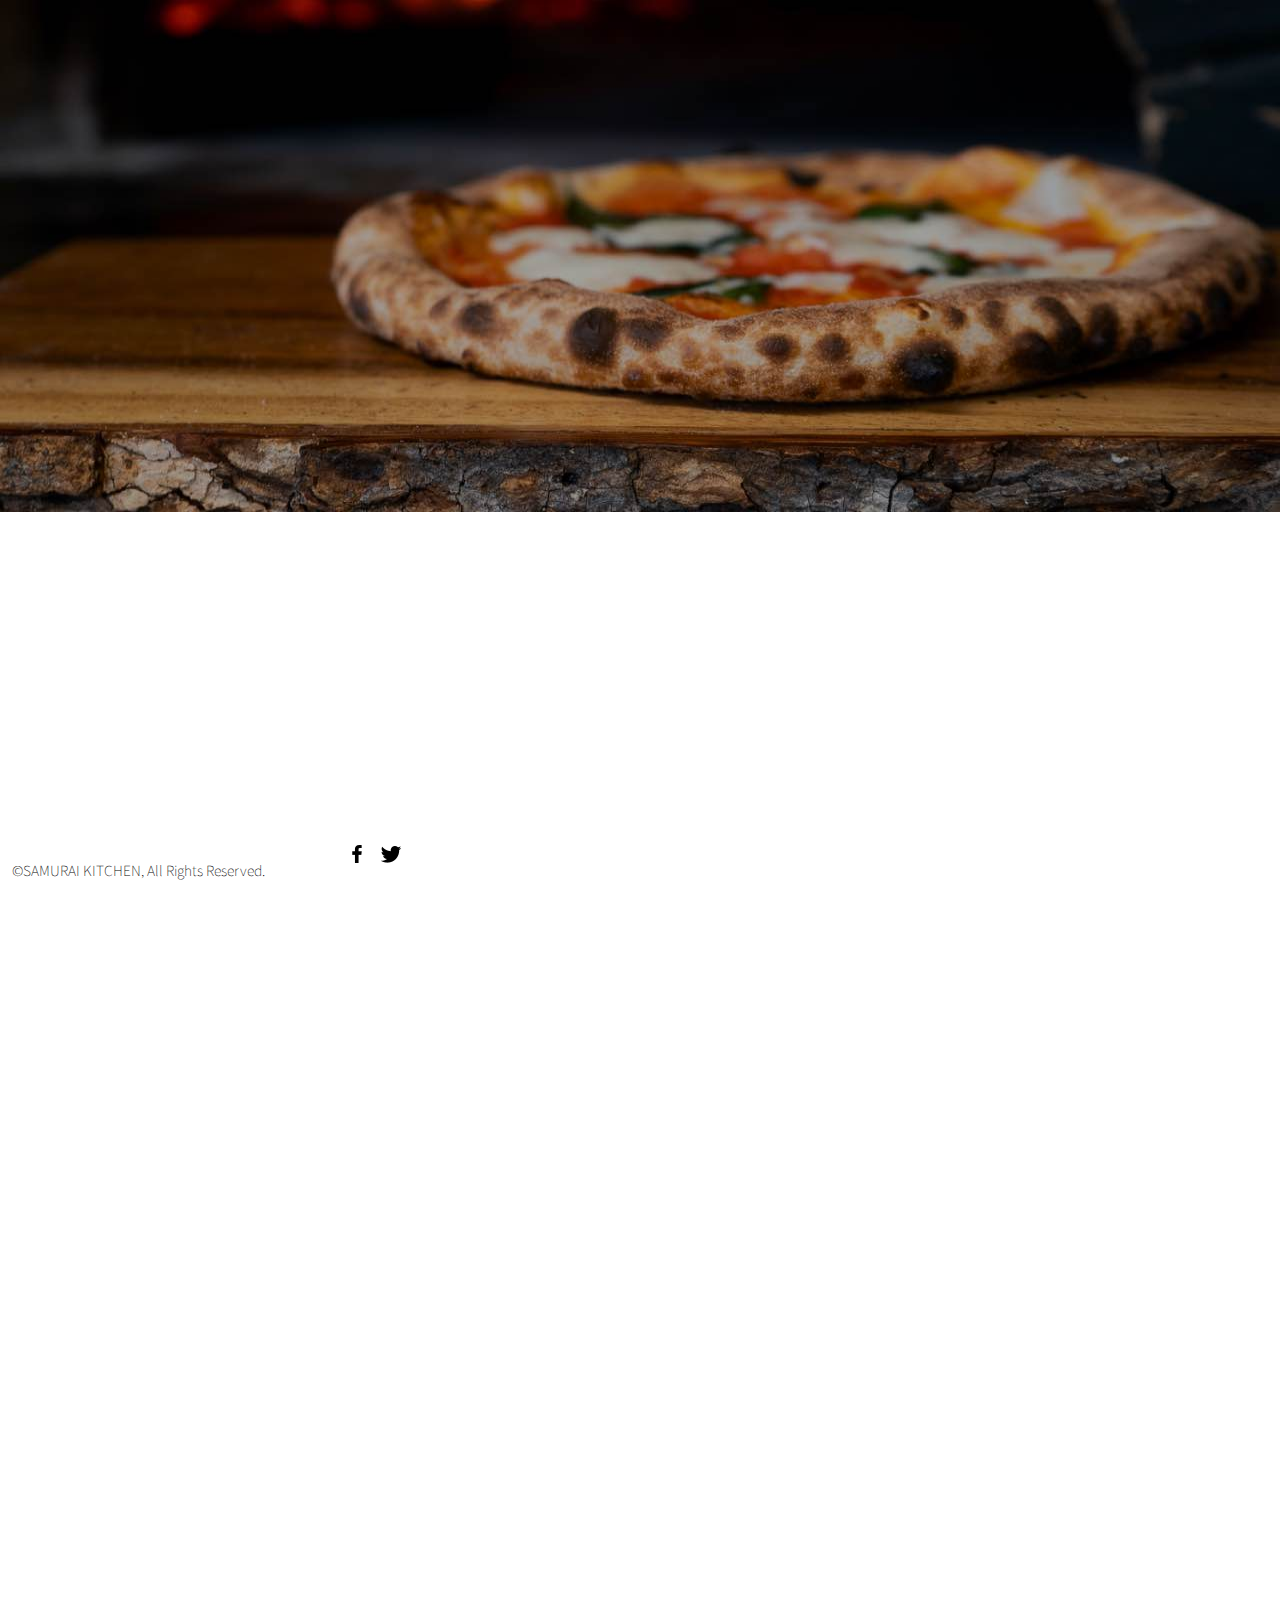
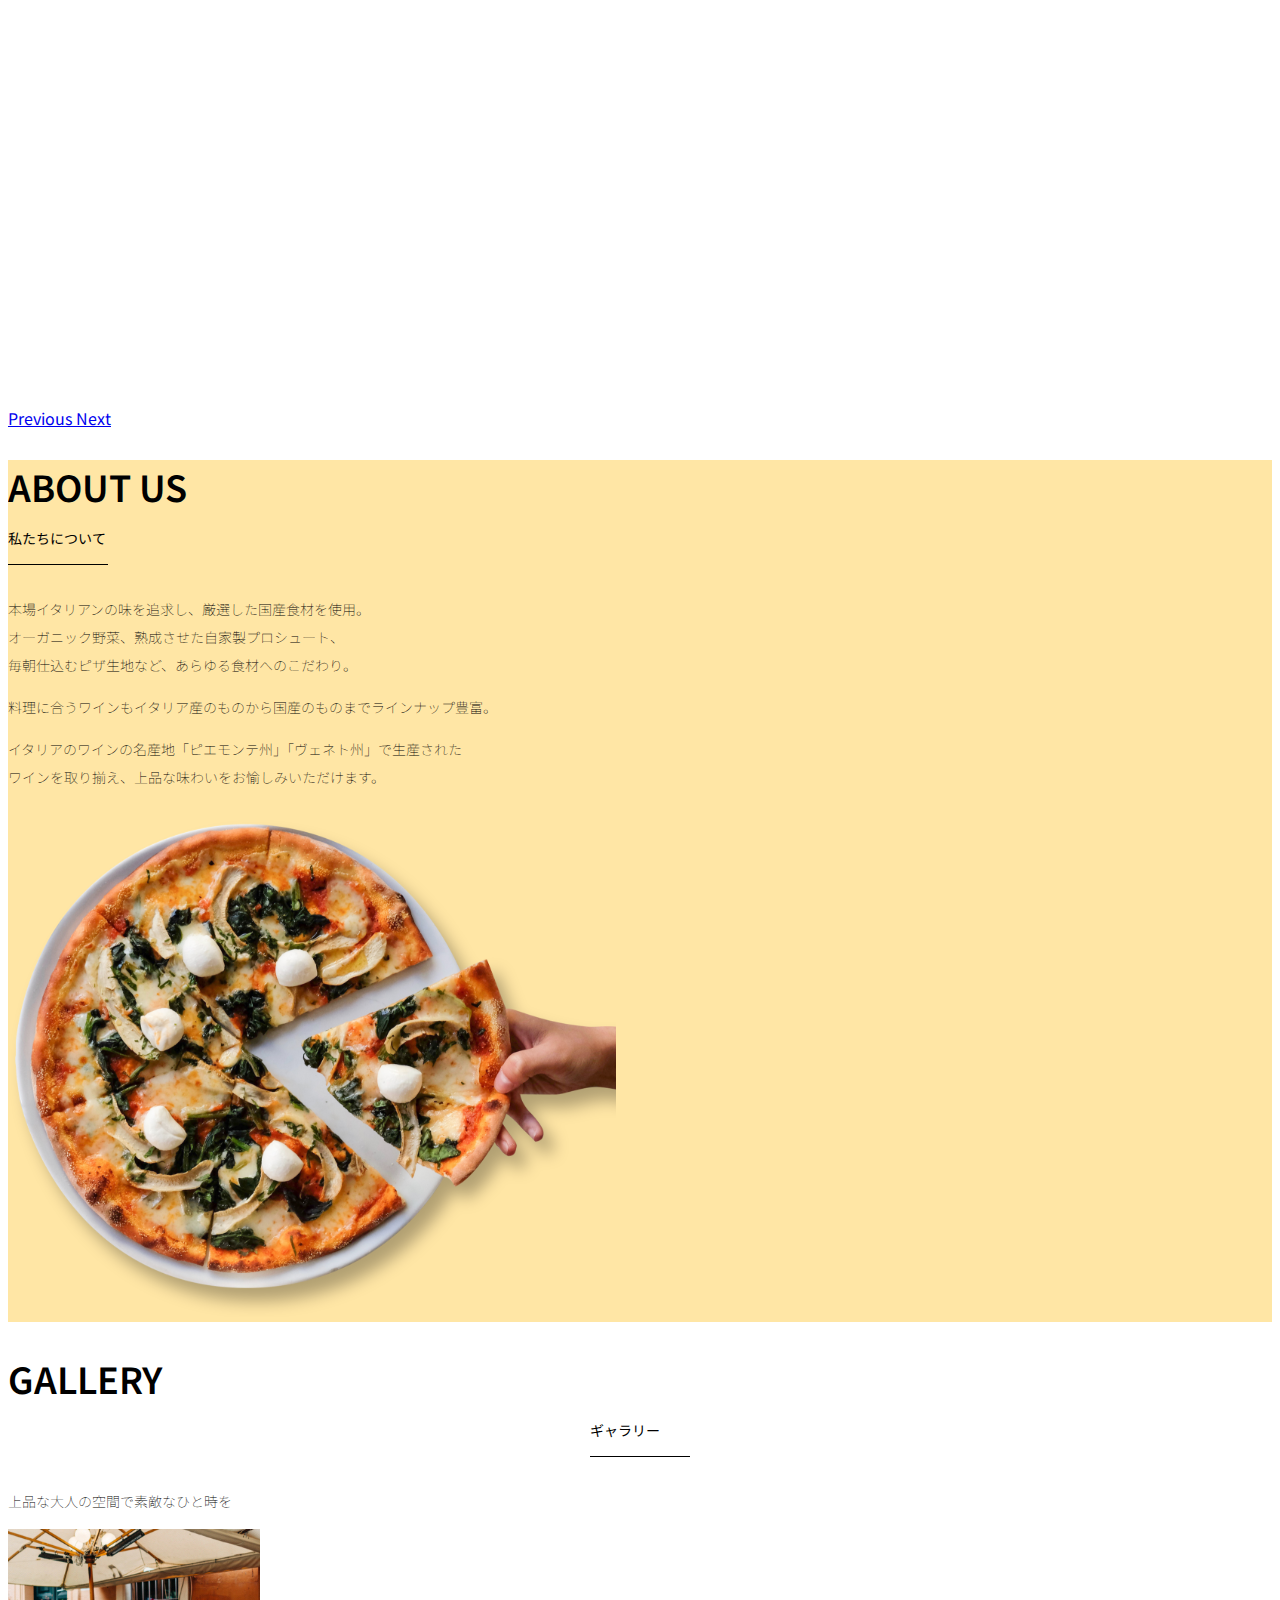
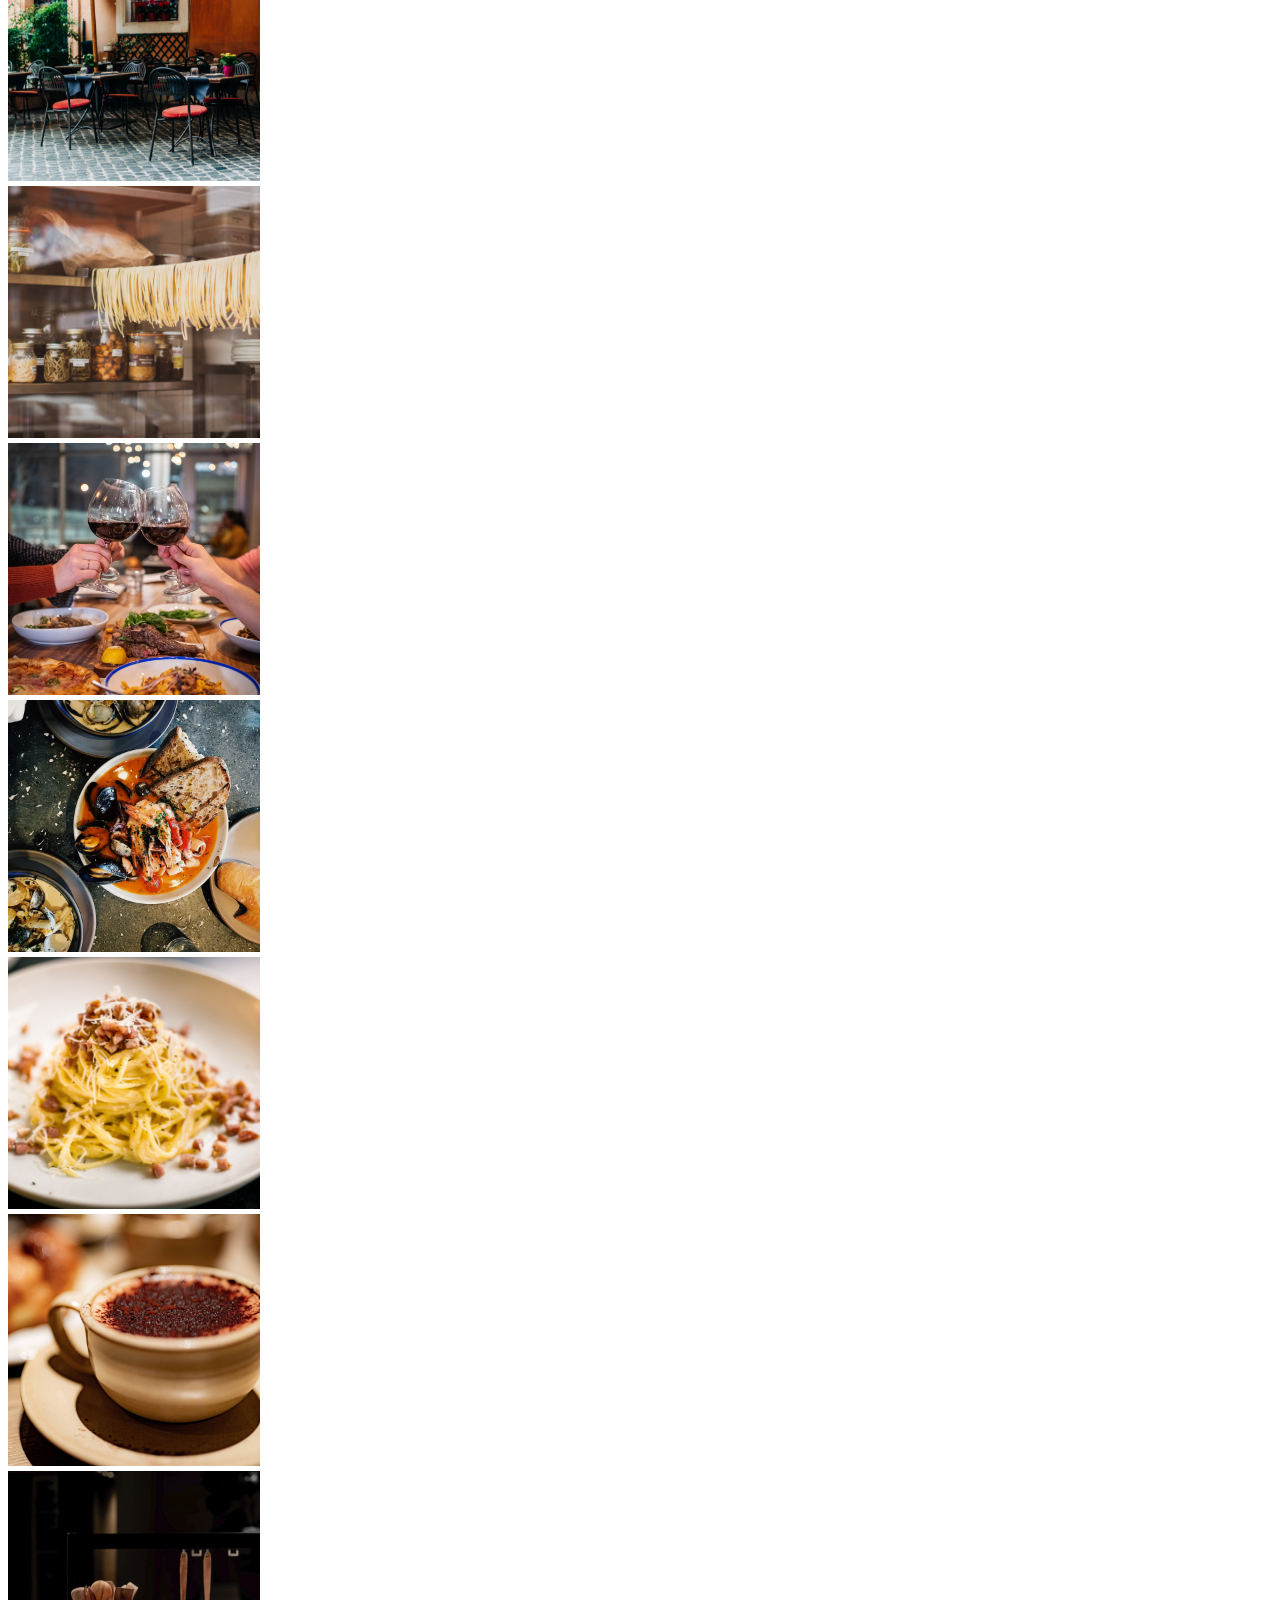
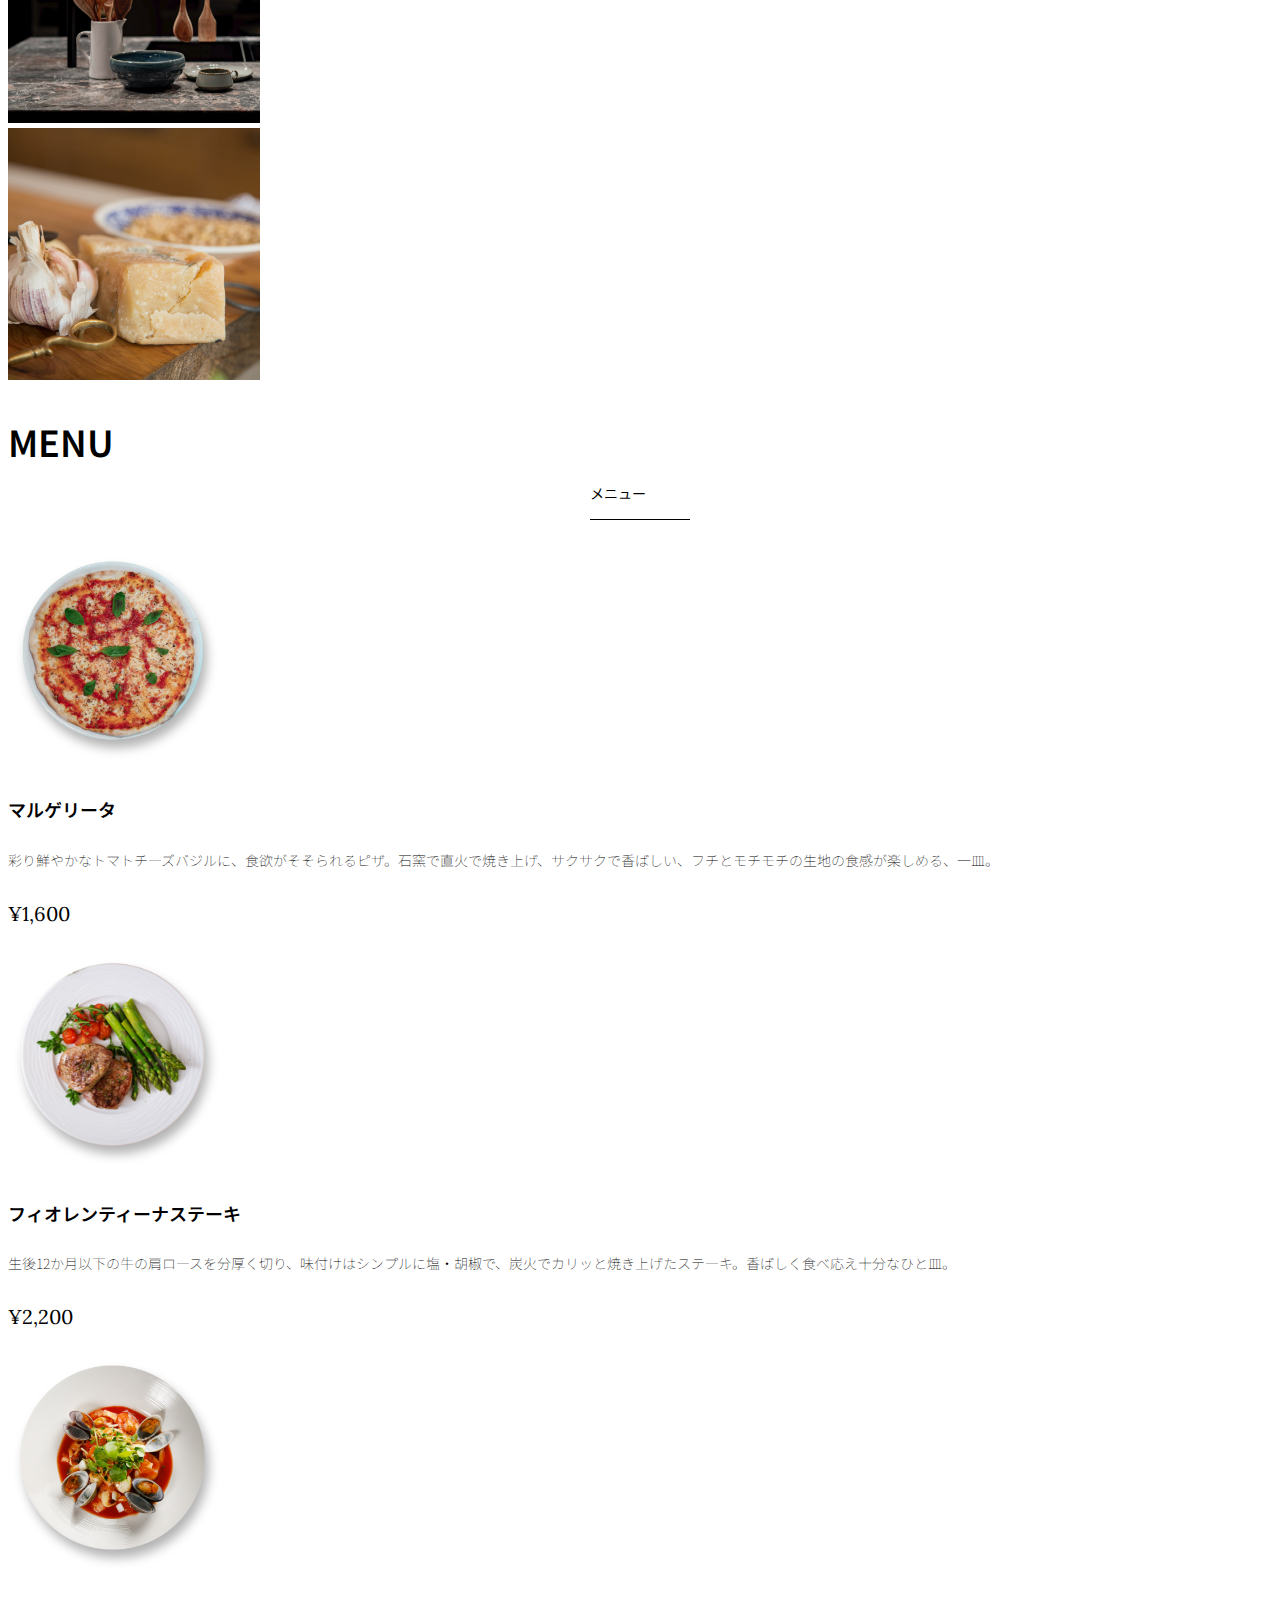
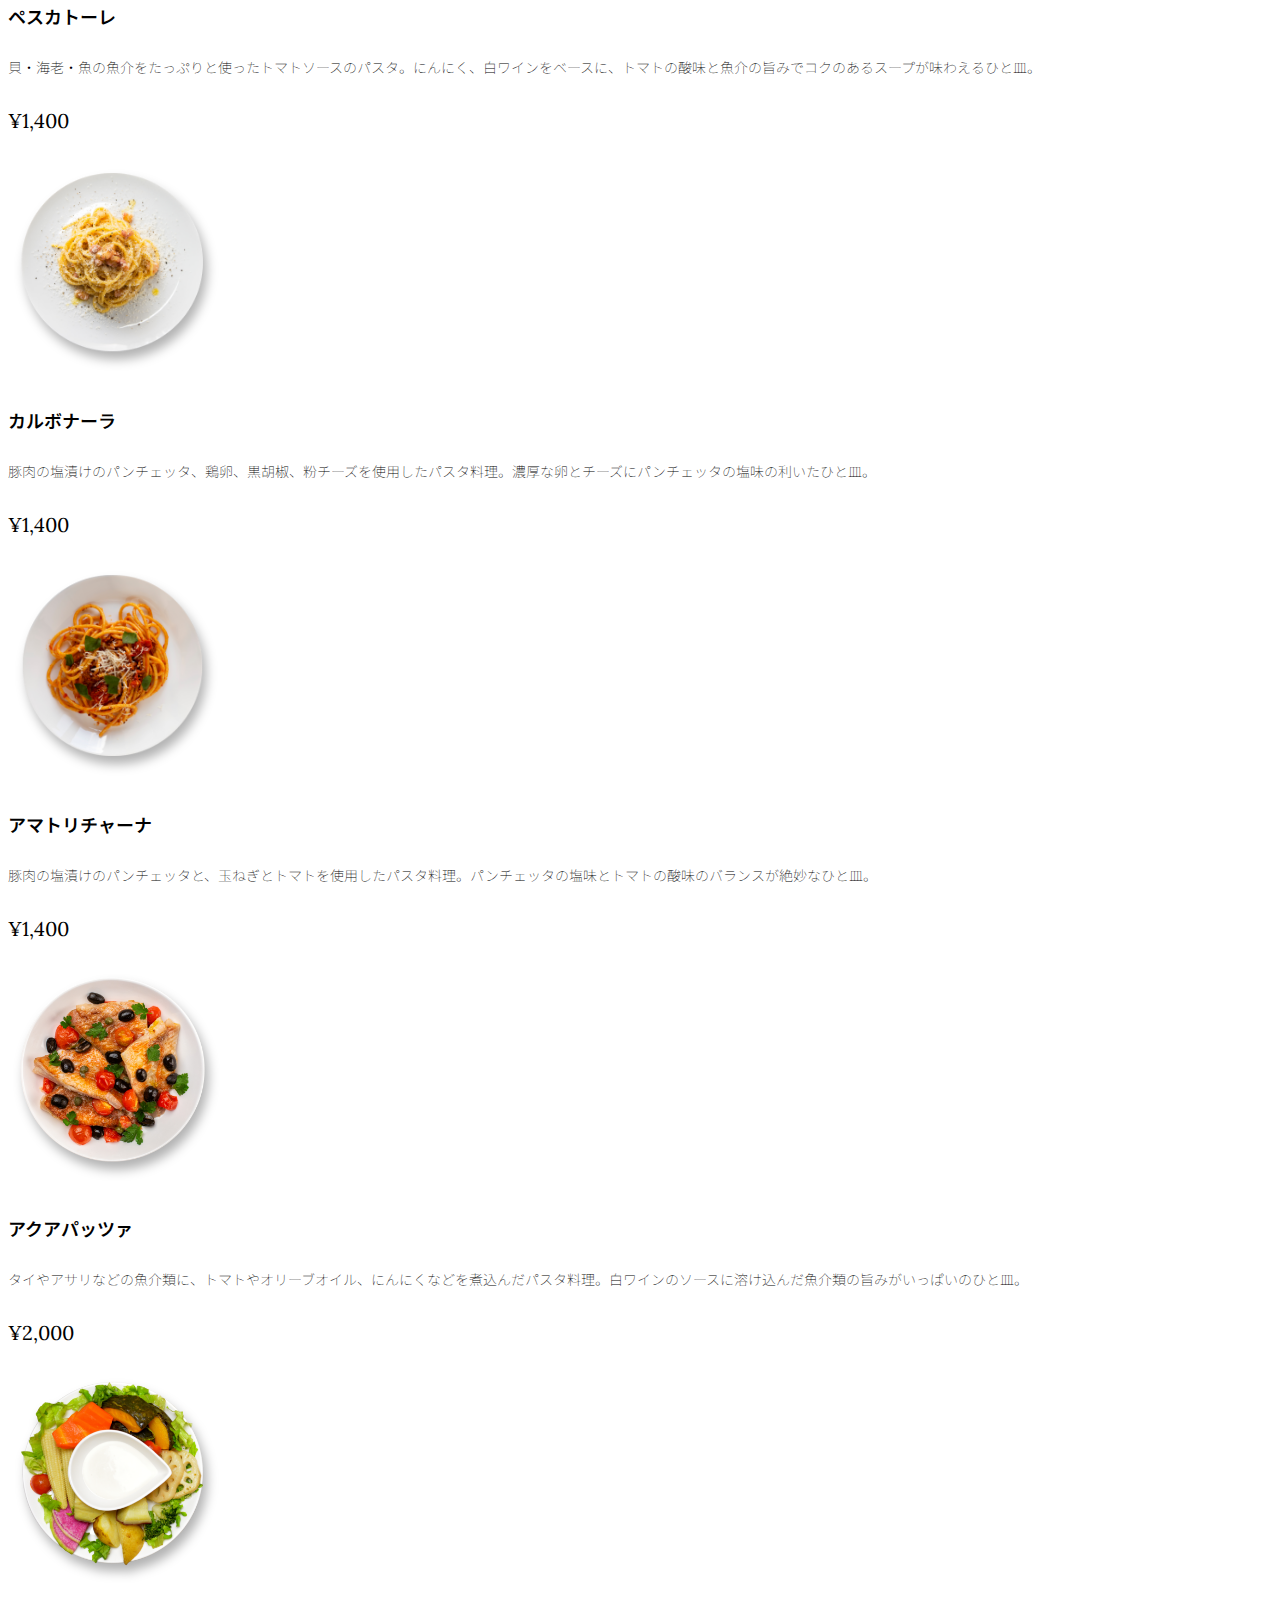
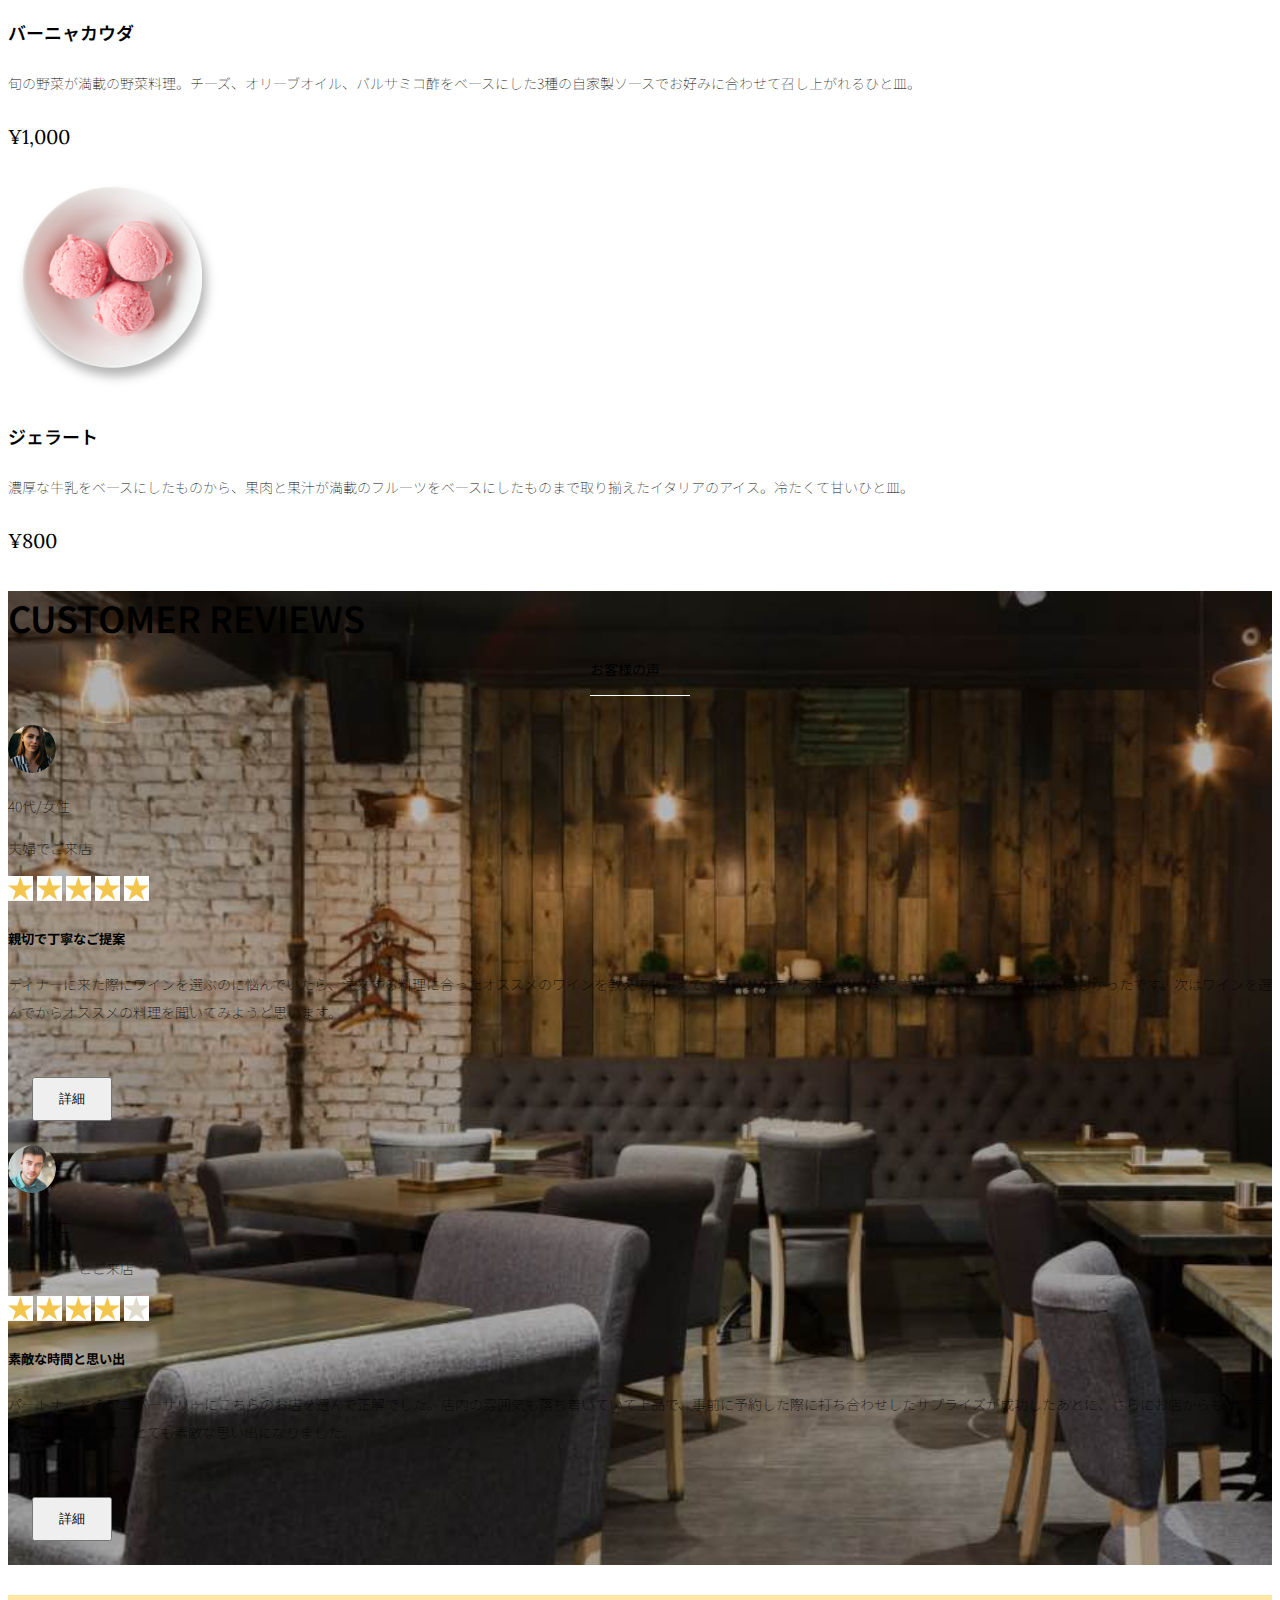
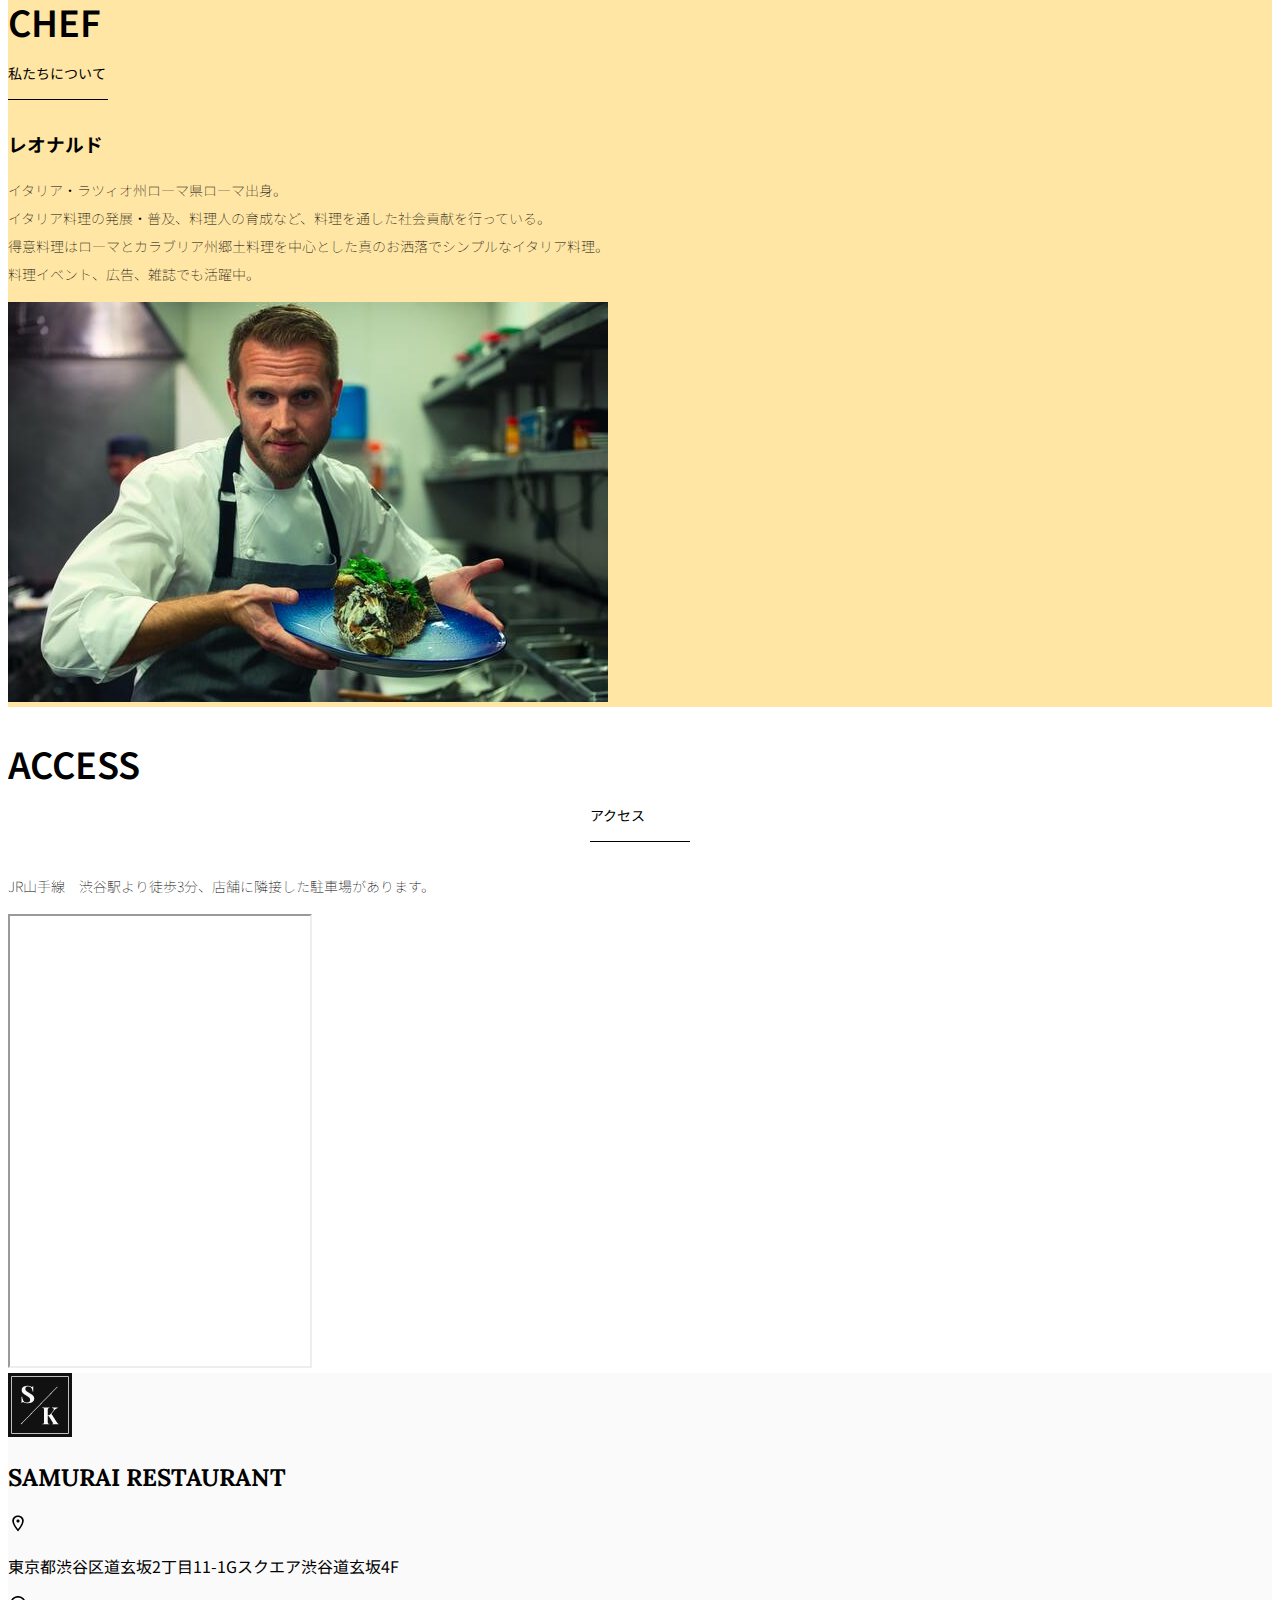
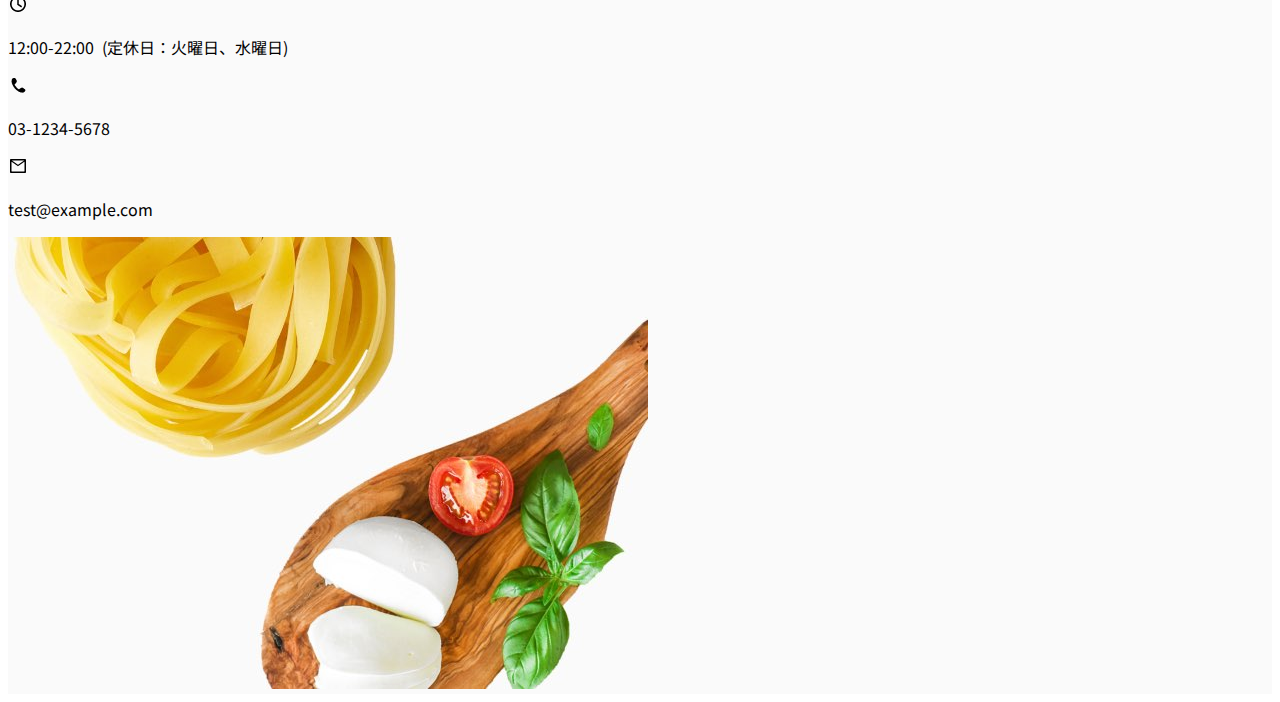
<file: kadai_015/index.html>
<!doctype html>
<html lang="ja">

<head>
  <meta charset="utf-8">
  <meta name="viewport" content="width=device-width, initial-scale=1">
  <meta name="description" content="">
  <meta name="author" content="SAMURAI ENGINEER">
  <title>SAMURAI XD_HTML教材</title>
  <!-- ************************************************ bootstrap.min.cssの読み込み -->
  <link href="https://cdn.jsdelivr.net/npm/bootstrap@5.0.0-beta1/dist/css/bootstrap.min.css" rel="stylesheet"
    integrity="sha384-giJF6kkoqNQ00vy+HMDP7azOuL0xtbfIcaT9wjKHr8RbDVddVHyTfAAsrekwKmP1" crossorigin="anonymous">
  <!-- ************************************************ bootstrap.bundle.min.jsの読み込み -->
  <script src="https://cdn.jsdelivr.net/npm/bootstrap@5.0.0-beta1/dist/js/bootstrap.bundle.min.js"
    integrity="sha384-ygbV9kiqUc6oa4msXn9868pTtWMgiQaeYH7/t7LECLbyPA2x65Kgf80OJFdroafW" crossorigin="anonymous" defer>
    </script>

  <!-- ************************************************ Google Font読み込み -->
  <link rel="preconnect" href="https://fonts.gstatic.com">
  <link href="https://fonts.googleapis.com/css2?family=Lora&display=swap" rel="stylesheet">
  <link href="https://fonts.googleapis.com/css2?family=Noto+Sans+JP:wght@300&display=swap" rel="stylesheet">

  <!-- ************************************************今回作成する styles.cssの読み込み -->
  <link href="stylesheet/style.css" rel="stylesheet">
  <!-- ************************************************  -->
</head>

<body>
  <main>
    <!-- ************************************************ ナビゲーションバー開始 -->
    <nav class="navbar navbar-expand-lg">
      <div class="container">
        <a class="navbar-brand my_navbar_brand">
          <img class="img-fluid navbar_brand_logo" src="img/site_logo.png" alt="サイトアイコン"><span>SAMURAI KITCHEN</span>
        </a>
        <div class="navbar-toggler hamburger_menu" data-bs-toggle="collapse" data-bs-target="#navbarNav"
          　aria-controls="navbarNav" aria-expanded="false" aria-label="Toggle navigation">
          <input type="checkbox" id="hamburger_btn_check">
          <label for="hamburger_btn_check" class="hamburger_btn">
            <img class="btn_open" src="img/button_open.png" alt="ナビゲーションバーのボタン">
            <img class="btn_close" src="img/button_close.png" alt="ナビゲーションバーのボタン">
          </label>
        </div>
        <div class="collapse navbar-collapse justify-content-end" id="navbarNav">
          <ul class="navbar-nav">
            <li class="nav-item px-2">
              <a class="nav-link my_nav_link my-2" aria-current="page" href="#">HOME</a>
            </li>

            <li class="nav-item px-2">
              <a class="nav-link my_nav_link my-2" href="#about">ABOUT US</a>
            </li>

            <li class="nav-item px-2">
              <a class="nav-link my_nav_link my-2" href="#gallery">GALLERY</a>
            </li>

            <li class="nav-item px-2">
              <a class="nav-link my_nav_link my-2" href="#menu">MENU</a>
            </li>

            <li class="nav-item px-2">
              <a class="nav-link my_nav_link my-2" href="#review">CUSTOMER REVIEWS</a>
            </li>

            <li class="nav-item px-2">
              <a class="nav-link my_nav_link my-2" href="#chef">CHEF</a>
            </li>

            <li class="nav-item px-2">
              <a class="nav-link my_nav_link my-2" href="#access">ACCESS</a>
            </li>

          </ul>
        </div>
      </div>
    </nav>
    <!-- ************************************************ ナビゲーションバー終了 -->

    <!-- ************************************************ カルーセル開始 -->
    <div id="myCarousel" class="carousel slide mb-5" data-bs-ride="carousel">
      <ol class="carousel-indicators">
        <li data-bs-target="#myCarousel" data-bs-slide-to="0" class="active"></li>
        <li data-bs-target="#myCarousel" data-bs-slide-to="1"></li>
        <li data-bs-target="#myCarousel" data-bs-slide-to="2"></li>
      </ol>

      <div class="carousel-inner">
        <div class="carousel-item active">
          <img src="img/slider-1.jpg" alt="SAMURAI KITCHEN-1">
          <div class="carousel-caption">
            <h1 class="my_carousel_caption">
              Welcome to<br>
              SAMURAI KITCHEN
            </h1>
          </div>
        </div>

        <div class="carousel-item">
          <img src="img/slider-2.jpg" alt="サンプル画像">
          <div class="carousel-caption">
            <h1 class="my_carousel_caption">
              The fabulous combination of&nbsp;wine&nbsp;and&nbsp;food
            </h1>
          </div>
        </div>

        <div class="carousel-item">
          <img src="img/slider-3.jpg" alt="サンプル画像">
          <div class="carousel-caption">
            <h1 class="my_carousel_caption">Get the Italian taste<br>
              at the SAMURAI&nbsp;KITCHEN
            </h1>
          </div>
        </div>

      </div>
      <a class="carousel-control-prev" href="#myCarousel" role="button" data-bs-slide="prev">
        <span class="carousel-control-prev-icon" aria-hidden="true"></span>
        <span class="visually-hidden">Previous</span>
      </a>

      <a class="carousel-control-next" href="#myCarousel" role="button" data-bs-slide="next">
        <span class="carousel-control-next-icon" aria-hidden="true"></span>
        <span class="visually-hidden">Next</span>
      </a>
    </div>
    <!-- ************************************************ カルーセル終了 -->

    <!-- ************************************************ アバウトセクション開始 -->
    <section class="about_us_bg" id="about">
      <div class="container py-5 mb-5">
        <div class="row">
          <div class="col-lg-6 text-left">
            <div class="py-5">
              <h2 class="section_title about mb-5">
                ABOUT US
              </h2>
              <p class="mb-2">
                本場イタリアンの味を追求し、厳選した国産食材を使用。<br>
                オーガニック野菜、熟成させた自家製プロシュート、<br>
                毎朝仕込むピザ生地など、あらゆる食材へのこだわり。<br>
              </p>
              <p class="mb-2">
                料理に合うワインもイタリア産のものから国産のものまでラインナップ豊富。<br>
              </p>
              <p class="mb-2">
                イタリアのワインの名産地「ピエモンテ州」「ヴェネト州」で生産された<br>
                ワインを取り揃え、上品な味わいをお愉しみいただけます。<br>
              </p>
            </div>
          </div>
          <div class="col-lg-6">
            <img src="img/img-about-us.png" class="img-fluid" alt="pizza">
          </div>
        </div>
      </div>
    </section>
    <!-- ************************************************ アバウトセクション終了 -->

    <!-- ************************************************ ギャラリーセクション開始 -->
    <section id="gallery">
      <div class="container mb-5">
        <h2 class="mb-3 section_title gallery text-center">GALLERY</h2>
        <p class="text-center mb-5">
          上品な大人の空間で素敵なひと時を
        </p>
        <div class="row">
          <div class="col-6 col-lg-3 mb-4 d-flex justify-content-center">
            <img class="img-fluid" src="img/gallery-1.jpg" alt="サンプル画像">
          </div>

          <div class="col-6 col-lg-3 mb-4 d-flex justify-content-center">
            <img class="img-fluid" src="img/gallery-2.jpg" alt="サンプル画像">
          </div>

          <div class="col-6 col-lg-3 mb-4 d-flex justify-content-center">
            <img class="img-fluid" src="img/gallery-3.jpg" alt="サンプル画像">
          </div>

          <div class="col-6 col-lg-3 mb-4 d-flex justify-content-center">
            <img class="img-fluid" src="img/gallery-4.jpg" alt="サンプル画像">
          </div>

          <div class="col-6 col-lg-3 mb-4 d-flex justify-content-center">
            <img class="img-fluid" src="img/gallery-5.jpg" alt="サンプル画像">
          </div>

          <div class="col-6 col-lg-3 mb-4 d-flex justify-content-center">
            <img class="img-fluid" src="img/gallery-6.jpg" alt="サンプル画像">
          </div>

          <div class="col-6 col-lg-3 mb-4 d-flex justify-content-center">
            <img class="img-fluid" src="img/gallery-7.jpg" alt="サンプル画像">
          </div>

          <div class="col-6 col-lg-3 mb-4 d-flex justify-content-center">
            <img class="img-fluid" src="img/gallery-8.jpg" alt="サンプル画像">
          </div>

        </div>
      </div>
    </section>
    <!-- ************************************************ ギャラリーセクション終了 -->

    <!-- ************************************************ メニューセクション -->
    <section id="menu">
      <div class="container">
        <div class="row">
          <div class="col-lg-12">
            <h2 class="section_title menu text-center mb-5">MENU</h2>
          </div>
        </div>
      </div>

      <div class="container mb-5">
        <div class="row">
          <div class="col-12 col-lg-6">
            <div class="row g-0 mb-4">
              <div class="col-12 col-lg-5 text-center">
                <img src="img/margherita.png" class="img-fluid" alt="マルゲリータ">
              </div>
              <div class="col-12 col-lg-7 p-4">
                <h4 class="mb-0 menu_title">マルゲリータ</h4>
                <p class="my-auto">彩り鮮やかなトマトチーズバジルに、食欲がそそられるピザ。石窯で直火で焼き上げ、サクサクで香ばしい、フチとモチモチの生地の食感が楽しめる、一皿。</p>
                <p class="menu_price">¥1,600</p>
              </div>
            </div>
          </div>

          <div class="col-12 col-lg-6">
            <div class="row g-0 mb-4">
              <div class="col-12 col-lg-5 text-center">
                <img src="img/steak.png" class="img-fluid" alt="フィオレンティーナステーキ">
              </div>
              <div class="col-12 col-lg-7 p-4">
                <h4 class="mb-0 menu_title">フィオレンティーナステーキ</h4>
                <p class="my-auto">生後12か月以下の牛の肩ロースを分厚く切り、味付けはシンプルに塩・胡椒で、炭火でカリッと焼き上げたステーキ。香ばしく食べ応え十分なひと皿。</p>
                <p class="menu_price">¥2,200</p>
              </div>
            </div>
          </div>

          <div class="col-12 col-lg-6">
            <div class="row g-0 mb-4">
              <div class="col-12 col-lg-5 text-center">
                <img src="img/pescatore.png" class="img-fluid" alt="ペスカトーレ">
              </div>
              <div class="col-12 col-lg-7 p-4">
                <h4 class="mb-0 menu_title">ペスカトーレ</h4>
                <p class="my-auto">貝・海老・魚の魚介をたっぷりと使ったトマトソースのパスタ。にんにく、白ワインをベースに、トマトの酸味と魚介の旨みでコクのあるスープが味わえるひと皿。</p>
                <p class="menu_price">¥1,400</p>
              </div>
            </div>
          </div>

          <div class="col-12 col-lg-6">
            <div class="row g-0 mb-4">
              <div class="col-12 col-lg-5 text-center">
                <img src="img/carbonara.png" class="img-fluid" alt="カルボナーラ">
              </div>
              <div class="col-12 col-lg-7 p-4">
                <h4 class="mb-0 menu_title">カルボナーラ</h4>
                <p class="my-auto">豚肉の塩漬けのパンチェッタ、鶏卵、黒胡椒、粉チーズを使用したパスタ料理。濃厚な卵とチーズにパンチェッタの塩味の利いたひと皿。</p>
                <p class="menu_price">¥1,400</p>
              </div>
            </div>
          </div>

          <div class="col-12 col-lg-6">
            <div class="row g-0 mb-4">
              <div class="col-12 col-lg-5 text-center">
                <img src="img/amatriciana.png" class="img-fluid" alt="アマトリチャーナ">
              </div>
              <div class="col-12 col-lg-7 p-4">
                <h4 class="mb-0 menu_title">アマトリチャーナ</h4>
                <p class="my-auto">豚肉の塩漬けのパンチェッタと、玉ねぎとトマトを使用したパスタ料理。パンチェッタの塩味とトマトの酸味のバランスが絶妙なひと皿。</p>
                <p class="menu_price">¥1,400</p>
              </div>
            </div>
          </div>

          <div class="col-12 col-lg-6">
            <div class="row g-0 mb-4">
              <div class="col-12 col-lg-5 text-center">
                <img src="img/acqua-pazza.png" class="img-fluid" alt="アクアパッツァ">
              </div>
              <div class="col-12 col-lg-7 p-4">
                <h4 class="mb-0 menu_title">アクアパッツァ</h4>
                <p class="my-auto">タイやアサリなどの魚介類に、トマトやオリーブオイル、にんにくなどを煮込んだパスタ料理。白ワインのソースに溶け込んだ魚介類の旨みがいっぱいのひと皿。</p>
                <p class="menu_price">¥2,000</p>
              </div>
            </div>
          </div>

          <div class="col-12 col-lg-6">
            <div class="row g-0 mb-4">
              <div class="col-12 col-lg-5 text-center">
                <img src="img/bagna-cauda.png" class="img-fluid" alt="バーニャカウダ">
              </div>
              <div class="col-12 col-lg-7 p-4">
                <h4 class="mb-0 menu_title">バーニャカウダ</h4>
                <p class="my-auto">旬の野菜が満載の野菜料理。チーズ、オリーブオイル、バルサミコ酢をベースにした3種の自家製ソースでお好みに合わせて召し上がれるひと皿。</p>
                <p class="menu_price">¥1,000</p>
              </div>
            </div>
          </div>

          <div class="col-12 col-lg-6">
            <div class="row g-0 mb-4">
              <div class="col-12 col-lg-5 text-center">
                <img src="img/gelato.png" class="img-fluid" alt="ジェラート">
              </div>
              <div class="col-12 col-lg-7 p-4">
                <h4 class="mb-0 menu_title">ジェラート</h4>
                <p class="my-auto">濃厚な牛乳をベースにしたものから、果肉と果汁が満載のフルーツをベースにしたものまで取り揃えたイタリアのアイス。冷たくて甘いひと皿。</p>
                <p class="menu_price">¥800</p>
              </div>
            </div>
          </div>
        </div>
      </div>
    </section>
    <!-- ************************************************ メニューセクション終了 -->

    <!-- ************************************************ レビューセクション開始 -->
    <section id="review">
      <div class="review_wrapper">
        <div class="container py-5 mb-5">
          <div class="text-center mb-5">
            <h2 class="section_title review text-center text-white">CUSTOMER REVIEWS</h2>
          </div>
          <div class="row pb-5 justify-content-center">
            <div class="col-12 col-lg-5 mt-3">
              <div class="bg-white h_420">
                <div class="p-4">
                  <div class="d-flex align-items-center">
                    <img src="img/customer-woman.png" class="reviewer_img" alt="サンプル画像">
                    <div>
                      <p class="my-0">40代/女性</p>
                      <p class="my-0">夫婦でご来店</p>
                    </div>
                  </div>
                  <div class="my-3">
                    <img src="img/star-point.png" class="star_img" alt="star">
                    <img src="img/star-point.png" class="star_img" alt="star">
                    <img src="img/star-point.png" class="star_img" alt="star">
                    <img src="img/star-point.png" class="star_img" alt="star">
                    <img src="img/star-point.png" class="star_img" alt="star">
                  </div>
                  <h5>親切で丁寧なご提案</h5>
                  <p>
                    ディナーに来た際にワインを選ぶのに悩んでいたら、注文する料理に合ったオススメのワインを教えてもらえて、ワインのテイスティングまでさせてもらえたのでとても嬉しかったです。次はワインを選んでからオススメの料理を聞いてみようと思います。
                  </p>
                  <button type="button" class="btn btn-warning shadow fix_bottom">詳細</button>
                </div>
              </div>
            </div>
            <div class="col-12 col-lg-5 mt-3">
              <div class="bg-white h_420">
                <div class="p-4">
                  <div class="d-flex align-items-center">
                    <img src="img/customer-man.png" class="reviewer_img" alt="サンプル画像">
                    <div>
                      <p class="my-0">30代/男性</p>
                      <p class="my-0">パートナーとご来店</p>
                    </div>
                  </div>
                  <div class="my-3">
                    <img src="img/star-point.png" class="star_img" alt="star">
                    <img src="img/star-point.png" class="star_img" alt="star">
                    <img src="img/star-point.png" class="star_img" alt="star">
                    <img src="img/star-point.png" class="star_img" alt="star">
                    <img src="img/star-no-point.png" class="star_img" alt="no-star">
                  </div>
                  <h5>素敵な時間と思い出</h5>
                  <p>
                    パートナーとのアニバーサリーにこちらのお店を選んで正解でした。店内の雰囲気も落ち着いていて上品で、事前に予約した際に打ち合わせしたサプライズが成功したあとに、さらにお店からもサプライズをいただけて、とても素敵な思い出になりました。
                  </p>
                  <button type="button" class="btn btn-warning shadow fix_bottom">詳細</button>
                </div>
              </div>
            </div>
          </div>
        </div>
      </div>
    </section>
    <!-- ************************************************ レビューセクション終了 -->

    <!-- ************************************************ シェフセクション開始 -->
    <section class="about_us_bg" id="chef">
      <div class="container py-5 mb-5">
        <div class="row">
          <div class="col-lg-6 text-left">
            <div class="py-5">
              <h2 class="section_title about mb-5">
                CHEF
              </h2>
              <h3 class="mb-5">
                レオナルド
              </h3>
              <p class="mb-2">
                イタリア・ラツィオ州ローマ県ローマ出身。<br>
                イタリア料理の発展・普及、料理人の育成など、料理を通した社会貢献を行っている。<br>
                得意料理はローマとカラブリア州郷土料理を中心とした真のお洒落でシンプルなイタリア料理。<br>
                料理イベント、広告、雑誌でも活躍中。<br>
              </p>
            </div>
          </div>
          <div class="col-lg-6">
            <img src="img/chef.jpg" class="img-fluid" alt="chef">
          </div>
        </div>
      </div>
    </section>
    <!-- ************************************************ シェフセクション終了 -->

    <!-- ************************************************ アクセスセクション開始 -->
    <section id="access">
      <div class="container">

        <div class="row">
          <div class="col-lg-12 text-center mb-5">
            <h2 class="section_title text-center access mb-5">ACCESS</h2>
            <p>JR山手線　渋谷駅より徒歩3分、店舗に隣接した駐車場があります。</p>
          </div>
        </div>
      </div>

      <div class="container mb-5 px-2">
        <iframe
          src="https://www.google.com/maps/embed?pb=!1m18!1m12!1m3!1d12967.114087343349!2d139.687349334065!3d35.657827993593834!2m3!1f0!2f0!3f0!3m2!1i1024!2i768!4f1.1!3m3!1m2!1s0x6018f5209bb80c49%3A0x7abbc1a9d7d575eb!2z5qCq5byP5Lya56S-5L6N!5e0!3m2!1sja!2sjp!4v1623882550231!5m2!1sja!2sjp"
          class="w-100" style="height: 50vh;" loading="lazy"></iframe>
      </div>
    </section>
    <!-- ************************************************ アクセスセクション終了 -->


    <!-- ************************************************ フッター開始 -->
    <footer id="footer">
      <div class="container">
        <div class="row">
          <div class="col-12 col-lg-6 position-relative">
            <div class="row pt-5">
              <div class="col-lg-2 text-center my-3">
                <img class="img-fluid footer_brand_logo" src="img/site_logo.png" alt="サンプル画像">
              </div>
              <div class="col-lg-10 align-self-center my-3">
                <h2 class="m-0 footer_text">SAMURAI RESTAURANT</h2>
              </div>
            </div>

            <div class="restaurant_info py-3">
              <div class="d-flex mb-3">
                <img src="img/icon-Marker.png" alt="marker">
                <p class="p-0 m-0">東京都渋谷区道玄坂2丁目11-1Gスクエア渋谷道玄坂4F</p>
              </div>
              <div class="d-flex mb-3">
                <img src="img/icon-Clock.png" alt="clock">
                <p class="p-0 m-0">12:00-22:00&nbsp;&nbsp;(定休日：火曜日、水曜日)</p>
              </div>
              <div class="d-flex mb-3">
                <img src="img/icon-Phone.png" alt="phone">
                <p class="p-0 m-0">03-1234-5678</p>
              </div>
              <div class="d-flex mb-3">
                <img src="img/icon-Mail.png" alt="mail">
                <p class="p-0 m-0">test@example.com</p>
              </div>
            </div>

            <div class="copy_right align-items-center">
              <p>
                ©SAMURAI KITCHEN, All Rights Reserved.
              </p>
              <img src="img/icon-facebook.png" class="sns_img" alt="facebook">
              <img src="img/icon-twitter.png" class="sns_img" alt="twitter">
            </div>
          </div>

          <!-- 右側背景画像 -->
          <div class="col-12 col-lg-6 d-none d-lg-block">
            <img src="img/background-footer.jpg" alt="背景画像">
          </div>
        </div>
      </div>
    </footer>
    <!-- ************************************************ フッター終了 -->

  </main>
</body>

</html>
</file>
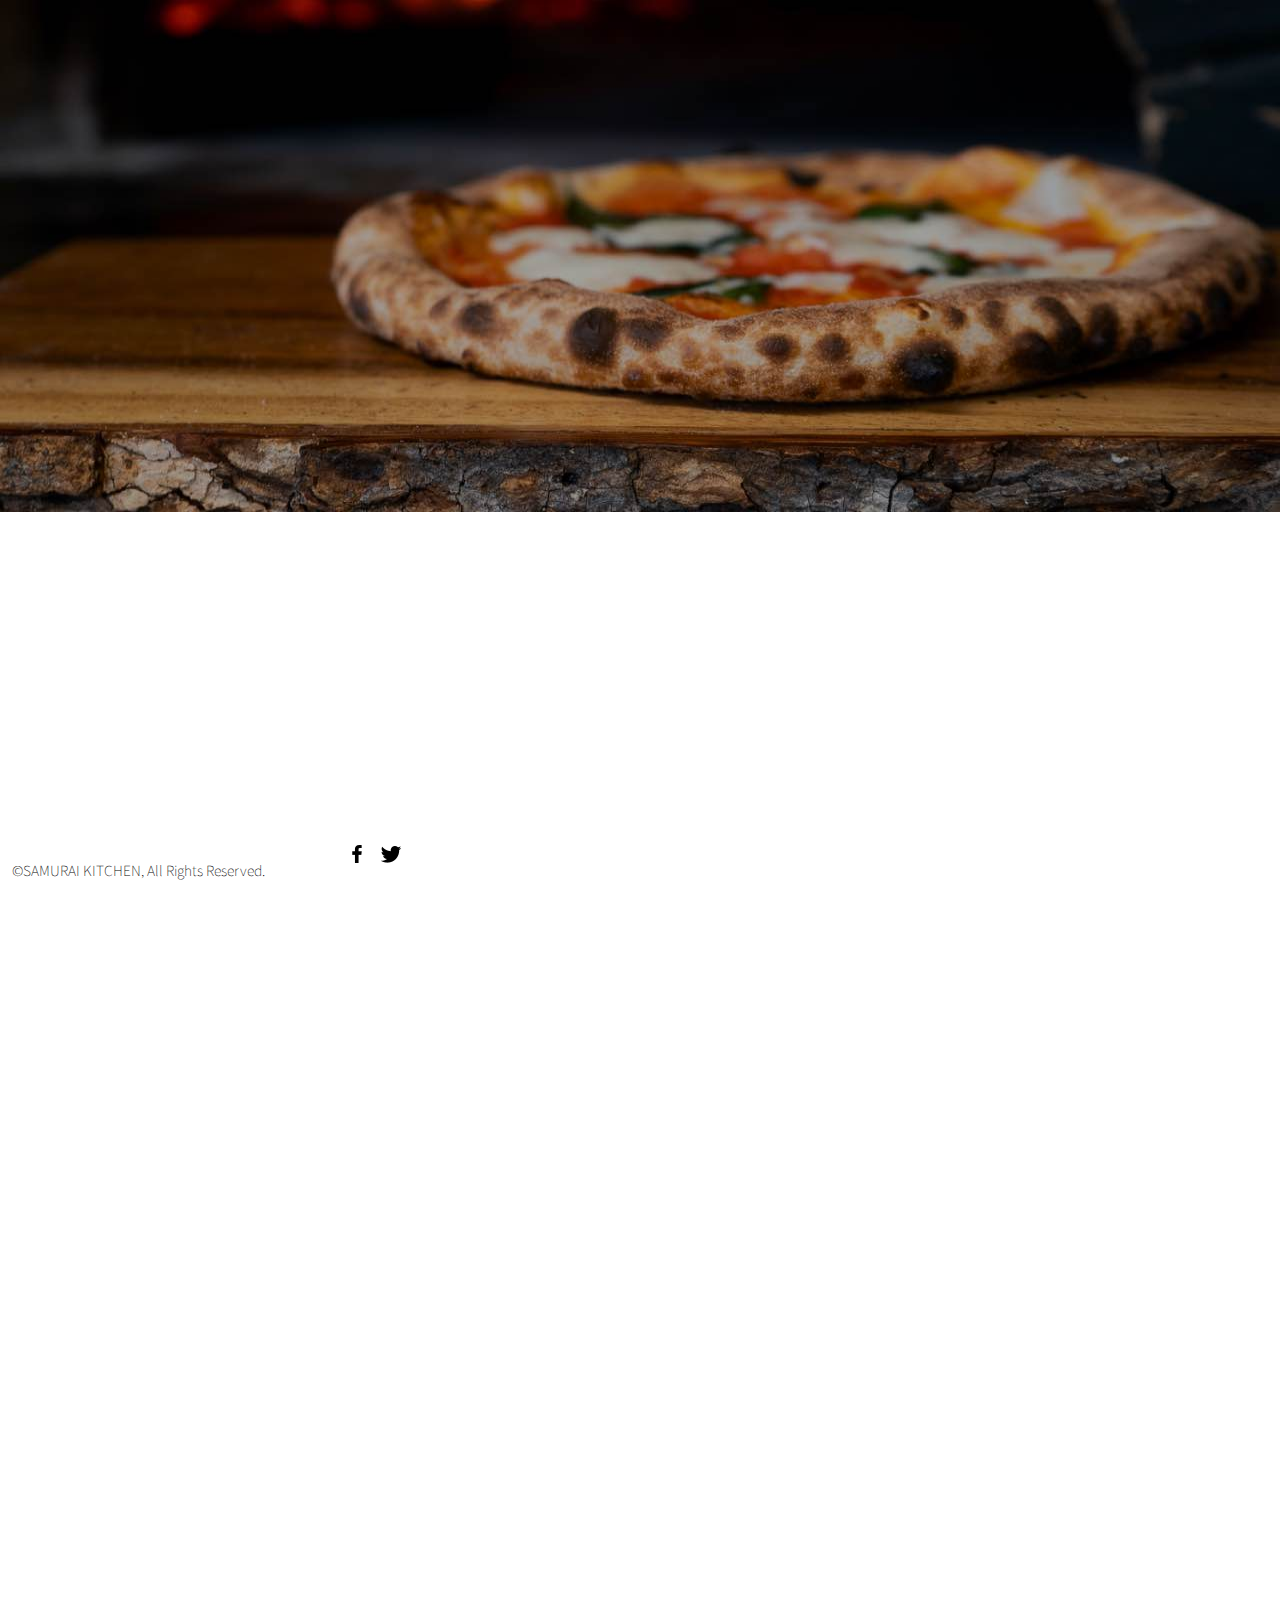
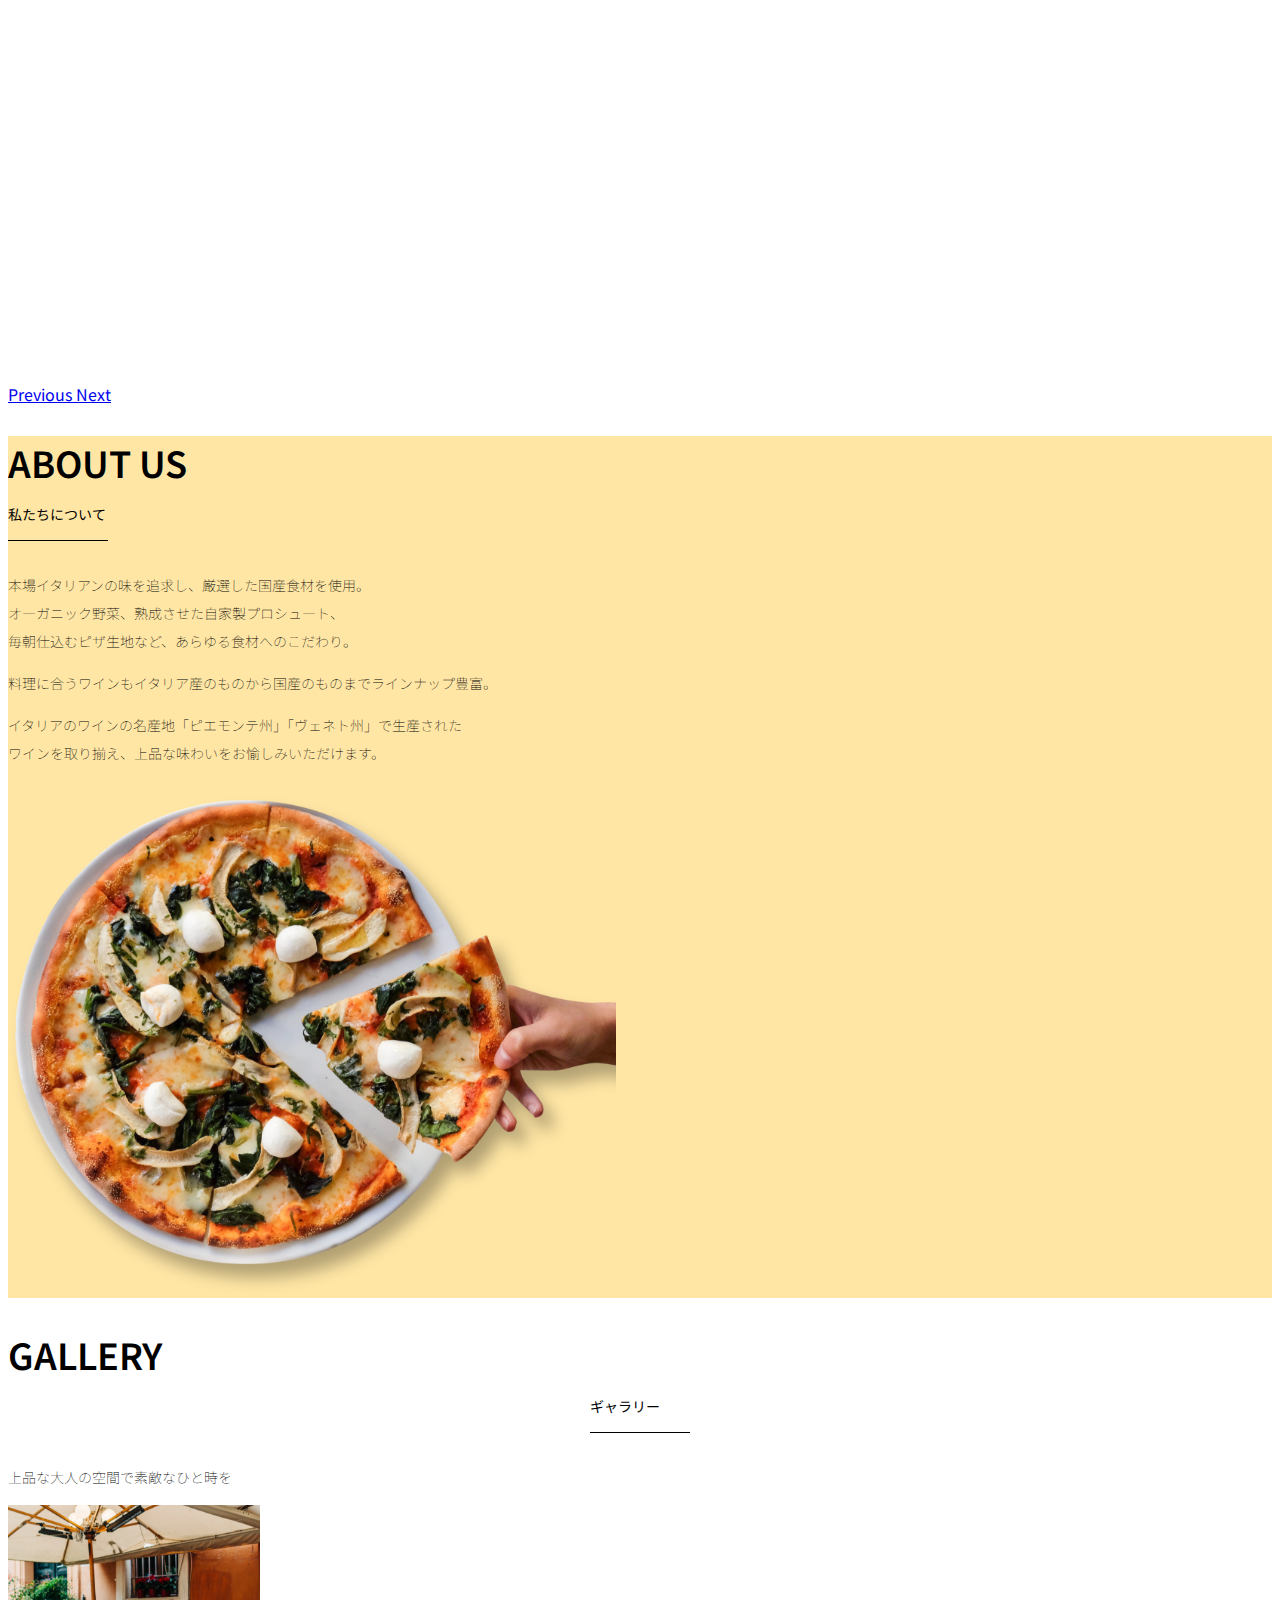
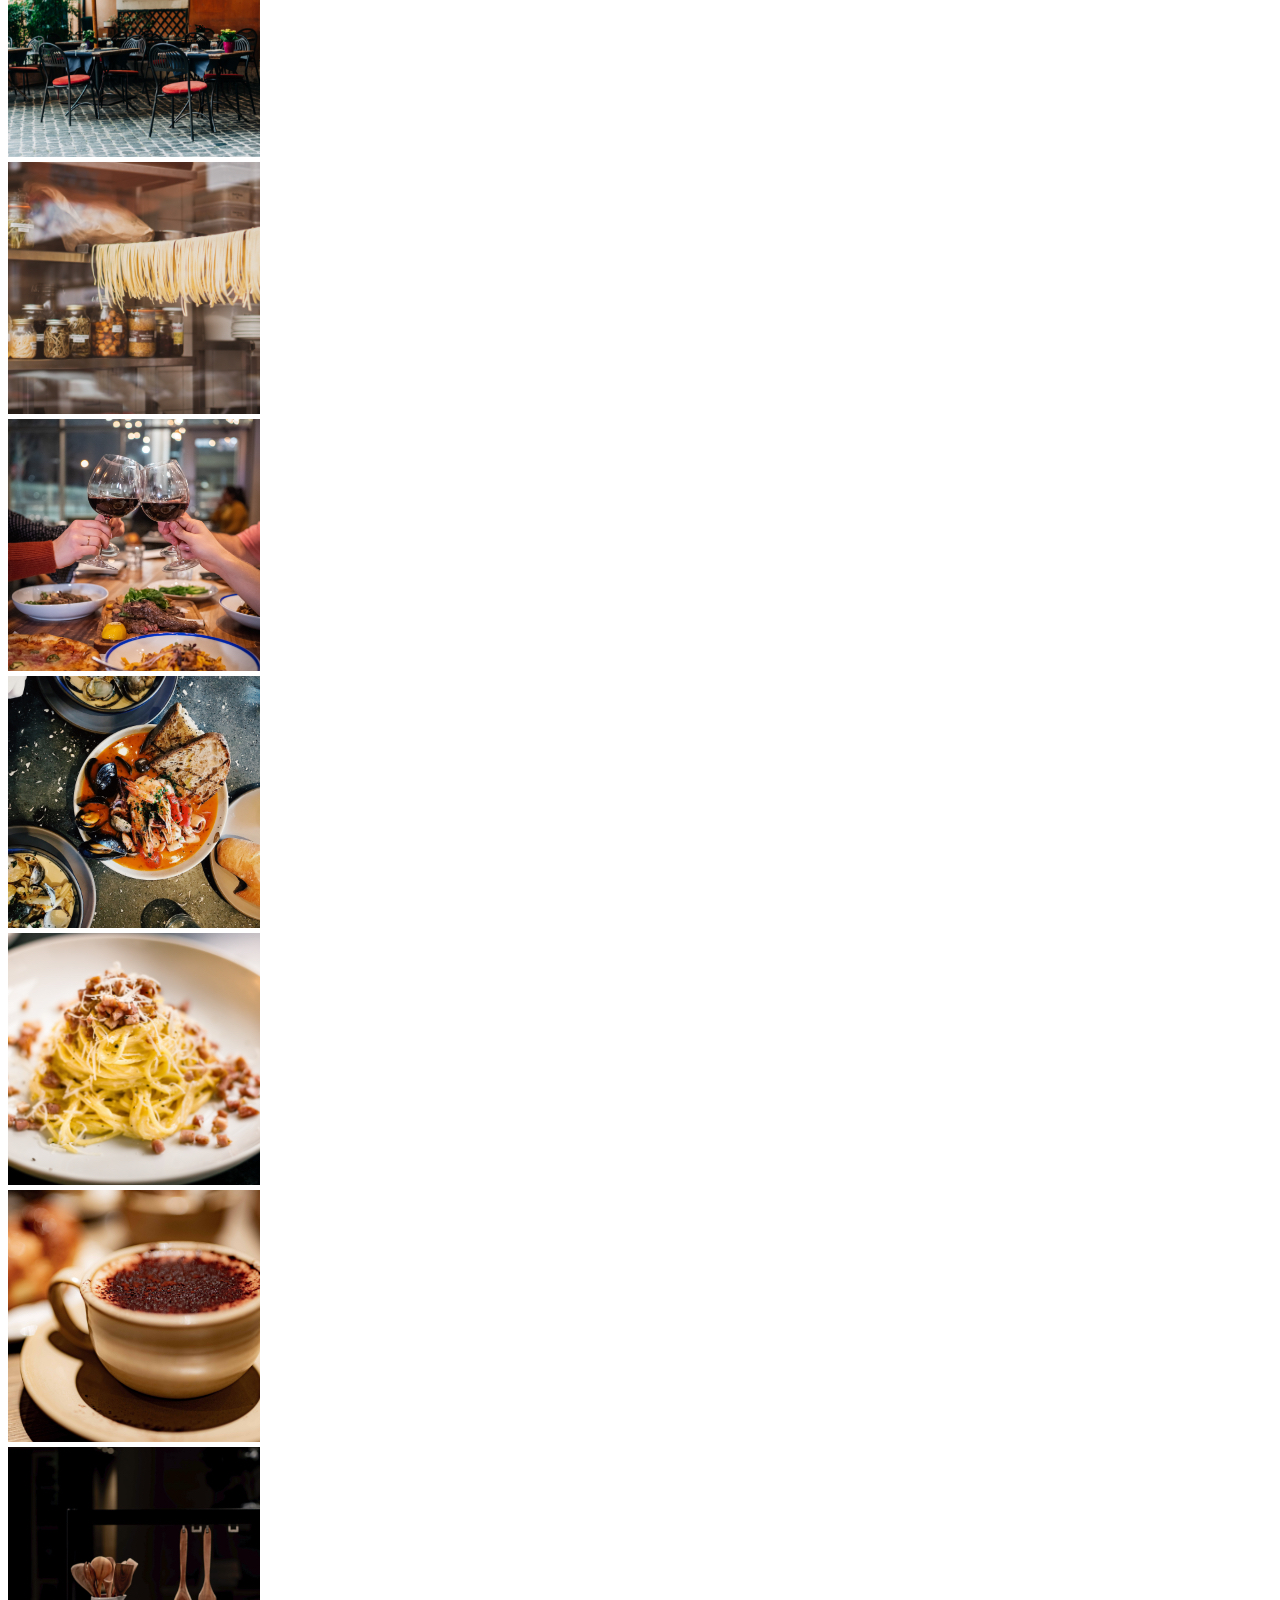
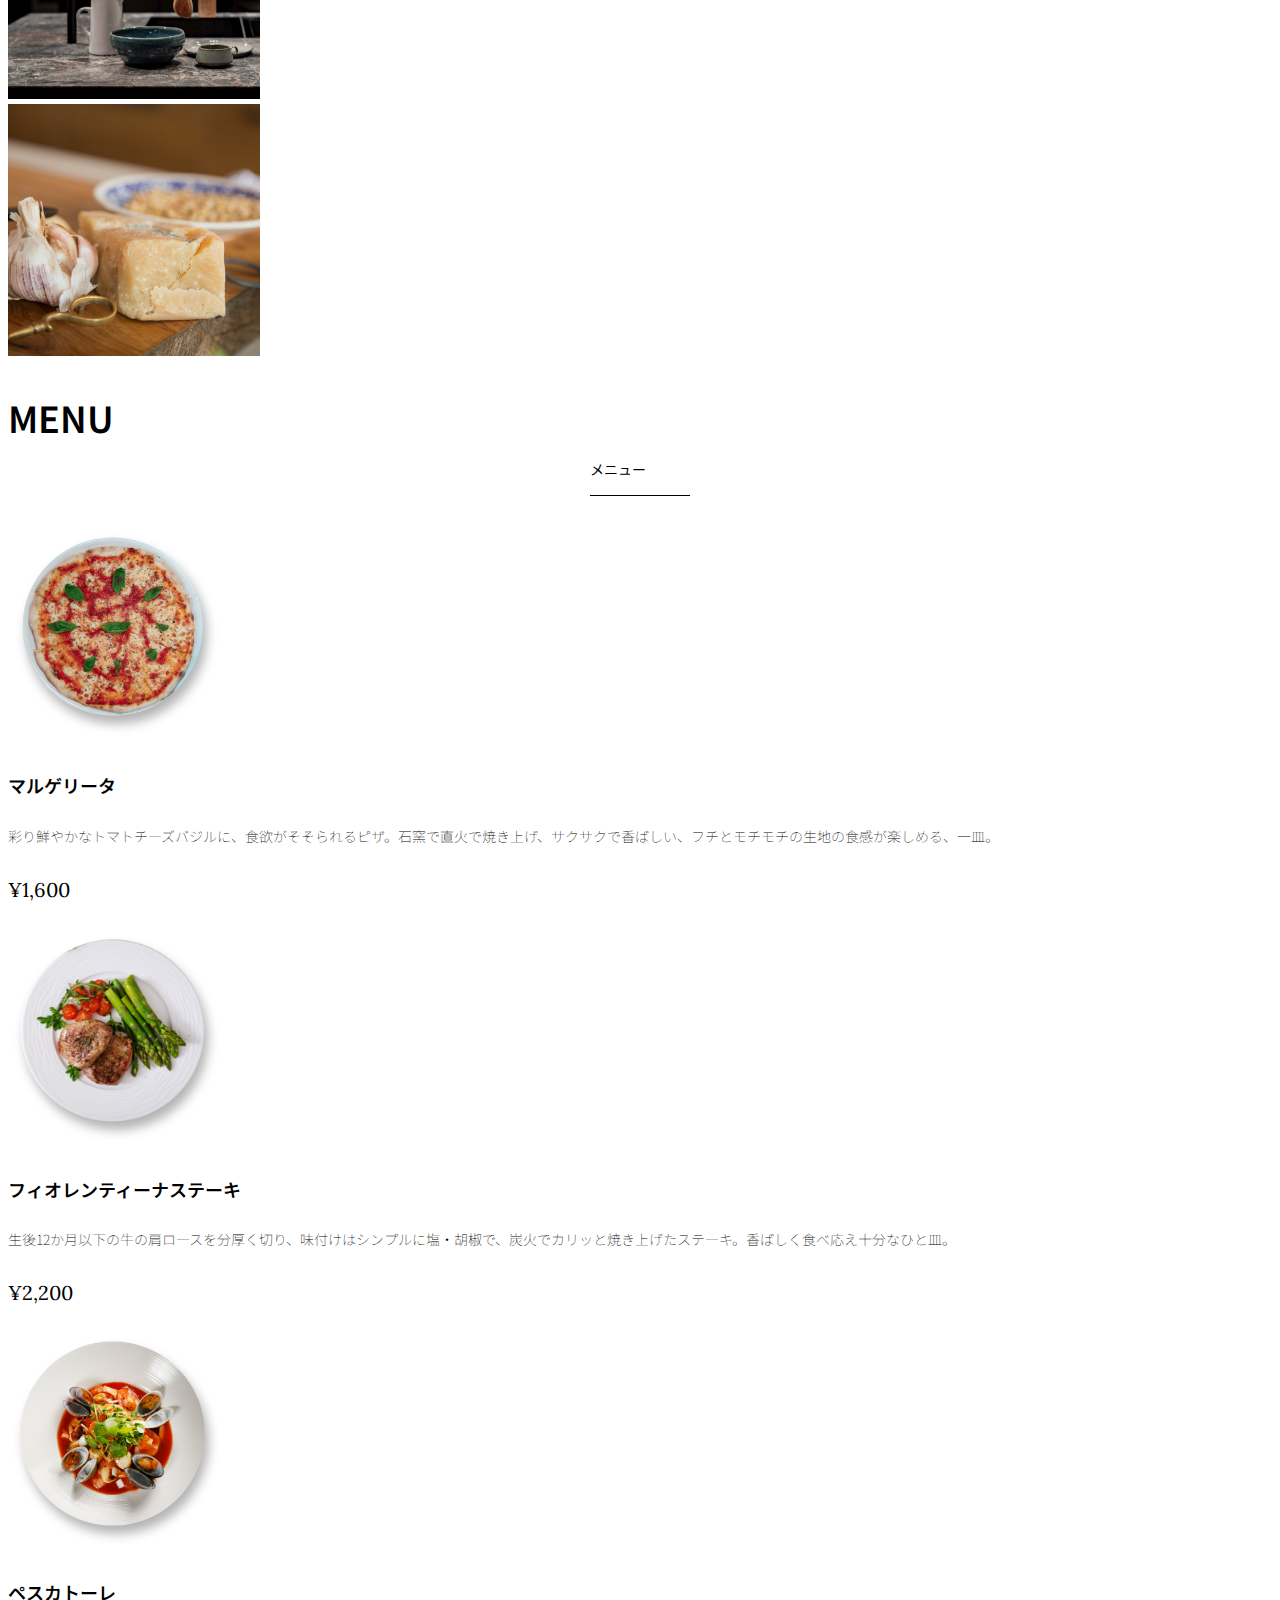
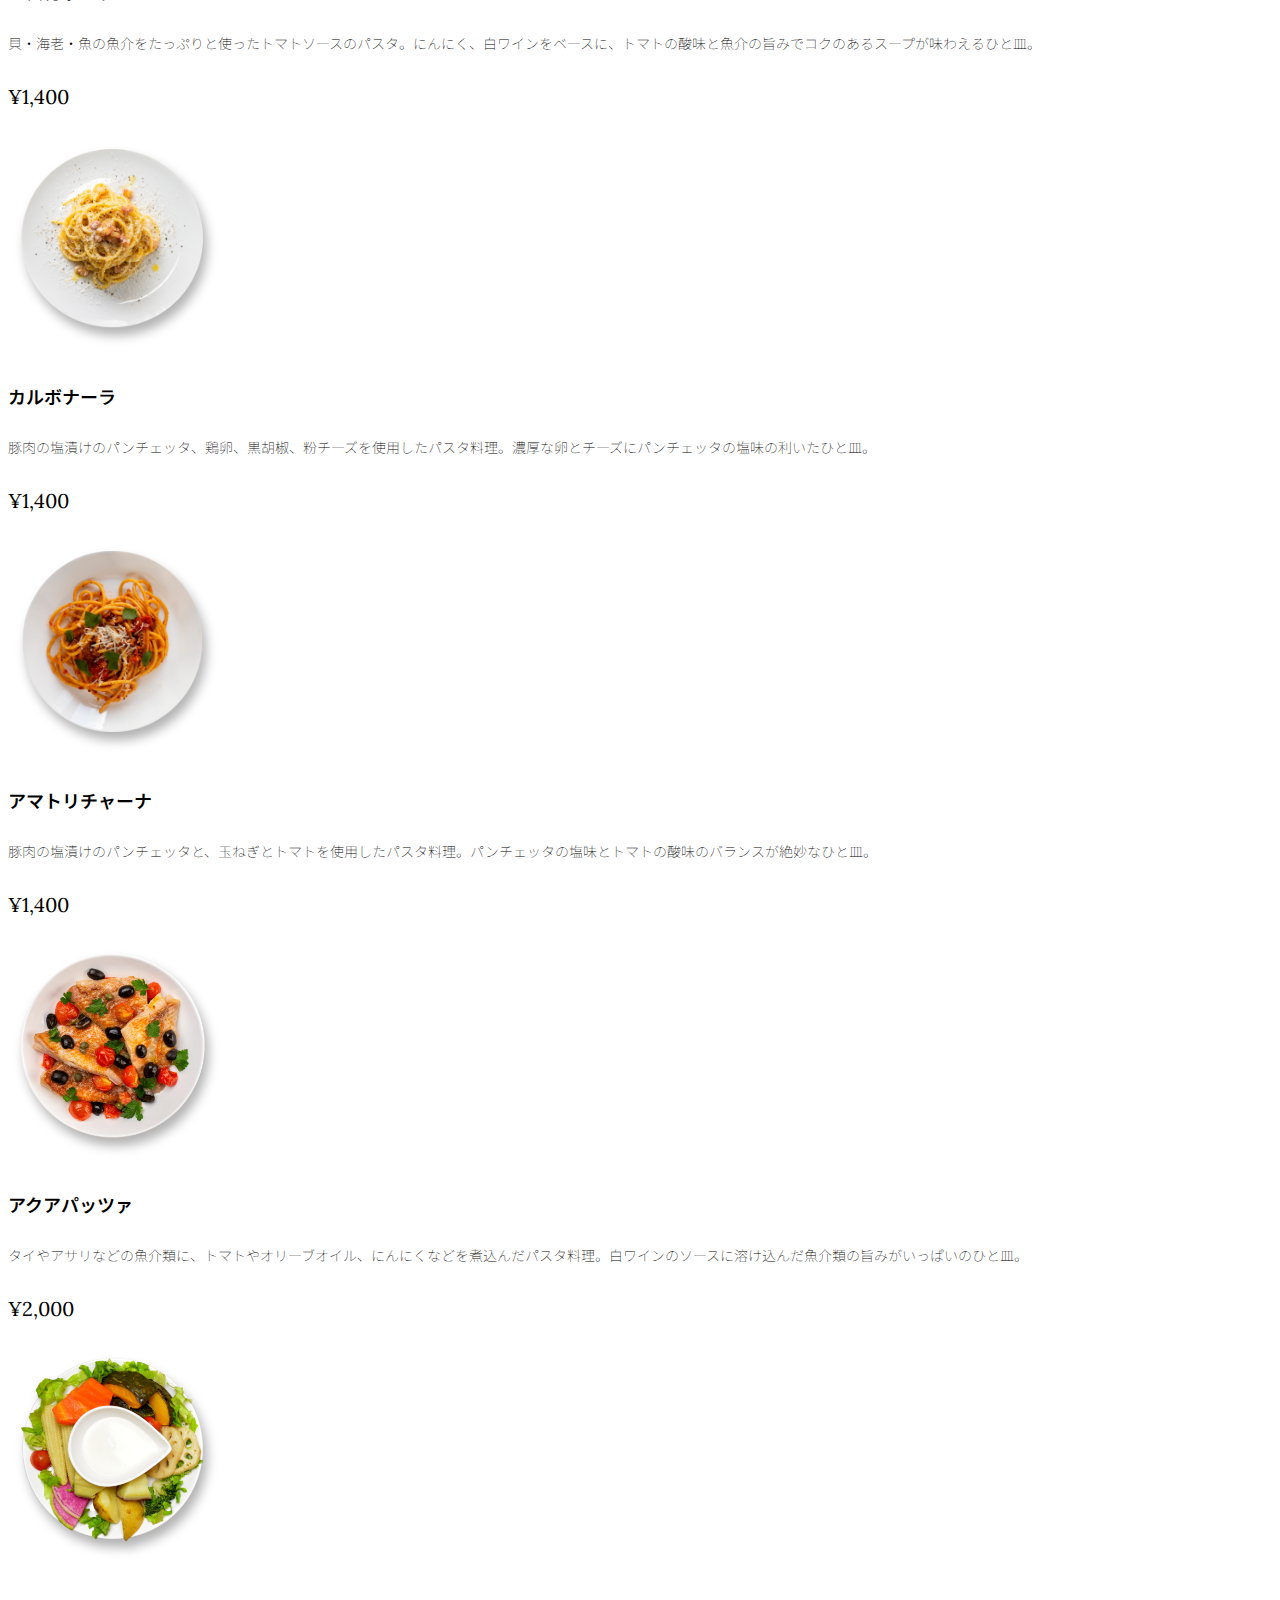
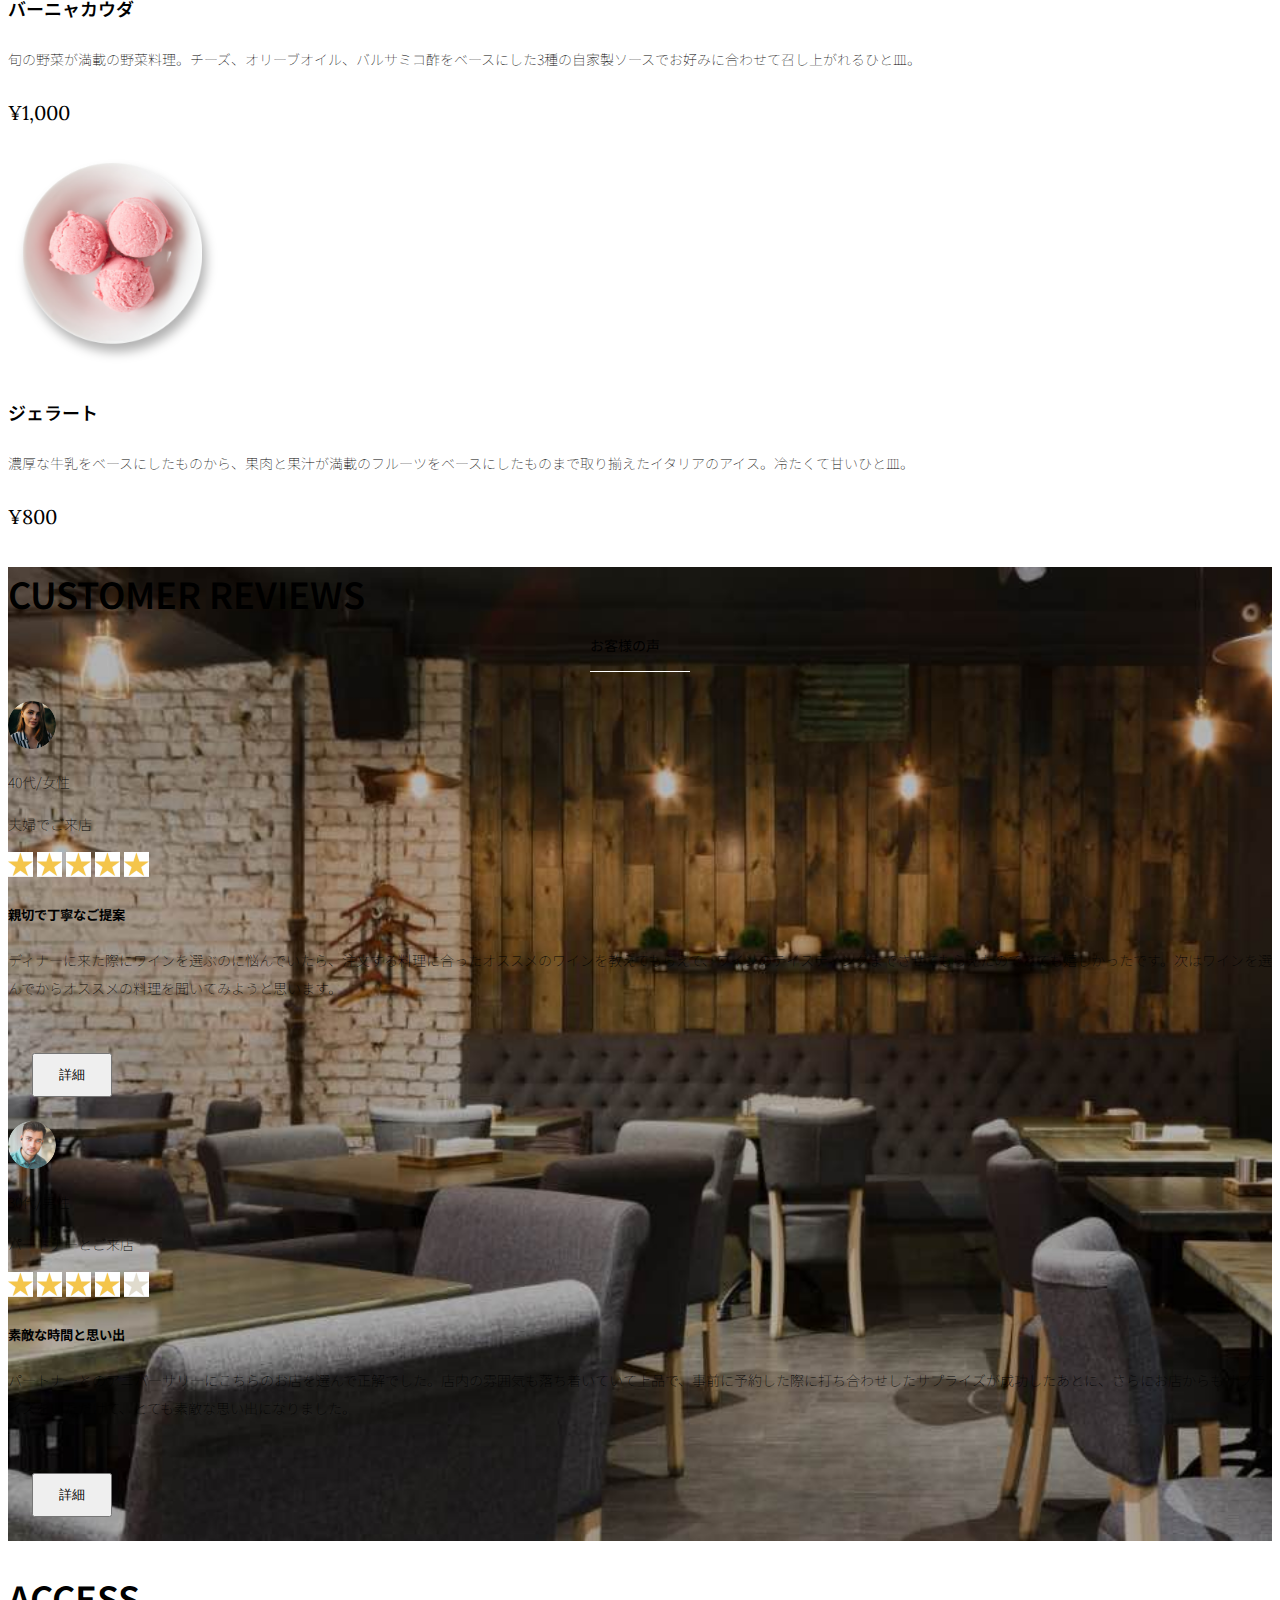
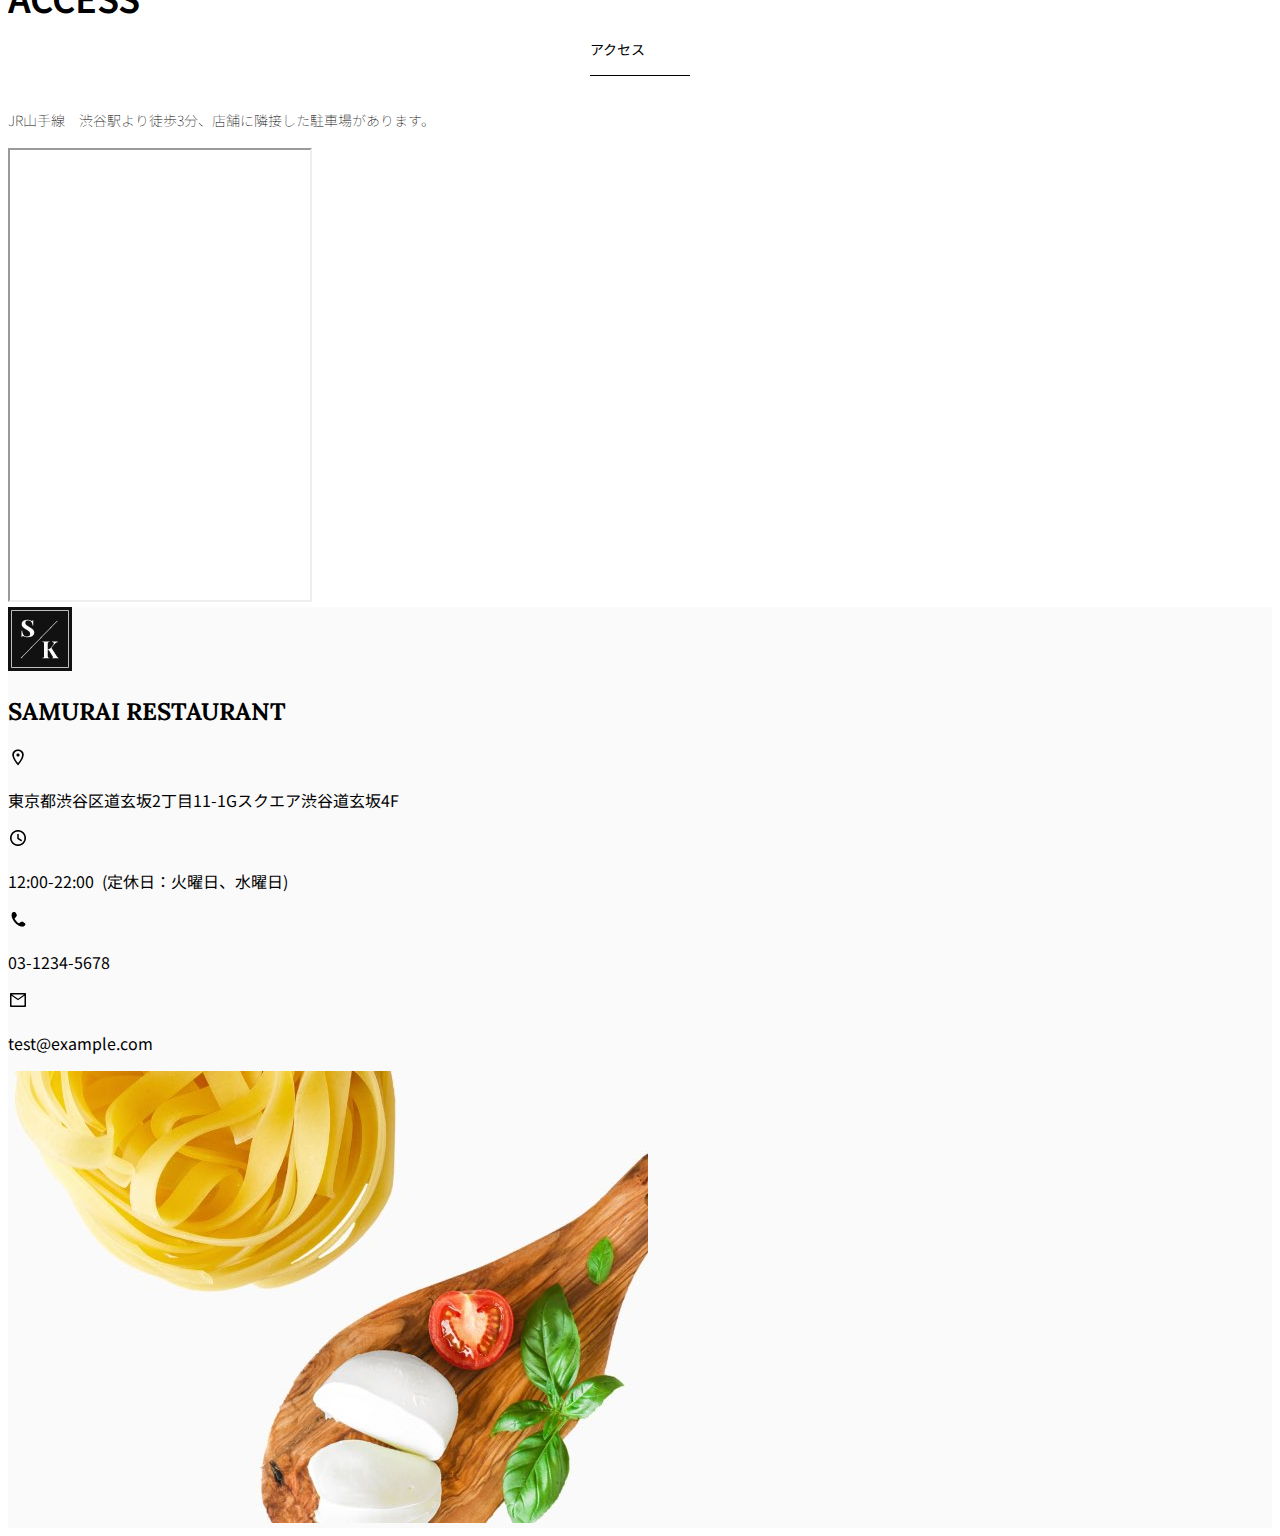
<file: kadai_tutorial_output/code_for_design_comp/index.html>
<!doctype html>
<html lang="ja">

<head>
  <meta charset="utf-8">
  <!-- マルチデバイス対応 -->
  <meta name="viewport" content="width=device-width, initial-scale=1">
  <meta name="description" content="">
  <meta name="author" content="SAMURAI ENGINEER">
  <title>SAMURAI XD_HTML教材</title>

  <!-- 先にBootstrapのCSSを読み込む -->
  <!-- ************************************************ bootstrap.min.cssの読み込み -->
  <link href="https://cdn.jsdelivr.net/npm/bootstrap@5.0.0-beta1/dist/css/bootstrap.min.css" rel="stylesheet"
    integrity="sha384-giJF6kkoqNQ00vy+HMDP7azOuL0xtbfIcaT9wjKHr8RbDVddVHyTfAAsrekwKmP1" crossorigin="anonymous">

  <!-- ************************************************ bootstrap.bundle.min.jsの読み込み -->
  <!-- BootstrapのJavaScriptライブラリの読み込み -->
  <script src="https://cdn.jsdelivr.net/npm/bootstrap@5.0.0-beta1/dist/js/bootstrap.bundle.min.js"
    integrity="sha384-ygbV9kiqUc6oa4msXn9868pTtWMgiQaeYH7/t7LECLbyPA2x65Kgf80OJFdroafW" crossorigin="anonymous" defer>
    </script>

  <!-- ************************************************ Google Font読み込み -->
  <link rel="preconnect" href="https://fonts.gstatic.com">
  <link href="https://fonts.googleapis.com/css2?family=Lora&display=swap" rel="stylesheet">
  <link href="https://fonts.googleapis.com/css2?family=Noto+Sans+JP:wght@300&display=swap" rel="stylesheet">
  <!-- ************************************************ Font Awesome -->
  <link rel="stylesheet" href="https://use.fontawesome.com/releases/v5.1.0/css/all.css"
    integrity="sha384-lKuwvrZot6UHsBSfcMvOkWwlCMgc0TaWr+30HWe3a4ltaBwTZhyTEggF5tJv8tbt" crossorigin="anonymous">

  <!-- Bootstrapの読み込みのlinkタグよりも後ろに、style.cssを読み込むlinkタグを記述する -->
  <!-- ************************************************今回作成する styles.cssの読み込み -->
  <link href="stylesheet/style.css" rel="stylesheet">
  <!-- ************************************************  -->
</head>

<body>
  <main>
    <!-- ************************************************ ナビゲーションバー開始 -->
    <!-- navbarでナビゲーションバー作成。navbar-expand-lgで画面幅が広いときハンバーガーボタンを非表示。 -->
    <nav class="navbar navbar-expand-lg">

      <!-- navbarのコンテナ -->
      <div class="container">

        <!-- navbar-brandはロゴ部分。独自クラスのmy_navbar_brandで細かな調整。 -->
        <a class="navbar-brand my_navbar_brand">

          <!-- ロゴのアイコンを配置。navbar_brand_logoは独自クラス。 -->
          <img class="img-fluid navbar_brand_logo" src="img/site_logo.png" alt="サイトアイコン"><span>SAMURAI KITCHEN</span>
        </a>

        <!-- navbar-togglerはハンバーガーボタンを表示・非表示にするクラス。 -->
        <div class="navbar-toggler hamburger_menu" data-bs-toggle="collapse" data-bs-target="#navbarNav"
          aria-controls="navbarNav" aria-expanded="false" aria-label="Toggle navigation">
          <input type="checkbox" id="hamburger_btn_check">
          <label for="hamburger_btn_check" class="hamburger_btn">
            <img class="btn_open" src="img/button_open.png" alt="ナビゲーションバーのボタン">
            <img class="btn_close" src="img/button_close.png" alt="ナビゲーションバーのボタン">
          </label>
        </div>

        <!-- これ以降がナビゲーションメニュー部分。説明は後述。 -->
        <div class="collapse navbar-collapse justify-content-end" id="navbarNav">
          <ul class="navbar-nav">

            <li class="nav-item px-2">
              <a class="nav-link my_nav_link my-2" aria-current="page" href="#">HOME</a>
            </li>

            <li class="nav-item px-2">
              <a class="nav-link my_nav_link my-2" href="#about">ABOUT US</a>
            </li>

            <li class="nav-item px-2">
              <a class="nav-link my_nav_link my-2" href="#gallery">GALLERY</a>
            </li>

            <li class="nav-item px-2">
              <a class="nav-link my_nav_link my-2" href="#menu">MENU</a>
            </li>

            <li class="nav-item px-2">
              <a class="nav-link my_nav_link my-2" href="#review">CUSTOMER REVIEWS</a>
            </li>

            <li class="nav-item px-2">
              <a class="nav-link my_nav_link my-2" href="#access">ACCESS</a>
            </li>

          </ul>
        </div>
      </div>
    </nav>
    <!-- ************************************************ ナビゲーションバー終了 -->

    <!-- ************************************************ カルーセル開始 -->
    <!-- カルーセル部分 -->
    <!-- idのmyCarouselはインジケーター部分のdata-bs-targetと紐付く必要がある。mb-5で下方向に余白追加。 -->
    <div id="myCarousel" class="carousel slide mb-5" data-bs-ride="carousel">

      <!-- インジケーター部分 -->
      <ol class="carousel-indicators">
        <!-- この箇所と前述のidは紐付いている。data-bs-slide-toの番号がカルーセルの順番。 -->
        <li data-bs-target="#myCarousel" data-bs-slide-to="0" class="active"></li>
        <li data-bs-target="#myCarousel" data-bs-slide-to="1"></li>
        <li data-bs-target="#myCarousel" data-bs-slide-to="2"></li>
      </ol>

      <!-- carousel-inner：カルーセルのキャプションと背景画像の部分。現在は1枚目だけ表示。 -->
      <div class="carousel-inner">
        <div class="carousel-item active">
          <img src="img/slider-1.jpg" alt="SAMURAI KITCHEN-1">
          <div class="carousel-caption">
            <!-- 独自クラスで位置とフォントを変更 -->
            <h1 class="my_carousel_caption">
              Welcome to<br>
              SAMURAI KITCHEN
            </h1>
          </div>
        </div>
        <!-- カルーセル2枚目 -->
        <div class="carousel-item">
          <img src="img/slider-2.jpg" alt="サンプル画像">
          <div class="carousel-caption">
            <h1 class="my_carousel_caption">
              The fabulous combination of&nbsp;wine&nbsp;and&nbsp;food
            </h1>
          </div>
        </div>
        <!-- カルーセル３枚目 -->
        <div class="carousel-item">
          <img src="img/slider-3.jpg" alt="サンプル画像">
          <div class="carousel-caption">
            <h1 class="my_carousel_caption">Get the Italian taste<br>
              at the SAMURAI&nbsp;KITCHEN
            </h1>
          </div>
        </div>
      </div>

      <!-- コントロールボタン 左側 -->
      <a class="carousel-control-prev" href="#myCarousel" role="button" data-bs-slide="prev">
        <span class="carousel-control-prev-icon" aria-hidden="true"></span>
        <span class="visually-hidden">Previous</span>
      </a>

      <!-- コントロールボタン 右側 -->
      <a class="carousel-control-next" href="#myCarousel" role="button" data-bs-slide="next">
        <span class="carousel-control-next-icon" aria-hidden="true"></span>
        <span class="visually-hidden">Next</span>
      </a>
    </div>


    <!-- ************************************************ カルーセル終了 -->

    <!-- ************************************************ アバウトセクション開始 -->
    <section class="about_us_bg" id="about">

      <!--コンテンツの中央揃え。上下方向にパディング（サイズ5）。下方向にマージン（サイズ5）。 -->
      <div class="container py-5 mb-5">

        <!-- rowクラス（行） -->
        <div class="row">

          <!-- 左側カラム（6/12分割） -->
          <div class="col-lg-6 text-left">

            <!-- 上下方向にパディング（サイズ5） -->
            <div class="py-5">

              <!-- 下方向にマージン（サイズ5） -->
              <h2 class="section_title about mb-5">
                ABOUT US
              </h2>
              <!-- 下方向にマージン（サイズ2） -->
              <p class="mb-2">
                本場イタリアンの味を追求し、厳選した国産食材を使用。<br>
                オーガニック野菜、熟成させた自家製プロシュート、<br>
                毎朝仕込むピザ生地など、あらゆる食材へのこだわり。<br>
              </p>

              <!-- 下方向にマージン（サイズ2） -->
              <p class="mb-2">
                料理に合うワインもイタリア産のものから国産のものまでラインナップ豊富。<br>
              </p>

              <!-- 下方向にマージン（サイズ2） -->
              <p class="mb-2">
                イタリアのワインの名産地「ピエモンテ州」「ヴェネト州」で生産された<br>
                ワインを取り揃え、上品な味わいをお愉しみいただけます。<br>
              </p>
            </div>
          </div>

          <!-- 右側カラム（6/12分割） -->
          <div class="col-lg-6">

            <!-- 画像を配置 -->
            <img src="img/img-about-us.png" class="img-fluid" alt="pizza">
          </div>
        </div>
      </div>

    </section>
    <!-- ************************************************ アバウトセクション終了 -->

    <!-- ************************************************ ギャラリーセクション開始 -->
    <section id="gallery">

      <div class="container mb-5">
        <h2 class="mb-3 section_title gallery text-center">GALLERY</h2>
        <p class="text-center mb-5">
          上品な大人の空間で素敵なひと時を
        </p>

        <div class="row">
          <div class="col-6 col-lg-3 mb-4 d-flex justify-content-center">
            <img class="img-fluid" src="img/gallery-1.jpg" alt="サンプル画像">
          </div>

          <div class="col-6 col-lg-3 mb-4 d-flex justify-content-center">
            <img class="img-fluid" src="img/gallery-2.jpg" alt="サンプル画像">
          </div>

          <div class="col-6 col-lg-3 mb-4 d-flex justify-content-center">
            <img class="img-fluid" src="img/gallery-3.jpg" alt="サンプル画像">
          </div>

          <div class="col-6 col-lg-3 mb-4 d-flex justify-content-center">
            <img class="img-fluid" src="img/gallery-4.jpg" alt="サンプル画像">
          </div>

          <div class="col-6 col-lg-3 mb-4 d-flex justify-content-center">
            <img class="img-fluid" src="img/gallery-5.jpg" alt="サンプル画像">
          </div>

          <div class="col-6 col-lg-3 mb-4 d-flex justify-content-center">
            <img class="img-fluid" src="img/gallery-6.jpg" alt="サンプル画像">
          </div>

          <div class="col-6 col-lg-3 mb-4 d-flex justify-content-center">
            <img class="img-fluid" src="img/gallery-7.jpg" alt="サンプル画像">
          </div>

          <div class="col-6 col-lg-3 mb-4 d-flex justify-content-center">
            <img class="img-fluid" src="img/gallery-8.jpg" alt="サンプル画像">
          </div>

        </div>
      </div>

    </section>
    <!-- ************************************************ ギャラリーセクション終了 -->

    <!-- ************************************************ メニューセクション -->
    <section id="menu">

      <!-- タイトル文字部分のコンテナ -->
      <div class="container">
        <div class="row ">
          <div class="col-lg-12">

            <!-- タイトル文字 -->
            <!-- タイトル中央揃え、マージンを下方向へ5　-->
            <h2 class="section_title menu text-center mb-5">MENU</h2>
          </div>
        </div>
      </div>

      <!-- メニュー部分のコンテナ -->
      <!-- 下方向にマージン5 -->
      <div class="container mb-5">
        <div class="row">

          <!-- 左側メニュー -->
          <div class="col-12 col-lg-6">

            <!-- さらに子要素を5:7で分割 -->
            <!-- カラム間のパディングをなくす。下方向にマージン4 -->
            <div class="row g-0 mb-4">

              <!-- 画像中央揃え -->
              <div class="col-12 col-lg-5 text-center">

                <!-- 左側メニュー画像部分 -->
                <!-- 画像がカラムをはみ出ないようにする -->
                <img src="img/margherita.png" class="img-fluid" alt="マルゲリータ">
              </div>

              <!-- 右側テキスト部分 -->
              <!-- 全体的にパディング4 -->
              <div class="col-12 col-lg-7 p-4">

                <!-- 下方向のマージン0 文字を小さくするmenu_title独自クラスを追加 -->
                <h4 class="mb-0 menu_title">マルゲリータ</h4>

                <!-- 縦方向の中央揃え -->
                <p class="my-auto">彩り鮮やかなトマトチーズバジルに、食欲がそそられるピザ。石窯で直火で焼き上げ、サクサクで香ばしい、フチとモチモチの生地の食感が楽しめる、一皿。</p>

                <!-- フォントを変更する独自クラスを追加 -->
                <p class="menu_price">¥1,600</p>
              </div>
            </div>
          </div>

          <!-- 以降、メニューの数だけ同じコード繰り返し記載 -->

          <!-- 右側部分メニュー。上記と同じ内容なのでコメント省略 -->
          <div class="col-12 col-lg-6">
            <div class="row g-0 mb-4">
              <div class="col-12 col-lg-5 text-center">
                <img src="img/steak.png" class="img-fluid" alt="フィオレンティーナステーキ">
              </div>
              <div class="col-12 col-lg-7 p-4">
                <h4 class="mb-0 menu_title">フィオレンティーナステーキ</h4>
                <p class="my-auto">生後12か月以下の牛の肩ロースを分厚く切り、味付けはシンプルに塩・胡椒で、炭火でカリッと焼き上げたステーキ。香ばしく食べ応え十分なひと皿。</p>
                <p class="menu_price">¥2,200</p>
              </div>
            </div>
          </div>
          <!-- 以降、メニューの数だけ同じコード繰り返し記載 -->
          <div class="col-12 col-lg-6">
            <div class="row g-0 mb-4">
              <div class="col-12 col-lg-5 text-center">
                <img src="img/pescatore.png" class="img-fluid" alt="ペスカトーレ">
              </div>
              <div class="col-12 col-lg-7 p-4">
                <h4 class="mb-0 menu_title">ペスカトーレ</h4>
                <p class="my-auto">貝・海老・魚の魚介をたっぷりと使ったトマトソースのパスタ。にんにく、白ワインをベースに、トマトの酸味と魚介の旨みでコクのあるスープが味わえるひと皿。</p>
                <p class="menu_price">¥1,400</p>
              </div>
            </div>
          </div>

          <div class="col-12 col-lg-6">
            <div class="row g-0 mb-4">
              <div class="col-12 col-lg-5 text-center">
                <img src="img/carbonara.png" class="img-fluid" alt="カルボナーラ">
              </div>
              <div class="col-12 col-lg-7 p-4">
                <h4 class="mb-0 menu_title">カルボナーラ</h4>
                <p class="my-auto">豚肉の塩漬けのパンチェッタ、鶏卵、黒胡椒、粉チーズを使用したパスタ料理。濃厚な卵とチーズにパンチェッタの塩味の利いたひと皿。</p>
                <p class="menu_price">¥1,400</p>
              </div>
            </div>
          </div>

          <div class="col-12 col-lg-6">
            <div class="row g-0 mb-4">
              <div class="col-12 col-lg-5 text-center">
                <img src="img/amatriciana.png" class="img-fluid" alt="アマトリチャーナ">
              </div>
              <div class="col-12 col-lg-7 p-4">
                <h4 class="mb-0 menu_title">アマトリチャーナ</h4>
                <p class="my-auto">豚肉の塩漬けのパンチェッタと、玉ねぎとトマトを使用したパスタ料理。パンチェッタの塩味とトマトの酸味のバランスが絶妙なひと皿。</p>
                <p class="menu_price">¥1,400</p>
              </div>
            </div>
          </div>

          <div class="col-12 col-lg-6">
            <div class="row g-0 mb-4">
              <div class="col-12 col-lg-5 text-center">
                <img src="img/acqua-pazza.png" class="img-fluid" alt="アクアパッツァ">
              </div>
              <div class="col-12 col-lg-7 p-4">
                <h4 class="mb-0 menu_title">アクアパッツァ</h4>
                <p class="my-auto">タイやアサリなどの魚介類に、トマトやオリーブオイル、にんにくなどを煮込んだパスタ料理。白ワインのソースに溶け込んだ魚介類の旨みがいっぱいのひと皿。</p>
                <p class="menu_price">¥2,000</p>
              </div>
            </div>
          </div>

          <div class="col-12 col-lg-6">
            <div class="row g-0 mb-4">
              <div class="col-12 col-lg-5 text-center">
                <img src="img/bagna-cauda.png" class="img-fluid" alt="バーニャカウダ">
              </div>
              <div class="col-12 col-lg-7 p-4">
                <h4 class="mb-0 menu_title">バーニャカウダ</h4>
                <p class="my-auto">旬の野菜が満載の野菜料理。チーズ、オリーブオイル、バルサミコ酢をベースにした3種の自家製ソースでお好みに合わせて召し上がれるひと皿。</p>
                <p class="menu_price">¥1,000</p>
              </div>
            </div>
          </div>

          <div class="col-12 col-lg-6">
            <div class="row g-0 mb-4">
              <div class="col-12 col-lg-5 text-center">
                <img src="img/gelato.png" class="img-fluid" alt="ジェラート">
              </div>
              <div class="col-12 col-lg-7 p-4">
                <h4 class="mb-0 menu_title">ジェラート</h4>
                <p class="my-auto">濃厚な牛乳をベースにしたものから、果肉と果汁が満載のフルーツをベースにしたものまで取り揃えたイタリアのアイス。冷たくて甘いひと皿。</p>
                <p class="menu_price">¥800</p>
              </div>
            </div>
          </div>
        </div>
      </div>
    </section>
    <!-- ************************************************ メニューセクション終了 -->

    <!-- ************************************************ レビューセクション開始 -->
    <section id="review">
      <!-- review_wrapper で背景画像を設定します -->
      <div class="review_wrapper">

        <!-- container部分 -->
        <div class="container py-5 mb-5">

          <!-- 中央揃えでタイトルを表示 -->
          <div class="text-center mb-5">
            <h2 class="section_title review text-center text-white">CUSTOMER REVIEWS</h2>
          </div>

          <!-- row部分：左右のカラムを中央揃え -->
          <div class="row pb-5 justify-content-center">

            <!-- 左側カラム -->
            <div class="col-12 col-lg-5 mt-3">

              <!-- 背景を白色に設定 -->
              <!-- h_420 クラスで白枠の高さを修正します -->
              <div class="bg-white h_420">

                <!-- 内側にパディング4 -->
                <div class="p-4">

                  <!-- 顔写真と年齢などのテキストはd-flexで横並びにする　中央揃え -->
                  <div class="d-flex align-items-center">
                    <!-- お客様の画像を配置 -->
                    <!-- reviewer_img クラスで画像サイズを変更します -->
                    <img src="img/customer-woman.png" class="reviewer_img" alt="サンプル画像">
                    <div>
                      <!-- お客様情報のテキスト -->
                      <p class="my-0">40代/女性</p>
                      <p class="my-0">夫婦でご来店</p>
                    </div>
                  </div>

                  <div class="my-3">
                    <!-- 星の画像を表示 -->
                    <!-- star_img クラスで画像サイズを変更 -->
                    <img src="img/star-point.png" class="star_img" alt="star">
                    <img src="img/star-point.png" class="star_img" alt="star">
                    <img src="img/star-point.png" class="star_img" alt="star">
                    <img src="img/star-point.png" class="star_img" alt="star">
                    <img src="img/star-point.png" class="star_img" alt="star">
                  </div>

                  <!-- レビュータイトル -->
                  <h5>親切で丁寧なご提案</h5>
                  <!-- レビュー内容 -->
                  <p>
                    ディナーに来た際にワインを選ぶのに悩んでいたら、注文する料理に合ったオススメのワインを教えてもらえて、ワインのテイスティングまでさせてもらえたのでとても嬉しかったです。次はワインを選んでからオススメの料理を聞いてみようと思います。
                  </p>

                  <!-- 黄色のボタンを配置 -->
                  <button type="button" class="btn btn-warning shadow fix_bottom">詳細</button>
                </div>
              </div>
            </div>

            <!-- 右側カラム：左側カラムと内容が同じなので説明は省略 -->
            <div class="col-12 col-lg-5 mt-3">
              <div class="bg-white h_420">
                <div class="p-4">
                  <div class="d-flex align-items-center">
                    <img src="img/customer-man.png" class="reviewer_img" alt="サンプル画像">
                    <div>
                      <p class="my-0">30代/男性</p>
                      <p class="my-0">パートナーとご来店</p>
                    </div>
                  </div>
                  <div class="my-3">
                    <img src="img/star-point.png" class="star_img" alt="star">
                    <img src="img/star-point.png" class="star_img" alt="star">
                    <img src="img/star-point.png" class="star_img" alt="star">
                    <img src="img/star-point.png" class="star_img" alt="star">
                    <img src="img/star-no-point.png" class="star_img" alt="no-star">
                  </div>
                  <h5>素敵な時間と思い出</h5>
                  <p>
                    パートナーとのアニバーサリーにこちらのお店を選んで正解でした。店内の雰囲気も落ち着いていて上品で、事前に予約した際に打ち合わせしたサプライズが成功したあとに、さらにお店からもサプライズをいただけて、とても素敵な思い出になりました。
                  </p>
                  <button type="button" class="btn btn-warning shadow fix_bottom">詳細</button>
                </div>
              </div>
            </div>
          </div>
        </div>
      </div>
    </section>
    <!-- ************************************************ レビューセクション終了 -->

    <!-- ************************************************ アクセスセクション開始 -->
    <section id="access">

      <div class="container">

        <div class="row">
          <div class="col-lg-12 text-center mb-5">
            <h2 class="section_title text-center access mb-5">ACCESS</h2>
            <p>JR山手線　渋谷駅より徒歩3分、店舗に隣接した駐車場があります。</p>
          </div>
        </div>
      </div>

      <div class="container mb-5 px-2">
        <!-- この部分にマップを配置 -->
        <!-- 横幅100% 高さ50vh -->
        <iframe
          src="https://www.google.com/maps/embed?pb=!1m18!1m12!1m3!1d3241.28049738277!2d139.74691337525005!3d35.67009473058661!2m3!1f0!2f0!3f0!3m2!1i1024!2i768!4f13.1!3m3!1m2!1s0x60188b602972bb83%3A0xa6b553df33a5bd04!2zU0FNVVJBSSBFTkdJTkVFUiDkvo3jgqjjg7Pjgrjjg4vjgqI!5e0!3m2!1sja!2sjp!4v1763819011918!5m2!1sja!2sjp"
          class="w-100" style="height: 50vh;" loading="lazy"></iframe>
      </div>

    </section>
    <!-- ************************************************ アクセスセクション終了 -->


    <!-- ************************************************ フッター開始 -->
    <footer id="footer">
      <div class="container">
        <div class="row">

          <!-- 2カラムに分けたレイアウトの左側カラム -->
          <!-- 親要素にposition-relativeを設定 -->
          <div class="col-12 col-lg-6 position-relative">

            <!-- 左側カラムのレイアウトをさらに分けるためにrowを使用 -->
            <div class="row pt-5">

              <!-- 画面をさらに2:10に分割 -->
              <!-- ここは2:10の2の部分 -->
              <div class="col-lg-2 text-center my-3">

                <!-- サイトロゴ -->
                <img class="img-fluid footer_brand_logo" src="img/site_logo.png" alt="サンプル画像">
              </div>

              <!-- ここは2:10の10の部分 -->
              <div class="col-lg-10 align-self-center my-3">
                <!-- タイトル文字 -->
                <h2 class="m-0 footer_text">SAMURAI RESTAURANT</h2>
              </div>
            </div>

            <!-- 営業時間などのテキストを追加 -->
            <!-- 独自クラスrestaurant_infoを追加 -->
            <div class="restaurant_info py-3">
              <div class="d-flex mb-3">
                <img src="img/icon-Marker.png" alt="marker">
                <p class="p-0 m-0">東京都渋谷区道玄坂2丁目11-1Gスクエア渋谷道玄坂4F</p>
              </div>
              <div class="d-flex mb-3">
                <img src="img/icon-Clock.png" alt="clock">
                <p class="p-0 m-0">12:00-22:00&nbsp;&nbsp;(定休日：火曜日、水曜日)</p>
              </div>
              <div class="d-flex mb-3">
                <img src="img/icon-Phone.png" alt="phone">
                <p class="p-0 m-0">03-1234-5678</p>
              </div>
              <div class="d-flex mb-3">
                <img src="img/icon-Mail.png" alt="mail">
                <p class="p-0 m-0">test@example.com</p>
              </div>
            </div>

            <!-- コピーライトを追加 -->
            <!-- copy_rightクラスでabsoluteを設定。align-items-centerで上下中央揃え。 -->
            <div class="copy_right align-items-center">
              <p>
                ©SAMURAI KITCHEN, All Rights Reserved.
              </p>

              <!-- SNSアイコンを表示 -->
              <!-- SNSアイコンに独自クラスsns_imgを追加 -->
              <img src="img/icon-facebook.png" class="sns_img" alt="facebook">
              <!-- SNSアイコンに独自クラスsns_imgを追加 -->
              <img src="img/icon-twitter.png" class="sns_img" alt="twitter">
            </div>
          </div>

          <!-- 2カラムに分けたレイアウトの右側カラム -->
          <div class="col-12 col-lg-6 d-none d-lg-block">
            <!-- 背景画像を表示 -->
            <img src="img/background-footer.jpg" alt="背景画像">
          </div>
        </div>
      </div>
    </footer>
    <!-- ************************************************ フッター終了 -->
  </main>
</body>

</html>
</file>
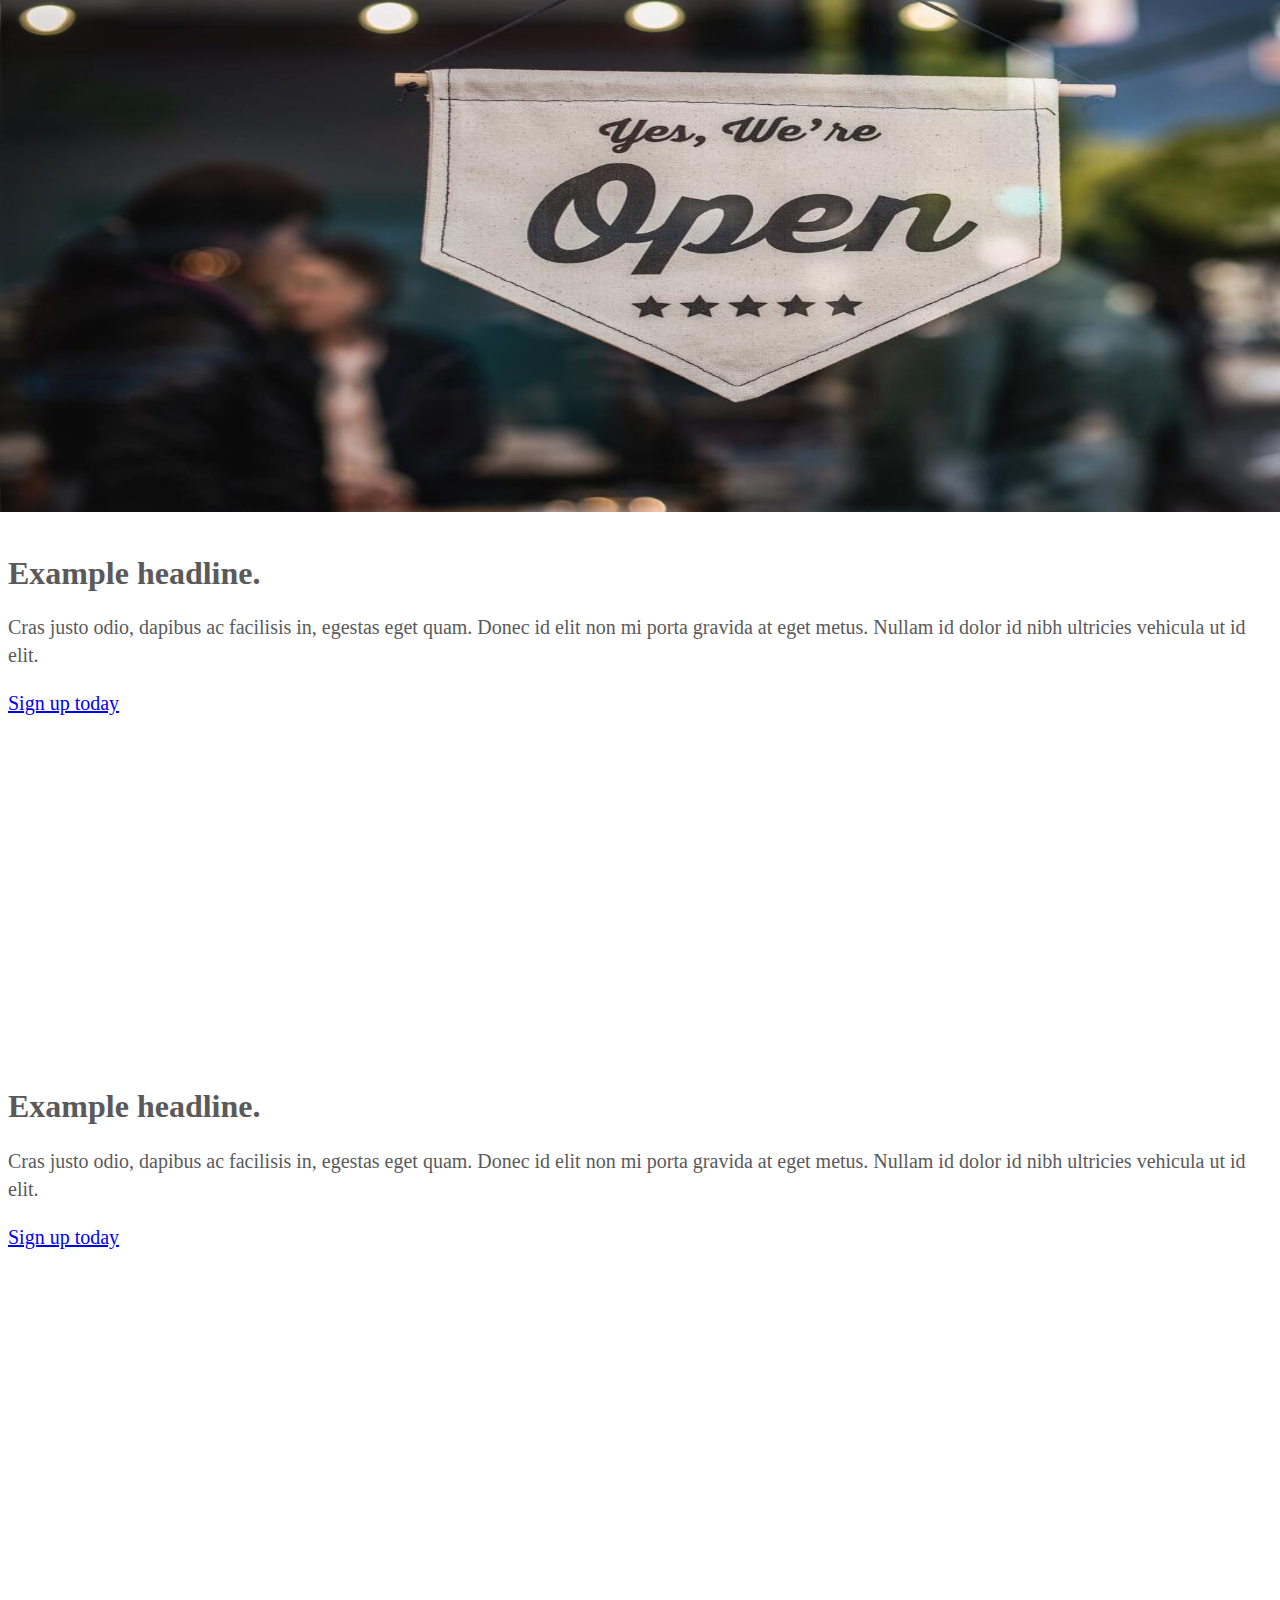
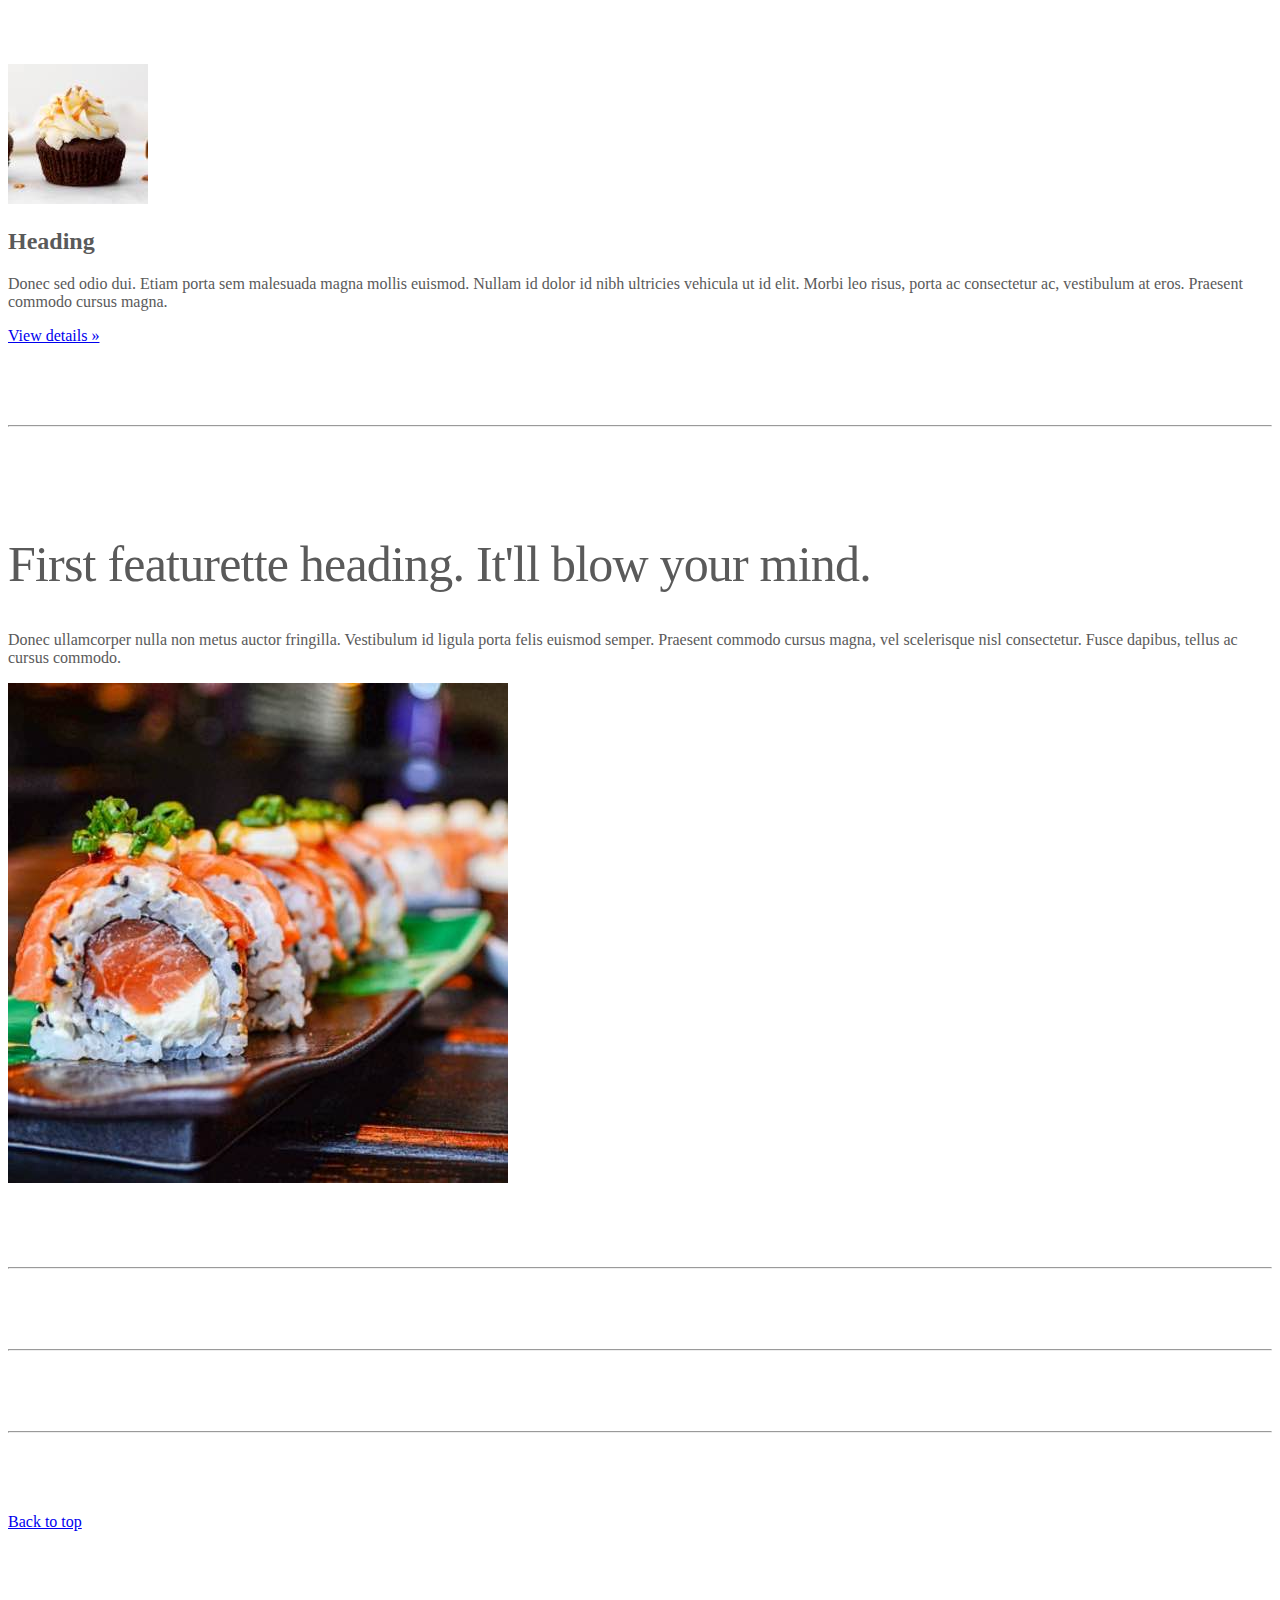
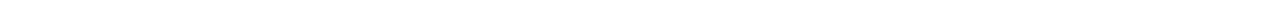
<file: kadai_003/index_for_student.html>
<!doctype html>
<html lang="en">
  <head>
    <meta charset="utf-8">
    <meta name="viewport" content="width=device-width, initial-scale=1">
    <meta name="description" content="">
    <meta name="author" content="Mark Otto, Jacob Thornton, and Bootstrap contributors">
    <meta name="generator" content="Hugo 0.79.0">
    <title>Carousel Template · Bootstrap v5.0</title>
    <link rel="canonical" href="https://getbootstrap.com/docs/5.0/examples/carousel/">
    <!-- ************************************************ bootstrap.min.cssの読み込み -->
    <link href="https://cdn.jsdelivr.net/npm/bootstrap@5.0.0-beta1/dist/css/bootstrap.min.css" rel="stylesheet" integrity="sha384-giJF6kkoqNQ00vy+HMDP7azOuL0xtbfIcaT9wjKHr8RbDVddVHyTfAAsrekwKmP1" crossorigin="anonymous">
    <!-- ************************************************ carousel.cssの読み込み -->
    <link href="carousel.css" rel="stylesheet">
    <!-- ************************************************ bootstrap.bundle.min.jsの読み込み -->
    <script src="https://cdn.jsdelivr.net/npm/bootstrap@5.0.0-beta1/dist/js/bootstrap.bundle.min.js" integrity="sha384-ygbV9kiqUc6oa4msXn9868pTtWMgiQaeYH7/t7LECLbyPA2x65Kgf80OJFdroafW" crossorigin="anonymous" defer></script>
  </head>
  <body>
    <main>
      <!-- ************************************************ カルーセル開始 -->
      <div id="carouselExampleSlidesOnly" class="carousel slide" data-bs-ride="carousel">
        <div class="carousel-inner">
          <div class="carousel-item active">
            <img src="img/top_1.jpg" alt="サンプル画像1">
            <div class="container">
              <div class="carousel-caption">
                <h1>Example headline.</h1>
                <p>Cras justo odio, dapibus ac facilisis in, egestas eget quam. Donec id elit non mi porta gravida at eget
                  metus. Nullam id dolor id nibh ultricies vehicula ut id elit.</p>
                <p><a class="btn btn-lg btn-primary" href="#" role="button">Sign up today</a></p>
              </div>
            </div>
          </div>
          <div class="carousel-item">
            <img src="img/top_2.jpg" alt="サンプル画像2">
            <div class="container">
              <div class="carousel-caption">
                <h1>Example headline.</h1>
                <p>Cras justo odio, dapibus ac facilisis in, egestas eget quam. Donec id elit non mi porta gravida at eget
                  metus. Nullam id dolor id nibh ultricies vehicula ut id elit.</p>
                <p><a class="btn btn-lg btn-primary" href="#" role="button">Sign up today</a></p>
              </div>
            </div>
          </div>
          <div class="carousel-item">
            <img src="img/top_3.jpg" alt="サンプル画像3">
            <div class="container">
              <div class="carousel-caption">
                <h1>Example headline.</h1>
                <p>Cras justo odio, dapibus ac facilisis in, egestas eget quam. Donec id elit non mi porta gravida at eget
                  metus. Nullam id dolor id nibh ultricies vehicula ut id elit.</p>
                <p><a class="btn btn-lg btn-primary" href="#" role="button">Sign up today</a></p>
              </div>
            </div>
          </div>
        </div>
      </div>
      <!-- ************************************************ カルーセル終了 -->
      <!-- <div class="container marketing"> -->
      <div class="">
        <!-- <div class="row"> -->
        <div class="">
          <!-- <div class="col-lg-4"> -->
          <div class="">
            <img src="img/cake.jpg" class="rounded-circle" alt="サンプル画像2">
            <h2>Heading</h2>
            <p>Donec sed odio dui. Etiam porta sem malesuada magna mollis euismod. Nullam id dolor id nibh ultricies
              vehicula ut id elit. Morbi leo risus, porta ac consectetur ac, vestibulum at eros. Praesent commodo cursus
              magna.</p>
            <!-- <p><a class="btn btn-secondary" href="#" role="button">View details &raquo;</a></p> -->
            <p><a class="" href="#" role="button">View details &raquo;</a></p>
          </div>
        </div>
        <hr class="featurette-divider">
        <!-- <div class="row"> -->
        <div class="">
          <!-- <div class="col-md-7"> -->
          <div class="">
            <!-- <h2 class="featurette-heading">First featurette heading. <span class="text-muted">It'll blow your mind.</span> -->
            <h2 class="featurette-heading">First featurette heading. <span class="">It'll blow your mind.</span></h2>
            <!-- <p class="lead">Donec ullamcorper nulla non metus auctor fringilla. Vestibulum id ligula porta felis
              euismod
              semper. Praesent commodo cursus magna, vel scelerisque nisl consectetur. Fusce dapibus, tellus ac cursus
              commodo.</p> -->
            <p class="">
              Donec ullamcorper nulla non metus auctor fringilla. Vestibulum id ligula porta felis
              euismod
              semper. Praesent commodo cursus magna, vel scelerisque nisl consectetur. Fusce dapibus, tellus ac cursus
              commodo.
            </p>
          </div>
          <!-- <div class="col-md-5"> -->
          <div class="">
            <!-- <img src="img/sushi.jpg" class="img-fluid" alt=""> -->
            <img src="img/sushi.jpg" class="" alt="サンプル画像3">
          </div>
        </div>
        <hr class="featurette-divider">
        <!-- ここにもう一つ左右を反転させたものを作ります。 -->
        <hr class="featurette-divider">
        <!-- ここにもう一つ左右を反転させたものを作ります。 -->
        <hr class="featurette-divider">
        <footer class="container">
          <!-- <p class="float-end"><a href="#">Back to top</a></p> -->
          <p class=""><a href="#">Back to top</a></p>
        </footer>
      </div>
    </main>
  </body>

</html>
</file>
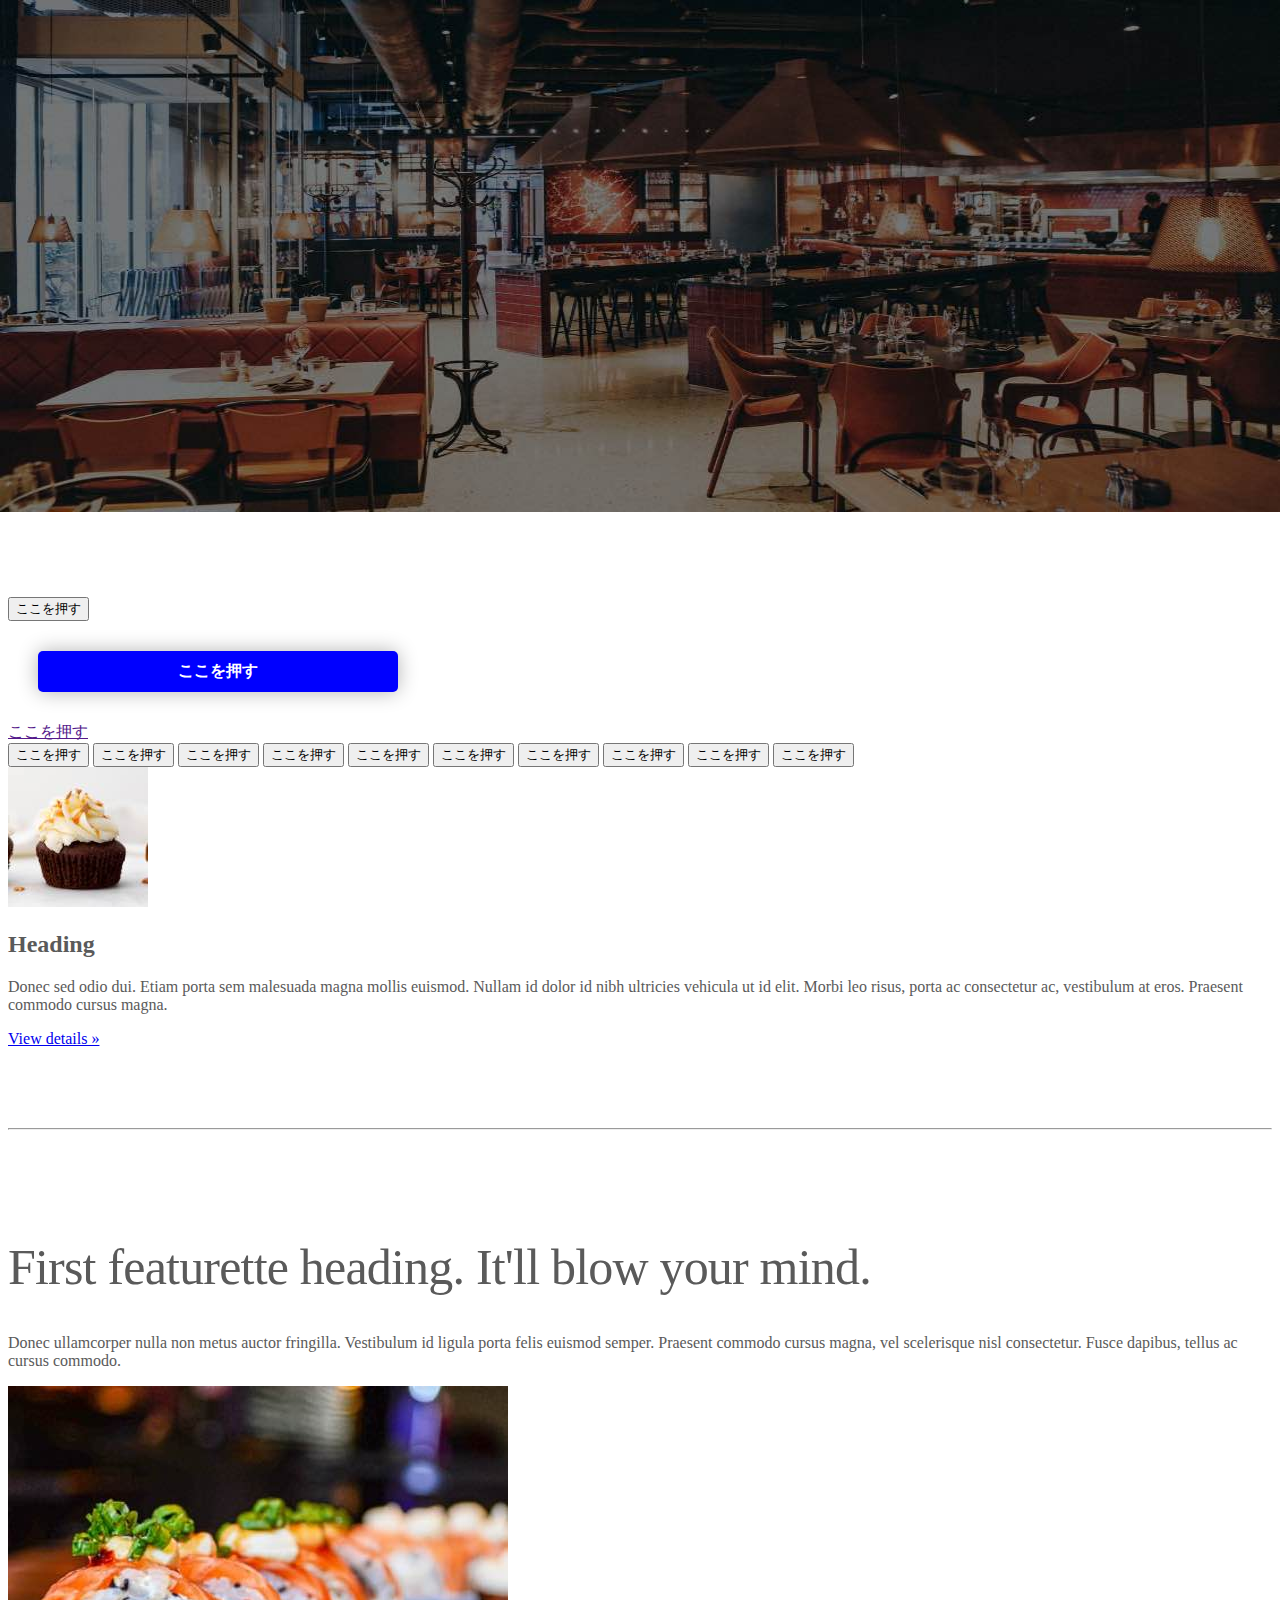
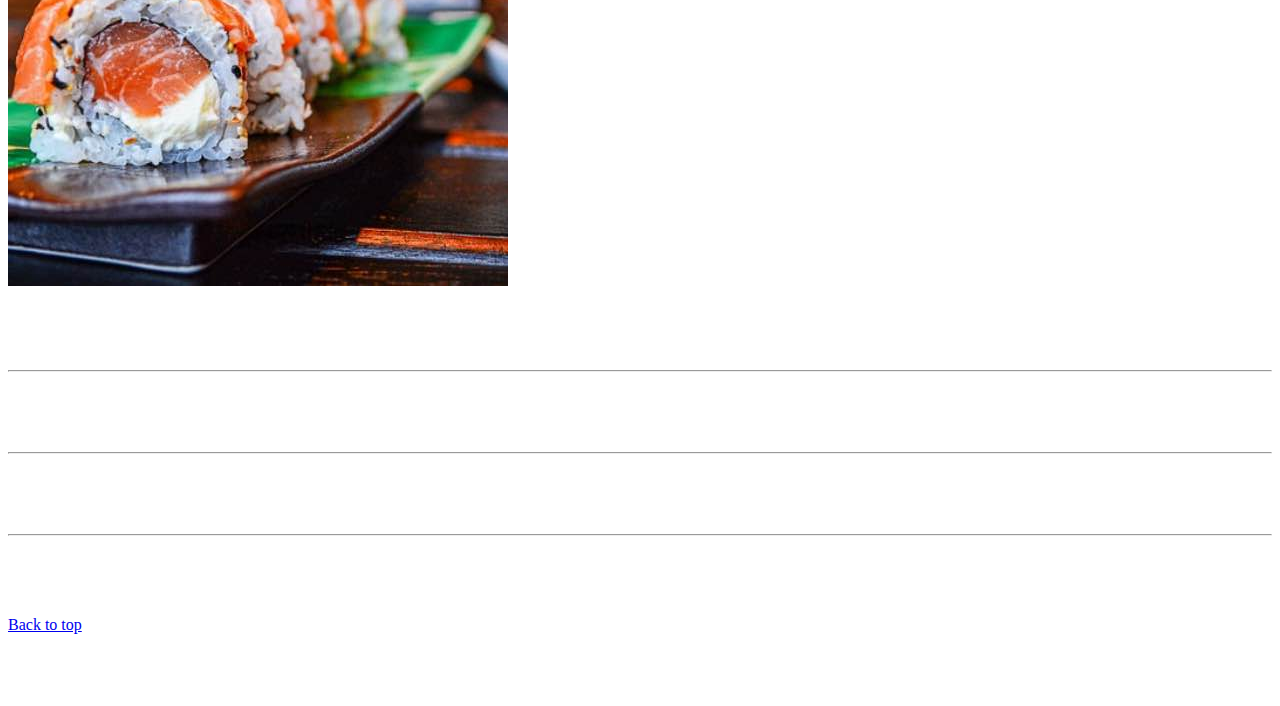
<file: kadai_004/index_for_student.html>
<!doctype html>
<html lang="en">
  <head>
    <meta charset="utf-8">
    <meta name="viewport" content="width=device-width, initial-scale=1">
    <meta name="description" content="">
    <meta name="author" content="Mark Otto, Jacob Thornton, and Bootstrap contributors">
    <meta name="generator" content="Hugo 0.79.0">
    <title>Carousel Template · Bootstrap v5.0</title>
    <link rel="canonical" href="https://getbootstrap.com/docs/5.0/examples/carousel/">
    <!-- ************************************************ bootstrap.min.cssの読み込み -->
    <link href="https://cdn.jsdelivr.net/npm/bootstrap@5.0.0-beta1/dist/css/bootstrap.min.css" rel="stylesheet" integrity="sha384-giJF6kkoqNQ00vy+HMDP7azOuL0xtbfIcaT9wjKHr8RbDVddVHyTfAAsrekwKmP1" crossorigin="anonymous">
    <!-- ************************************************ carousel.cssの読み込み -->
    <link href="carousel.css" rel="stylesheet">
    <!-- ************************************************ bootstrap.bundle.min.jsの読み込み -->
    <script src="https://cdn.jsdelivr.net/npm/bootstrap@5.0.0-beta1/dist/js/bootstrap.bundle.min.js" integrity="sha384-ygbV9kiqUc6oa4msXn9868pTtWMgiQaeYH7/t7LECLbyPA2x65Kgf80OJFdroafW" crossorigin="anonymous" defer></script>
  </head>
  <body>
    <main>
      <!-- ************************************************ カルーセル開始 -->
      <div id="myCarousel" class="carousel slide" data-bs-ride="carousel">
        <div class="carousel-inner">
          <div class="carousel-item active">
            <img src="img/top_1.jpg" alt="サンプル画像1">
            <div class="container">
              <div class="carousel-caption">
                <h1>Example headline.</h1>
                <p>Cras justo odio, dapibus ac facilisis in, egestas eget quam. Donec id elit non mi porta gravida at eget
                  metus. Nullam id dolor id nibh ultricies vehicula ut id elit.</p>
                <p><a class="btn btn-lg btn-primary" href="#" role="button">Sign up today</a></p>
              </div>
            </div>
          </div>
        </div>
      </div>
      <!-- ************************************************ カルーセル終了 -->
    <div class="container">

      <style>
        
       /* ここにCSSを記載します。 */
        .button-test {
          /* パディング(余白)上下方向10px 左右方向30px */
          padding: 10px 30px;
          /* ボタンの幅 300px */
          width: 300px;
          /* 背景色 青 */
          background-color: blue;
          /* フォント色 白 */
          color: white;
         /* テキスト中央揃え */
          text-align: center;
         /* フォントを太く */
          font-weight: bold;
         /* ボタンの角を丸める */
          border-radius: 5px;
         /* 上下左右方向の余白外側30px */
          margin: 30px;
         /* ボタンの影 */
          box-shadow: 0 0 20px 0 rgba(0, 0, 0, 30%);
        }
      </style>

      <!-- buttonテスト -->
      <button class="btn-primary btn-lg shadow">ここを押す</button>
       <div class="button-test">ここを押す</div>

      <a href="" class="btn btn-info btn-sm shadow">ここを押す</a>

      <!-- ここから追加部分 -->     
      <br>
      <button type="button" class="btn btn-primary">ここを押す</button>
      <button type="button" class="btn btn-secondary btn-lg">ここを押す</button>
      <button type="button" class="btn btn-success btn-sm">ここを押す</button>
      <button type="button" class="btn btn-danger">ここを押す</button>
      <button type="button" class="btn btn-warning">ここを押す</button>
      <button type="button" class="btn btn-info">ここを押す</button>
      <button type="button" class="btn btn-light">ここを押す</button>
      <button type="button" class="btn btn-dark">ここを押す</button>
      <button type="button" class="btn btn-link">ここを押す</button>
      <button type="button" class="btn btn-outline-dark">ここを押す</button>

      <!-- ここまで -->

    </div>

      <!-- <div class="container marketing"> -->
      <div class="">
        <!-- <div class="row"> -->
        <div class="">
          <!-- <div class="col-lg-4"> -->
          <div class="">
            <img src="img/cake.jpg" class="rounded-circle" alt="サンプル画像2">
            <h2>Heading</h2>
            <p>Donec sed odio dui. Etiam porta sem malesuada magna mollis euismod. Nullam id dolor id nibh ultricies
              vehicula ut id elit. Morbi leo risus, porta ac consectetur ac, vestibulum at eros. Praesent commodo cursus
              magna.</p>
            <!-- <p><a class="btn btn-secondary" href="#" role="button">View details &raquo;</a></p> -->
            <p><a class="" href="#" role="button">View details &raquo;</a></p>
          </div>
        </div>
        <hr class="featurette-divider">
        <!-- <div class="row"> -->
        <div class="">
          <!-- <div class="col-md-7"> -->
          <div class="">
            <!-- <h2 class="featurette-heading">First featurette heading. <span class="text-muted">It'll blow your mind.</span> -->
            <h2 class="featurette-heading">First featurette heading. <span class="">It'll blow your mind.</span></h2>
            <!-- <p class="lead">Donec ullamcorper nulla non metus auctor fringilla. Vestibulum id ligula porta felis
              euismod
              semper. Praesent commodo cursus magna, vel scelerisque nisl consectetur. Fusce dapibus, tellus ac cursus
              commodo.</p> -->
            <p class="">
              Donec ullamcorper nulla non metus auctor fringilla. Vestibulum id ligula porta felis
              euismod
              semper. Praesent commodo cursus magna, vel scelerisque nisl consectetur. Fusce dapibus, tellus ac cursus
              commodo.
            </p>
          </div>
          <!-- <div class="col-md-5"> -->
          <div class="">
            <!-- <img src="img/sushi.jpg" class="img-fluid" alt=""> -->
            <img src="img/sushi.jpg" class="" alt="サンプル画像3">
          </div>
        </div>
        <hr class="featurette-divider">
        <!-- ここにもう一つ左右を反転させたものを作ります。 -->
        <hr class="featurette-divider">
        <!-- ここにもう一つ左右を反転させたものを作ります。 -->
        <hr class="featurette-divider">
        <footer class="container">
          <!-- <p class="float-end"><a href="#">Back to top</a></p> -->
          <p class=""><a href="#">Back to top</a></p>
        </footer>
      </div>
    </main>
  </body>

</html>
</file>
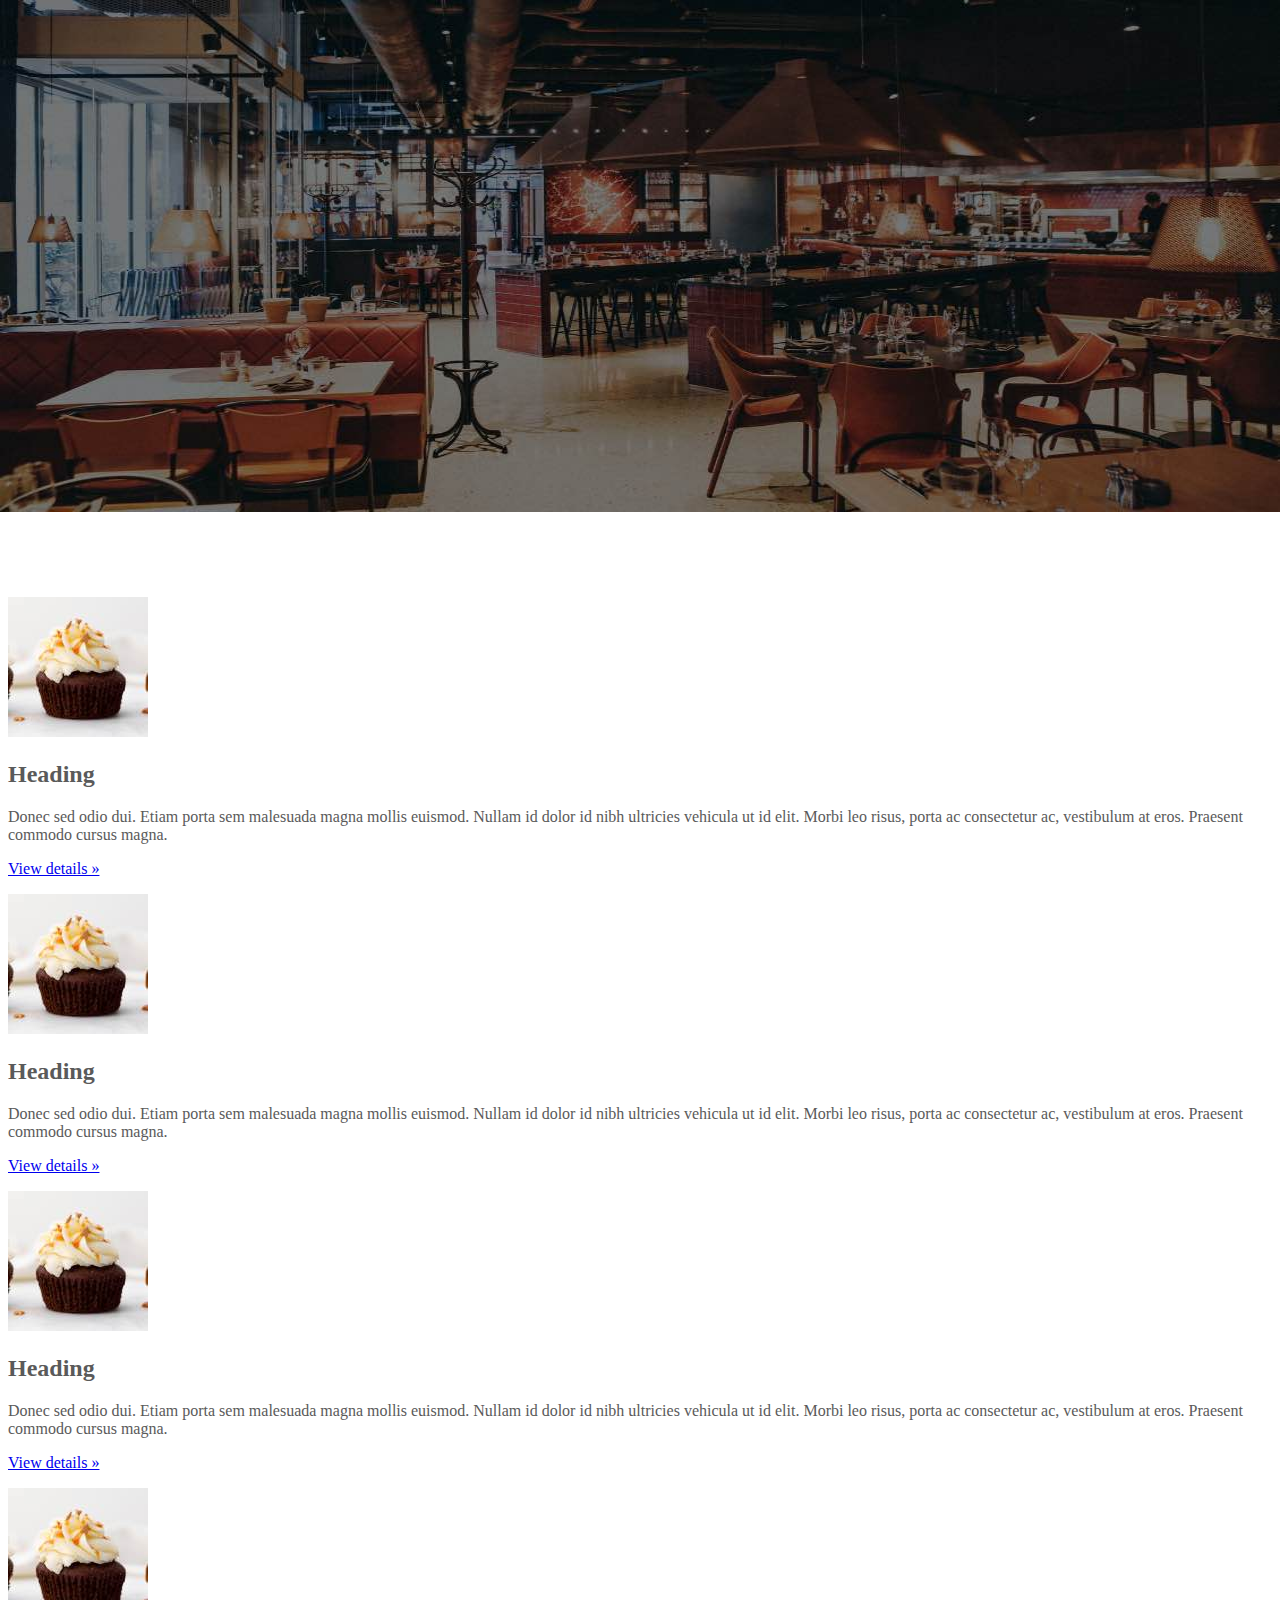
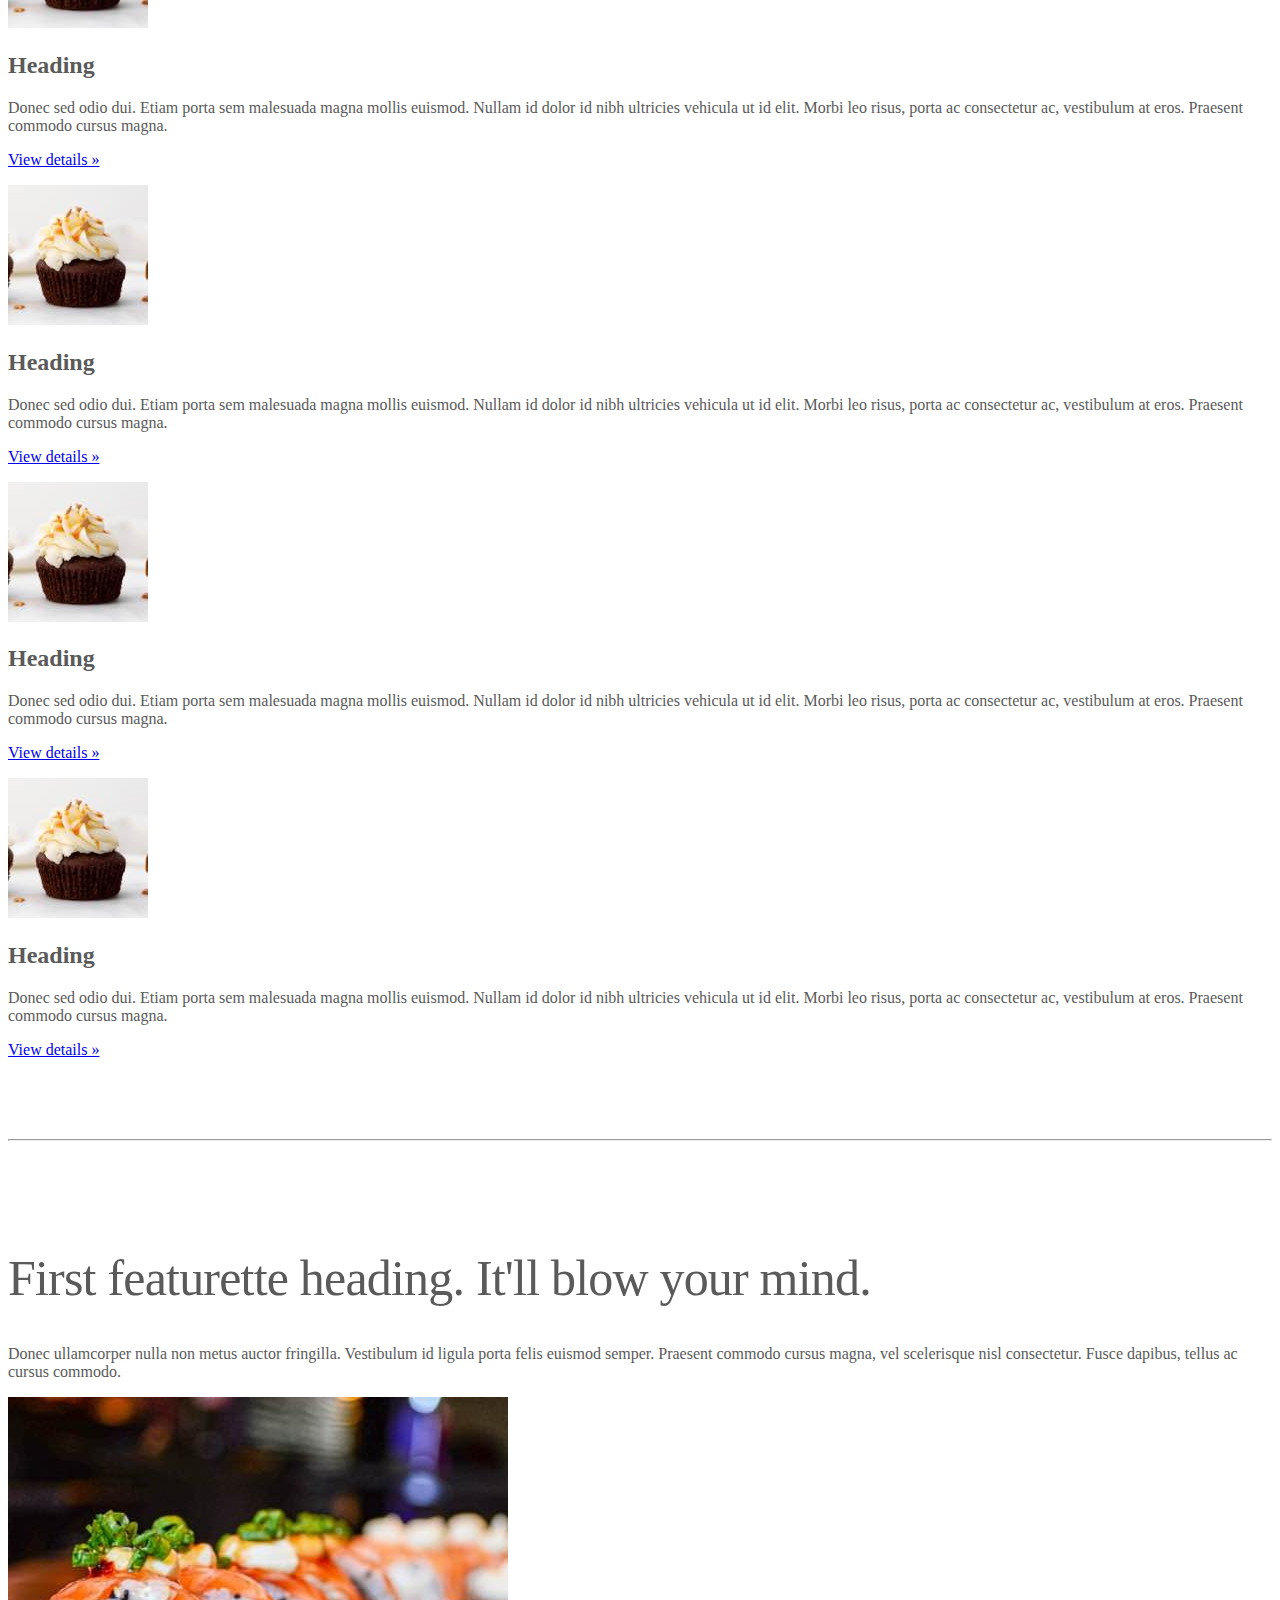
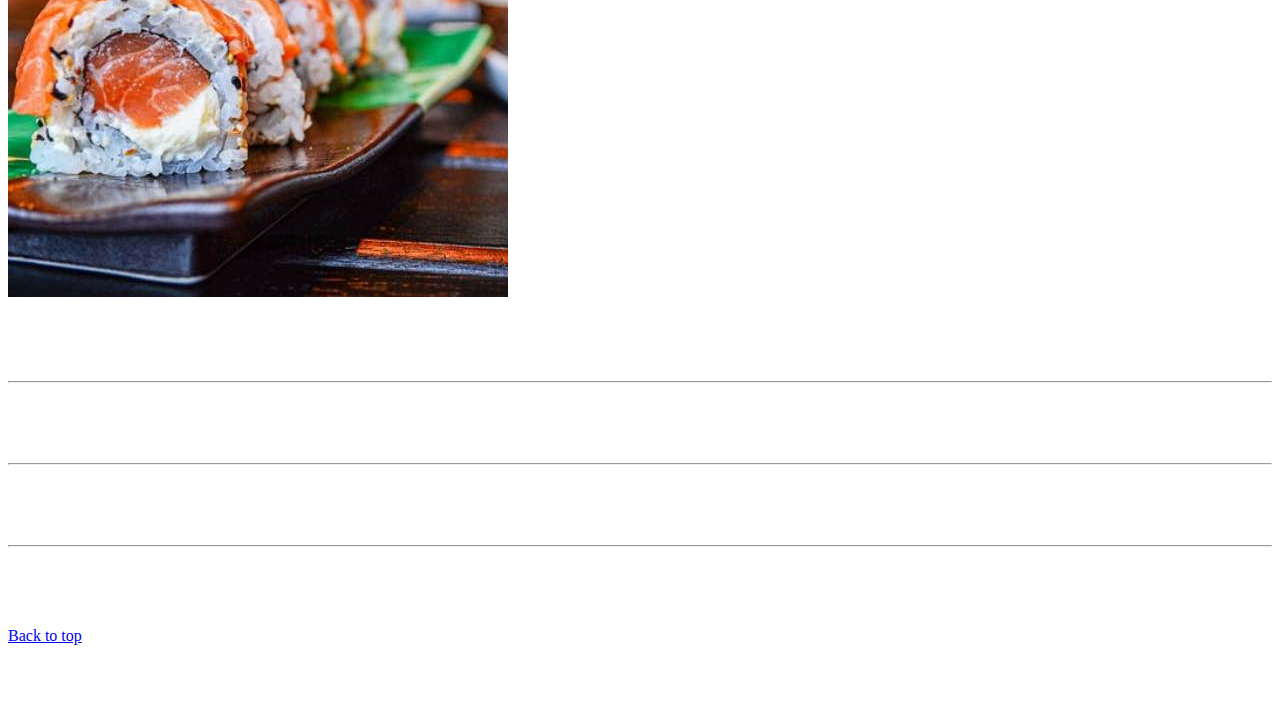
<file: kadai_005/index_for_student.html>
<!doctype html>
<html lang="en">
  <head>
    <meta charset="utf-8">
    <meta name="viewport" content="width=device-width, initial-scale=1">
    <meta name="description" content="">
    <meta name="author" content="Mark Otto, Jacob Thornton, and Bootstrap contributors">
    <meta name="generator" content="Hugo 0.79.0">
    <title>Carousel Template · Bootstrap v5.0</title>
    <link rel="canonical" href="https://getbootstrap.com/docs/5.0/examples/carousel/">
    <!-- ************************************************ bootstrap.min.cssの読み込み -->
    <link href="https://cdn.jsdelivr.net/npm/bootstrap@5.0.0-beta1/dist/css/bootstrap.min.css" rel="stylesheet" integrity="sha384-giJF6kkoqNQ00vy+HMDP7azOuL0xtbfIcaT9wjKHr8RbDVddVHyTfAAsrekwKmP1" crossorigin="anonymous">
    <!-- ************************************************ carousel.cssの読み込み -->
    <link href="carousel.css" rel="stylesheet">
    <!-- ************************************************ bootstrap.bundle.min.jsの読み込み -->
    <script src="https://cdn.jsdelivr.net/npm/bootstrap@5.0.0-beta1/dist/js/bootstrap.bundle.min.js" integrity="sha384-ygbV9kiqUc6oa4msXn9868pTtWMgiQaeYH7/t7LECLbyPA2x65Kgf80OJFdroafW" crossorigin="anonymous" defer></script>
  </head>
  <body>
    <main>
      <!-- ************************************************ カルーセル開始 -->
      <div id="myCarousel" class="carousel slide" data-bs-ride="carousel">
        <div class="carousel-inner">
          <div class="carousel-item active">
            <img src="img/top_1.jpg" alt="サンプル画像1">
            <div class="container">
              <div class="carousel-caption">
                <h1>Example headline.</h1>
                <p>Cras justo odio, dapibus ac facilisis in, egestas eget quam. Donec id elit non mi porta gravida at eget
                  metus. Nullam id dolor id nibh ultricies vehicula ut id elit.</p>
                <p><a class="btn btn-lg btn-primary" href="#" role="button">Sign up today</a></p>
              </div>
            </div>
          </div>
        </div>
      </div>
      <!-- ************************************************ カルーセル終了 -->



    <div class="container">
      <div class="row">
      <div class="col-md-2 col-6 text-center">

        <!-- start col-lg-4 -->
        <img src="img/cake.jpg" class="rounded-circle" alt="サンプル画像2">

        <h2>Heading</h2>
        <p>
          Donec sed odio dui. Etiam porta sem malesuada magna mollis 
          euismod. Nullam id dolor id nibh ultricies vehicula ut id elit. 
          Morbi leo risus, porta ac consectetur ac, vestibulum at eros. 
          Praesent commodo cursus magna.
        </p>
        <p><a class="btn btn-secondary" href="#" role="button">View details &raquo;</a></p>
      </div>

      <div class="col-md-2 col-6 text-center">
          <!-- start col-lg-4 -->
          <img src="img/cake.jpg" class="rounded-circle" alt="サンプル画像2">
          <h2>Heading</h2>
          <p>
            Donec sed odio dui. Etiam porta sem malesuada magna mollis
            euismod. Nullam id dolor id nibh ultricies vehicula ut id elit.
            Morbi leo risus, porta ac consectetur ac, vestibulum at eros.
            Praesent commodo cursus magna.
          </p>
          <p><a class="btn btn-secondary" href="#" role="button">View details &raquo;</a></p>
      </div>

        <div class="col-md-2 col-6 text-center">
          <!-- start col-lg-4 -->
          <img src="img/cake.jpg" class="rounded-circle" alt="サンプル画像2">
          <h2>Heading</h2>
          <p>
            Donec sed odio dui. Etiam porta sem malesuada magna mollis
            euismod. Nullam id dolor id nibh ultricies vehicula ut id elit.
            Morbi leo risus, porta ac consectetur ac, vestibulum at eros.
            Praesent commodo cursus magna.
          </p>
          <p><a class="btn btn-secondary" href="#" role="button">View details &raquo;</a></p>
        </div>

        <div class="col-md-2 col-6 text-center">
          <!-- start col-lg-4 -->
          <img src="img/cake.jpg" class="rounded-circle" alt="サンプル画像2">
          <h2>Heading</h2>
          <p>
            Donec sed odio dui. Etiam porta sem malesuada magna mollis
            euismod. Nullam id dolor id nibh ultricies vehicula ut id elit.
            Morbi leo risus, porta ac consectetur ac, vestibulum at eros.
            Praesent commodo cursus magna.
          </p>
          <p><a class="btn btn-secondary" href="#" role="button">View details &raquo;</a></p>
        </div>

        <div class="col-md-2 col-6 text-center">
          <!-- start col-lg-4 -->
          <img src="img/cake.jpg" class="rounded-circle" alt="サンプル画像2">
          <h2>Heading</h2>
          <p>
            Donec sed odio dui. Etiam porta sem malesuada magna mollis
            euismod. Nullam id dolor id nibh ultricies vehicula ut id elit.
            Morbi leo risus, porta ac consectetur ac, vestibulum at eros.
            Praesent commodo cursus magna.
          </p>
          <p><a class="btn btn-secondary" href="#" role="button">View details &raquo;</a></p>
        </div>

        <div class="col-md-2 col-6 text-center">
          <!-- start col-lg-4 -->
          <img src="img/cake.jpg" class="rounded-circle" alt="サンプル画像2">
          <h2>Heading</h2>
          <p>
            Donec sed odio dui. Etiam porta sem malesuada magna mollis
            euismod. Nullam id dolor id nibh ultricies vehicula ut id elit.
            Morbi leo risus, porta ac consectetur ac, vestibulum at eros.
            Praesent commodo cursus magna.
          </p>
          <p><a class="btn btn-secondary" href="#" role="button">View details &raquo;</a></p>
        </div>

      </div>
    </div>



      <!-- <div class="container marketing"> -->
      <div class="">
        <!-- <div class="row"> -->
        <div class="">
          <!-- <div class="col-lg-4"> -->
          <div class="">
            <img src="img/cake.jpg" class="rounded-circle" alt="サンプル画像2">
            <h2>Heading</h2>
            <p>Donec sed odio dui. Etiam porta sem malesuada magna mollis euismod. Nullam id dolor id nibh ultricies
              vehicula ut id elit. Morbi leo risus, porta ac consectetur ac, vestibulum at eros. Praesent commodo cursus
              magna.</p>
            <!-- <p><a class="btn btn-secondary" href="#" role="button">View details &raquo;</a></p> -->
            <p><a class="" href="#" role="button">View details &raquo;</a></p>
          </div>
        </div>
        <hr class="featurette-divider">
        <!-- <div class="row"> -->
        <div class="">
          <!-- <div class="col-md-7"> -->
          <div class="">
            <!-- <h2 class="featurette-heading">First featurette heading. <span class="text-muted">It'll blow your mind.</span> -->
            <h2 class="featurette-heading">First featurette heading. <span class="">It'll blow your mind.</span></h2>
            <!-- <p class="lead">Donec ullamcorper nulla non metus auctor fringilla. Vestibulum id ligula porta felis
              euismod
              semper. Praesent commodo cursus magna, vel scelerisque nisl consectetur. Fusce dapibus, tellus ac cursus
              commodo.</p> -->
            <p class="">
              Donec ullamcorper nulla non metus auctor fringilla. Vestibulum id ligula porta felis
              euismod
              semper. Praesent commodo cursus magna, vel scelerisque nisl consectetur. Fusce dapibus, tellus ac cursus
              commodo.
            </p>
          </div>
          <!-- <div class="col-md-5"> -->
          <div class="">
            <!-- <img src="img/sushi.jpg" class="img-fluid" alt=""> -->
            <img src="img/sushi.jpg" class="" alt="サンプル画像3">
          </div>
        </div>
        <hr class="featurette-divider">
        <!-- ここにもう一つ左右を反転させたものを作ります。 -->
        <hr class="featurette-divider">
        <!-- ここにもう一つ左右を反転させたものを作ります。 -->
        <hr class="featurette-divider">
        <footer class="container">
          <!-- <p class="float-end"><a href="#">Back to top</a></p> -->
          <p class=""><a href="#">Back to top</a></p>
        </footer>
      </div>
    </main>
  </body>

</html>
</file>
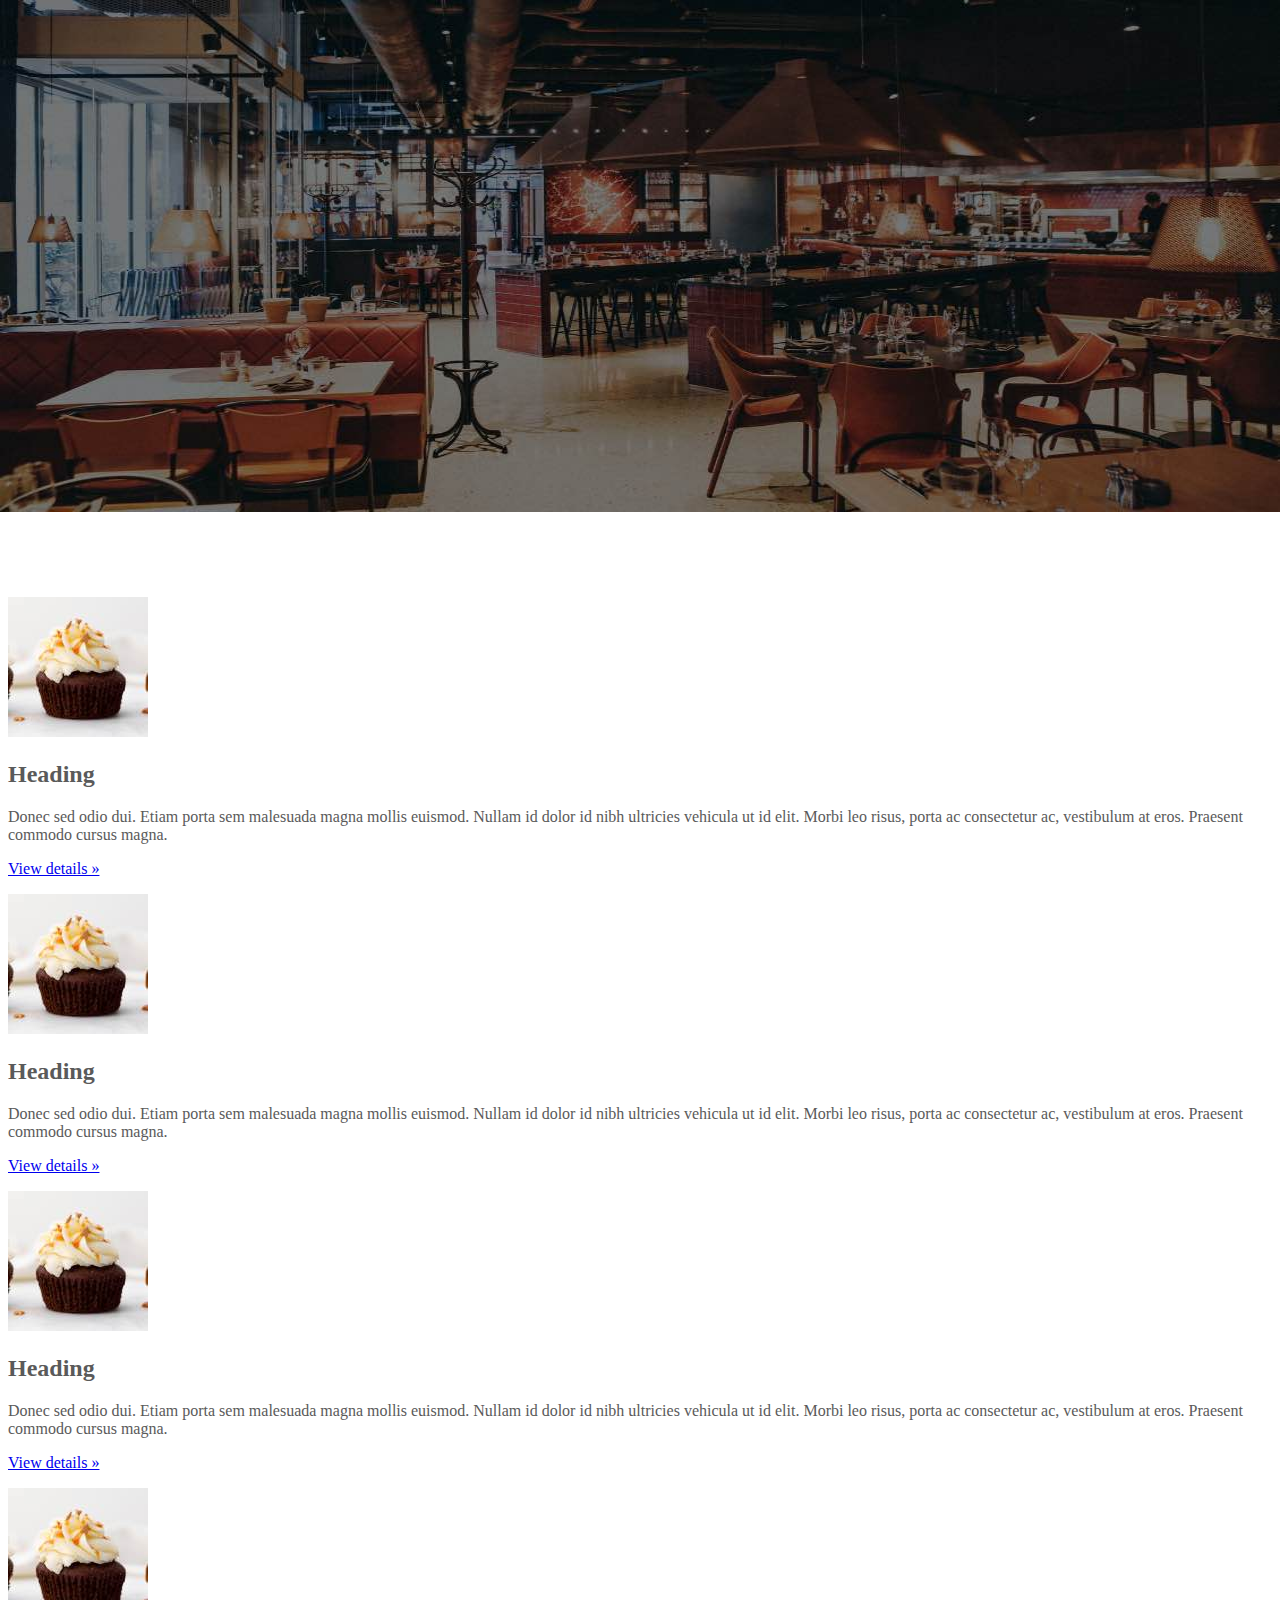
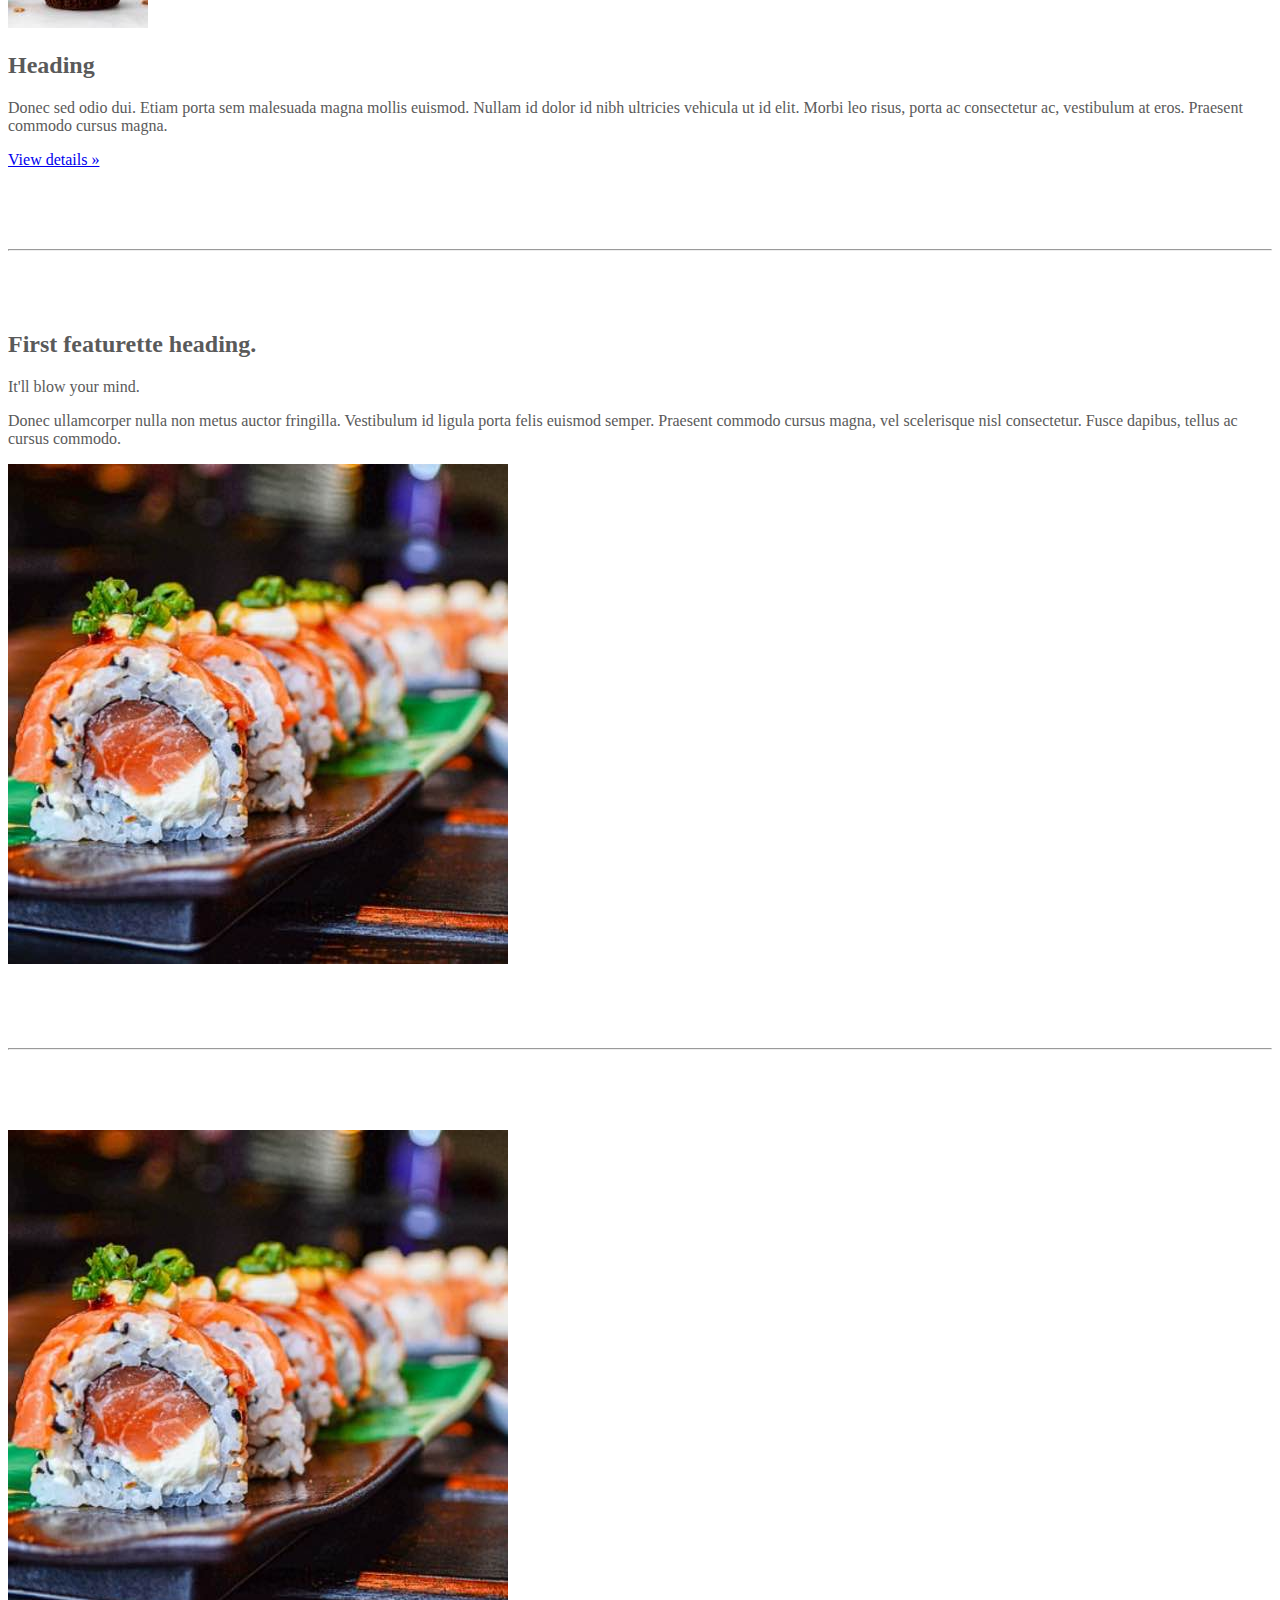
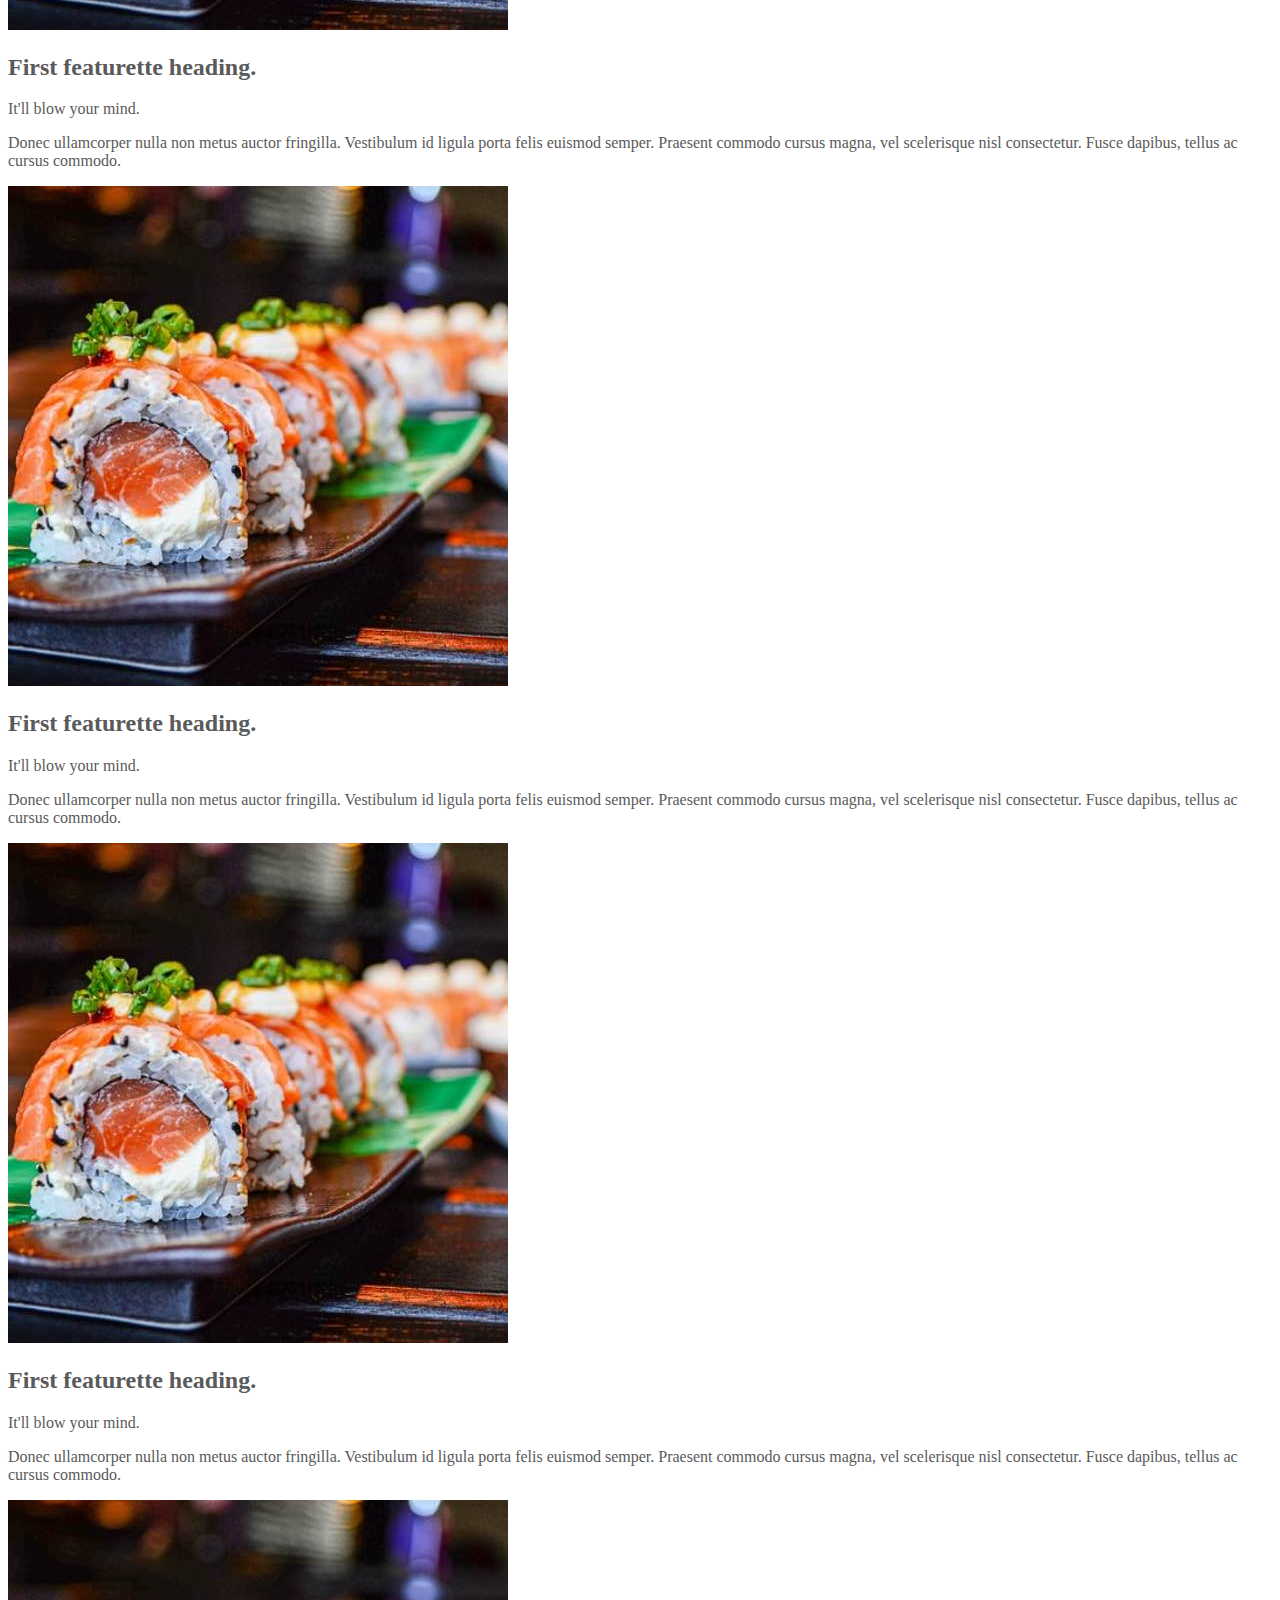
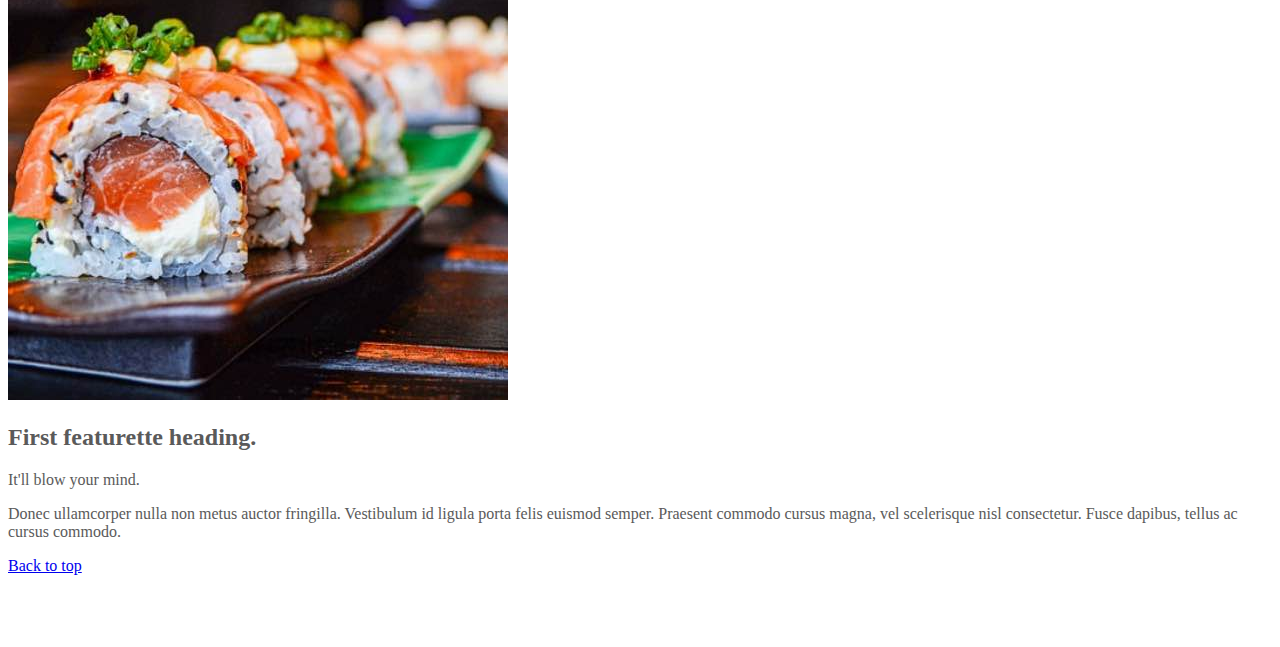
<file: kadai_006/index_for_student.html>
<!doctype html>
<html lang="en">
  <head>
    <meta charset="utf-8">
    <meta name="viewport" content="width=device-width, initial-scale=1">
    <meta name="description" content="">
    <meta name="author" content="Mark Otto, Jacob Thornton, and Bootstrap contributors">
    <meta name="generator" content="Hugo 0.79.0">
    <title>Carousel Template · Bootstrap v5.0</title>
    <link rel="canonical" href="https://getbootstrap.com/docs/5.0/examples/carousel/">
    <!-- ************************************************ bootstrap.min.cssの読み込み -->
    <link href="https://cdn.jsdelivr.net/npm/bootstrap@5.0.0-beta1/dist/css/bootstrap.min.css" rel="stylesheet" integrity="sha384-giJF6kkoqNQ00vy+HMDP7azOuL0xtbfIcaT9wjKHr8RbDVddVHyTfAAsrekwKmP1" crossorigin="anonymous">
    <!-- ************************************************ carousel.cssの読み込み -->
    <link href="carousel.css" rel="stylesheet">
    <!-- ************************************************ bootstrap.bundle.min.jsの読み込み -->
    <script src="https://cdn.jsdelivr.net/npm/bootstrap@5.0.0-beta1/dist/js/bootstrap.bundle.min.js" integrity="sha384-ygbV9kiqUc6oa4msXn9868pTtWMgiQaeYH7/t7LECLbyPA2x65Kgf80OJFdroafW" crossorigin="anonymous" defer></script>
  </head>
  <body>
    <main>
      <!-- ************************************************ カルーセル開始 -->
      <div id="myCarousel" class="carousel slide" data-bs-ride="carousel">
        <div class="carousel-inner">
          <div class="carousel-item active">
            <img src="img/top_1.jpg" alt="サンプル画像1">
            <div class="container">
              <div class="carousel-caption">
                <h1>Example headline.</h1>
                <p>Cras justo odio, dapibus ac facilisis in, egestas eget quam. Donec id elit non mi porta gravida at eget
                  metus. Nullam id dolor id nibh ultricies vehicula ut id elit.</p>
                <p><a class="btn btn-lg btn-primary" href="#" role="button">Sign up today</a></p>
              </div>
            </div>
          </div>
        </div>
      </div>
      <!-- ************************************************ カルーセル終了 -->
    <!-- <div class="container">

      <style>
        
       /* ここにCSSを記載します。 */
        .button-test {
          /* パディング(余白)上下方向10px 左右方向30px */
          padding: 10px 30px;
          /* ボタンの幅 300px */
          width: 300px;
          /* 背景色 青 */
          background-color: blue;
          /* フォント色 白 */
          color: white;
         /* テキスト中央揃え */
          text-align: center;
         /* フォントを太く */
          font-weight: bold;
         /* ボタンの角を丸める */
          border-radius: 5px;
         /* 上下左右方向の余白外側30px */
          margin: 30px;
         /* ボタンの影 */
          box-shadow: 0 0 20px 0 rgba(0, 0, 0, 30%);
        }
      </style>

      buttonテスト -->
      <!-- <button class="btn btn-secondary btn-lg shadow">ここを押す</button>
      <div class="button-test">ここを押す</div>      
      <a href="" class="btn btn-info btn-sm shadow">ここを押す</a>

    </div> -->
    <div class="container">
      <div class="row">
        <!-- <div class="col-md-4 bg-primary" style="height:100px;">
        1/3のカラム -->
      <div class="col-md-4 text-center">

        <!-- start col-lg-4 -->
        <img src="img/cake.jpg" class="rounded-circle" alt="サンプル画像2">

        <h2>Heading</h2>
        <p>
          Donec sed odio dui. Etiam porta sem malesuada magna mollis 
          euismod. Nullam id dolor id nibh ultricies vehicula ut id elit. 
          Morbi leo risus, porta ac consectetur ac, vestibulum at eros. 
          Praesent commodo cursus magna.
        </p>
        <p><a class="btn btn-secondary" href="#" role="button">View details &raquo;</a></p>

      </div>

        <!-- <div class="col-md-4 bg-secondary">
        1/3のカラム
        </div>
        <div class="col-md-4 bg-success">
        1/3のカラム
        </div> -->

      <div class="col-md-4 text-center">
          <!-- start col-lg-4 -->
          <img src="img/cake.jpg" class="rounded-circle" alt="サンプル画像2">
          <h2>Heading</h2>
          <p>
            Donec sed odio dui. Etiam porta sem malesuada magna mollis
            euismod. Nullam id dolor id nibh ultricies vehicula ut id elit.
            Morbi leo risus, porta ac consectetur ac, vestibulum at eros.
            Praesent commodo cursus magna.
          </p>
          <p><a class="btn btn-secondary" href="#" role="button">View details &raquo;</a></p>
        </div>
        <div class="col-md-4 text-center">
          <!-- start col-lg-4 -->
          <img src="img/cake.jpg" class="rounded-circle" alt="サンプル画像2">
          <h2>Heading</h2>
          <p>
            Donec sed odio dui. Etiam porta sem malesuada magna mollis
            euismod. Nullam id dolor id nibh ultricies vehicula ut id elit.
            Morbi leo risus, porta ac consectetur ac, vestibulum at eros.
            Praesent commodo cursus magna.
          </p>
          <p><a class="btn btn-secondary" href="#" role="button">View details &raquo;</a></p>
        </div>
      </div>
    </div>



      <!-- <div class="container marketing"> -->
      <div class="">
        <!-- <div class="row"> -->
        <div class="">
          <!-- <div class="col-lg-4"> -->
          <div class="">
            <img src="img/cake.jpg" class="rounded-circle" alt="サンプル画像2">
            <h2>Heading</h2>
            <p>Donec sed odio dui. Etiam porta sem malesuada magna mollis euismod. Nullam id dolor id nibh ultricies
              vehicula ut id elit. Morbi leo risus, porta ac consectetur ac, vestibulum at eros. Praesent commodo cursus
              magna.</p>
            <!-- <p><a class="btn btn-secondary" href="#" role="button">View details &raquo;</a></p> -->
            <p><a class="" href="#" role="button">View details &raquo;</a></p>
          </div>
        </div>


        <hr class="featurette-divider">
        <div class="row">
          <div class="col-md-7">
            <h2 class="fs-1 mt-5"> First featurette heading. </h2>
              <span class="fs-2">It'll blow your mind.</span>            
            <p class="lead">
              Donec ullamcorper nulla non metus auctor fringilla. Vestibulum id ligula porta felis
              euismod
              semper. Praesent commodo cursus magna, vel scelerisque nisl consectetur. Fusce dapibus, tellus ac cursus
              commodo.</p>
          </div>


          <div class="col-md-5">
            <img src="img/sushi.jpg" class="" alt="サンプル画像3">
          </div>
        </div>

        <hr class="featurette-divider">


        <!-- 課題ここから -->

        <div class="row row-cols-1 row-cols-md-4 g-4">
          <!-- 画像部分 -->
          <div class="col">
            <div class="card">
              <img src="img/sushi.jpg" class="card-img-top img-fluid" alt="サンプル画像3" />
            <!-- 文字部分 -->
              <div class="card-body">
                <h2 class="card-title fs-1">First featurette heading.</h2>
                <p class="fs-2">It'll blow your mind.</p>
                <p class="card-text lead">
                  Donec ullamcorper nulla non metus auctor fringilla. Vestibulum id
                  ligula porta felis euismod semper. Praesent commodo cursus magna,
                  vel scelerisque nisl consectetur. Fusce dapibus, tellus ac cursus
                  commodo.
                </p>          
              </div>
            </div>
          </div>
          <div class="col">
            <div class="card">
            <img src="img/sushi.jpg" class="card-img-top img-fluid" alt="サンプル画像3" />
          <!-- 文字部分 -->
            <div class="card-body">
              <h2 class="card-title fs-1">First featurette heading.</h2>
            <p class="fs-2">It'll blow your mind.</p>
            <p class="card-text lead">
              Donec ullamcorper nulla non metus auctor fringilla. Vestibulum id
              ligula porta felis euismod semper. Praesent commodo cursus magna,
              vel scelerisque nisl consectetur. Fusce dapibus, tellus ac cursus
              commodo.
            </p>          
            </div>
          </div>
        </div>
          <div class="col">
            <div class="card">
            <img src="img/sushi.jpg" class="card-img-top img-fluid" alt="サンプル画像3" />
          <!-- 文字部分 -->
            <div class="card-body">
              <h2 class="card-title fs-1">First featurette heading.</h2>
            <p class="fs-2">It'll blow your mind.</p>
            <p class="card-text lead">
              Donec ullamcorper nulla non metus auctor fringilla. Vestibulum id
              ligula porta felis euismod semper. Praesent commodo cursus magna,
              vel scelerisque nisl consectetur. Fusce dapibus, tellus ac cursus
              commodo.
            </p>          
            </div>
          </div>
        </div>
          <div class="col">
            <div class="card">
            <img src="img/sushi.jpg" class="card-img-top img-fluid" alt="サンプル画像3" />
          <!-- 文字部分 -->
            <div class="card-body">
              <h2 class="card-title fs-1">First featurette heading.</h2>
            <p class="fs-2">It'll blow your mind.</p>
            <p class="card-text lead">
              Donec ullamcorper nulla non metus auctor fringilla. Vestibulum id
              ligula porta felis euismod semper. Praesent commodo cursus magna,
              vel scelerisque nisl consectetur. Fusce dapibus, tellus ac cursus
              commodo.
            </p>          
            </div>
          </div>
        </div>
      </div>

        <footer class="container">
          <!-- <p class="float-end"><a href="#">Back to top</a></p> -->
          <p class=""><a href="#">Back to top</a></p>
        </footer>
      </div>
    </main>
  </body>

</html>
</file>
<file: kadai_015/stylesheet/style.css>
/* ----------------------------------------------- 共通 */
html,
body {
  overflow-x: hidden;
}

body {
  color: #000000;
  font-family: 'Noto Sans JP', sans-serif;
  padding-bottom: 0;
}

p {
  line-height: 2.0em;
  font-weight: 100;
  font-style: normal;
  font-size: 14px;
}

.section_title {
  font-size: 36px;
  font-weight: 600;
}

.section_title::after {
  display: block;
  font-size: 14px;
  font-weight: 400;
  padding: 16px 0 16px;
  width: 100px;
  border-bottom: solid 1px #000000;
}

/* ----------------------------------------------- ナビゲーションバー */
.navbar_brand_logo {
  width: 32px;
  height: 32px;
  display: inline-block;
  margin-right: 15px;
}

.my_navbar_brand,
.my_nav_link {
  font-size: 16px;
  font-family: 'Lora', serif;
  color: #000000 !important;
}

.navbar-toggler {
  padding: 0 !important;
  border: none;
}

#hamburger_btn_check:checked~.hamburger_btn .btn_close {
  display: block;
}

#hamburger_btn_check:checked~.hamburger_btn .btn_open {
  display: none;
}

.btn_close {
  display: none;
}

#hamburger_btn_check {
  display: none;
}

/* ----------------------------------------------- カルーセル */
.my_carousel_caption {
  font-size: 52px;
  padding-top: 1.25rem;
  padding-bottom: 1.25rem;
  color: #fff;
  text-align: center;
  font-family: 'Lora', serif;
  line-height: 1.5em;
}

.my_carousel_caption::before {
  content: url(../img/logoSymbol_White.png);
  display: block;
}

@media screen and (max-width:375px) {
  .my_carousel_caption {
    font-size: 27px;
  }
}

.carousel-item {
  height: 32rem;
}

.carousel-item>img {
  position: absolute;
  top: 0;
  left: 0;
  min-width: 100%;
  height: 32rem;
}

/* ----------------------------------------------- アバウト */
.about::after {
  content: "私たちについて"
}

.about_us_bg {
  background-color: #FFE6A5;
}

/* ----------------------------------------------- ギャラリー */
.gallery::after {
  content: "ギャラリー";
  margin: 0 auto 0;
}

/* ----------------------------------------------- メニュー */
.menu::after {
  content: "メニュー";
  margin: 0 auto 0;
}

.menu_title {
  font-size: 18px;
  font-weight: 600;
  font-style: normal;
}

.menu_price {
  font-size: 20px;
  font-weight: 400;
  font-family: 'Lora', serif;
}


/* ----------------------------------------------- レビュー */
.review_wrapper {
  background-image: url(../img/background-reviews.jpg);
  background-repeat: no-repeat;
  background-size: cover;
}

.review::after {
  content: "お客様の声";
  margin: 0 auto 0;
  border-bottom: solid 1px #FFFFFF;
}

.h_420 {
  height: 420px;
  position: relative;
}

.reviewer_img {
  width: 48px;
  height: 48px;
  border-radius: 50%;
  margin-right: 16px;
}

.star_img {
  width: 25px;
  height: 25px;
}

.fix_bottom {
  position: absolute;
  width: 80px;
  height: 44px;
  left: 24px;
  bottom: 24px;
}

/* ----------------------------------------------- シェフ */
.chef::after {
  content: "シェフ"
}

.chef_bg {
  background-color: #FDF5E6;
}


/* ----------------------------------------------- アクセス */
.access::after {
  content: "アクセス";
  margin: 0 auto 0;
}

/* ----------------------------------------------- フッター */
#footer {
  background-color: #FAFAFA;
}

.copy_right {
  font-size: 14px;
  position: absolute;
  bottom: 1rem;
  left: 12px;
  display: flex;
}

.copy_right>p {
  margin-right: 5rem;
  margin-bottom: 0;
}

.copy_right>img.sns_img {
  height: 24px;
  width: 24px;
  margin-right: 10px;
  margin-top: 0;
}

.restaurant_info p {
  font-weight: 400;
  line-height: 1.5;
  font-size: 16px;
}

.restaurant_info img {
  width: 20px;
  height: 20px;
  margin-right: 10px;
  line-height: 1.5;
  margin-top: auto;
}


.footer_brand_logo {
  width: 64px;
  height: 64px;
  display: inline-block;
  margin-right: 15px;
}

.footer_text {
  font-size: 24px;
  font-family: 'Lora', serif;
}

/* スマートフォン画面幅（最大991pxまで）でスタイルを適用 */
@media screen and (max-width: 991px) {
  .footer_text,
  .copy_right {
    margin-top: 2rem;
    text-align: center;
    position: relative;
  }

  .copy_right>p, img {
    margin-right: 1rem;
    font-size: 14px;
    margin: 0;
    line-height: 35px;
  }
}

@media screen and (max-width: 375px) {
  .footer_text,
  .copy_right {
    margin-top: 2rem;
    text-align: center;
    position: relative;
  }

  .copy_right>p,
  img {
    margin-right: 1rem;
    font-size: 14px;
    margin: 0;
    line-height: 35px;
  }
}
</file>
<file: kadai_tutorial_output/code_for_design_comp/stylesheet/style.css>
/* ----------------------------------------------- 共通 */
html,
body {
  overflow-x: hidden;
}

body {
  color: #000000;
  font-family: 'Noto Sans JP', sans-serif;
  padding-bottom: 0;

}

p {
  line-height: 2.0em;
  font-weight: 100;
  font-style: normal;
  font-size: 14px;

}

.section_title {
  /* フォントサイズ36px */
  font-size: 36px;

  /* フォントの太さ600 標準は400です */
  font-weight: 600;
}

/* section_titleに擬似要素を追加 */
.section_title::after {

  /* 疑似要素はデフォルトでインライン要素のためブロック要素に変更 */
  display: block;

  /* サブタイトル文字の大きさや余白を設定 */
  font-size: 14px;
  font-weight: 400;
  padding: 16px 0 16px;

  /* 下線の幅を100pに設定 */
  width: 100px;

  /* 下線を直線・1px・黒色に設定 */
  border-bottom: solid 1px #000000;
}



/* ----------------------------------------------- ナビゲーションバー */
.navbar_brand_logo {

  /* サイズを32pxの正方形へ変更 */
  width: 32px;
  height: 32px;

  /* imgはインライン要素なのでインラインブロックに設定 */
  display: inline-block;

  /* "SAMURAI KITCHEN" 文字との空白を15pxに設定 */
  margin-right: 15px;

}

/* カンマで区切ると複数のクラスに適用可能 */
.my_navbar_brand,
.my_nav_link {

  /* フォントサイズを16pxに設定 */
  font-size: 16px;

  /* フォントをserif体に設定 */
  font-family: 'Lora', serif;

  /* フォント色を黒色に設定 */
  color: #000000 !important;

}

/* Bootstrapのボタンに初期設定されている周囲のborder（枠線）を消す */
.navbar-toggler {
  padding: 0 !important;
  border: none;
}

/* ハンバーガーボタンがチェック状態である（押されている）とき、閉じるボタン（×）を表示する */
#hamburger_btn_check:checked~.hamburger_btn .btn_close {
  display: block;
}

/* ハンバーガーボタンがチェック状態である（押されている）とき、ハンバーガーボタンを表示しない */
#hamburger_btn_check:checked~.hamburger_btn .btn_open {
  display: none;
}

/* 最初に表示した時は、閉じるボタン（×）は表示しない */
.btn_close {
  display: none;
}

/* ハンバーガーボタンが押されているかを判断するためのチェックボックスは隠す */
#hamburger_btn_check {
  display: none;
}



/* ----------------------------------------------- カールセル */
.my_carousel_caption {

  /* フォントサイズ52px */
  font-size: 52px;

  /* 上下に余白追加 */
  padding-top: 1.25rem;
  padding-bottom: 1.25rem;

  /* フォント色は白色 */
  color: #fff;

  /* テキスト中央揃え */
  text-align: center;
  font-family: 'Lora', serif;
  line-height: 1.5em;
}

/* 疑似要素でアイコンを配置。前に配置しています */
.my_carousel_caption::before {
  content: url(../img/logoSymbol_White.png);
  display: block;
}

/* スマートフォン画面幅（画面幅が最大375pxまで）の場合、以下のスタイルを適用。 */
@media screen and (max-width:375px) {
  .my_carousel_caption {

    /* フォントサイズを27pxにする */
    font-size: 27px;
  }
}

/* carousel-itemの高さを32remに指定 */
.carousel-item {
  height: 32rem;
}

/*carousel-item直下の子要素imgタグに設定 */
.carousel-item>img {

  /* 絶対位置を指定 */
  position: absolute;
  top: 0;
  left: 0;
  min-width: 100%;

  /* 高さはcarousel-itemに揃える */
  height: 32rem;
}


/* ----------------------------------------------- アバウト */

/* aboutクラスのあとに"私たちについて"の文字を追加  */
.about::after {
  content: "私たちについて";
}

.about_us_bg {
  background-color: #FFE6A5;
}

/* ----------------------------------------------- ギャラリー */

.gallery::after {
  content: "ギャラリー";
  margin: 0 auto 0;
}



/* ----------------------------------------------- メニュー */

.menu::after {
  content: "メニュー";
  margin: 0 auto 0;
}

.menu_title {
  font-size: 18px;
  font-weight: 600;
  font-style: normal;
}

.menu_price {
  font-size: 20px;
  font-weight: 400;
  font-family: 'Lora', serif;
}


/* ----------------------------------------------- レビュー */

/* 背景画像を設定 */
.review_wrapper {
  background-image: url(../img/background-reviews.jpg);
  background-repeat: no-repeat;
  background-size: cover;
}

/* サブタイトルを擬似要素で表示 */
.review::after {
  content: "お客様の声";
  margin: 0 auto 0;
  border-bottom: solid 1px #FFFFFF;
}

/* 白い背景色の高さを固定 */
.h_420 {
  height: 420px;
  position: relative;
}

/* レビューの画像を修正 */
.reviewer_img {
  /* サイズを48px  */
  width: 48px;
  height: 48px;

  /* 円形にします */
  border-radius: 50%;
  margin-right: 16px;
}

/* 星のアイコン画像です */
.star_img {
  /* サイズを25pxにします */
  width: 25px;
  height: 25px;
}

/* 詳細ボタンを下部に固定 */
.fix_bottom {
  /* positionプロパティで絶対配置 */
  position: absolute;
  /* ボタンのサイズ変更 */
  width: 80px;
  height: 44px;
  /* 左から24px、下から24pxの位置に配置 */
  left: 24px;
  bottom: 24px;
}

/* ----------------------------------------------- アクセス */

.access::after {
  content: "アクセス";
  margin: 0 auto 0;
}



/* ----------------------------------------------- フッター */

/* 背景色を画像の背景と同じ色に設定 */
#footer {
  background-color: #FAFAFA;
}

/* position:　absoluteで下からの距離で固定 */
.copy_right {
  font-size: 14px;

  /* 先祖要素のdivタグの左下の角を基準に絶対配置します */
  position: absolute;

  /* 下から1rem 左から12px */
  bottom: 1rem;
  left: 12px;
  display: flex;
}

/* copy_rightのクラスを適用したdivタグの子要素のpタグに適用される */
.copy_right>p {
  margin-right: 5rem;
  margin-bottom: 0;
}

/* copy_rightのクラスを適用したdivタグの子要素で、sns_imgクラスを適用しているimgタグに適用される */
.copy_right>img.sns_img {

  /* SNSアイコンのサイズ24px */
  height: 24px;
  width: 24px;

  /* 右方向へ余白10px */
  margin-right: 10px;
  margin-top: 0;
}

/* restaurant_info直下の子要素pタグ全てに適用される */
.restaurant_info p {
  font-weight: 400;
  line-height: 1.5;
  font-size: 16px;
}

/* restaurant_info直下の子要素imgタグ全てに適用される */
.restaurant_info img {
  width: 20px;
  height: 20px;
  margin-right: 10px;
  line-height: 1.5;
  margin-top: auto;
}

/* サイトアイコンを64pxに設定 */
.footer_brand_logo {
  width: 64px;
  height: 64px;
  display: inline-block;
  /* 右側余白15px */
  margin-right: 15px;
}

/* サイトタイトルのフォントをserif体（明朝体）に設定 */
.footer_text {
  font-size: 24px;
  font-family: 'Lora', serif;
}

/* スマートフォン画面幅（最大991pxまで）でスタイルを適用 */
@media screen and (max-width: 991px) {
  .footer_text,
  .copy_right {
    margin-top: 2rem;
    text-align: center;
    position: relative;
  }

  .copy_right>p,img {
    margin-right: 1rem;
    font-size: 14px;
    margin: 0;
    line-height: 35px;
  }
}
</file>
<file: kadai_003/carousel.css>
/* ----------------------------------------------- 全体の文字色修正と下部の余白の調整 */
body {
  /* padding-top: 3rem; */
  padding-bottom: 3rem;
  color: #5a5a5a;
}

/* ----------------------------------------------- カルーセルのカスタマイズ */
.carousel {
  margin-bottom: 4rem;
}

.carousel-caption {
  bottom: 3rem;
  z-index: 10;
}

.carousel-item {
  height: 32rem;
}

.carousel-item > img {
  position: absolute;
  top: 0;
  left: 0;
  min-width: 100%;
  height: 32rem;
}

/* ----------------------------------------------- マーケティングコンテンツ */
.marketing .col-lg-4 {
  margin-bottom: 1.5rem;
  text-align: center;
}

.marketing h2 {
  font-weight: 400;
}

/* rtl:begin:ignore */
.marketing .col-lg-4 p {
  margin-right: .75rem;
  margin-left: .75rem;
}

/* rtl:end:ignore */

/* ----------------------------------------------- フィーチャーレット */
.featurette-divider {
  margin: 5rem 0;
  /* Space out the Bootstrap <hr> more */
}

.featurette-heading {
  font-weight: 300;
  line-height: 1;
  /* rtl:remove */
  letter-spacing: -.05rem;
}

/* ----------------------------------------------- レスポンシブデザイン */
@media (min-width: 40em) {
  .carousel-caption p {
    margin-bottom: 1.25rem;
    font-size: 1.25rem;
    line-height: 1.4;
  }

  .featurette-heading {
    font-size: 50px;
  }
}

@media (min-width: 62em) {
  .featurette-heading {
    margin-top: 7rem;
  }
}
</file>
<file: kadai_004/carousel.css>
/* ----------------------------------------------- 全体の文字色修正と下部の余白の調整 */
body {
  /* padding-top: 3rem; */
  padding-bottom: 3rem;
  color: #5a5a5a;
}

/* ----------------------------------------------- カルーセルのカスタマイズ */
.carousel {
  margin-bottom: 4rem;
}

.carousel-caption {
  bottom: 3rem;
  z-index: 10;
}

.carousel-item {
  height: 32rem;
}

.carousel-item > img {
  position: absolute;
  top: 0;
  left: 0;
  min-width: 100%;
  height: 32rem;
}

/* ----------------------------------------------- マーケティングコンテンツ */
.marketing .col-lg-4 {
  margin-bottom: 1.5rem;
  text-align: center;
}

.marketing h2 {
  font-weight: 400;
}

/* rtl:begin:ignore */
.marketing .col-lg-4 p {
  margin-right: .75rem;
  margin-left: .75rem;
}

/* rtl:end:ignore */

/* ----------------------------------------------- フィーチャーレット */
.featurette-divider {
  margin: 5rem 0;
  /* Space out the Bootstrap <hr> more */
}

.featurette-heading {
  font-weight: 300;
  line-height: 1;
  /* rtl:remove */
  letter-spacing: -.05rem;
}

/* ----------------------------------------------- レスポンシブデザイン */
@media (min-width: 40em) {
  .carousel-caption p {
    margin-bottom: 1.25rem;
    font-size: 1.25rem;
    line-height: 1.4;
  }

  .featurette-heading {
    font-size: 50px;
  }
}

@media (min-width: 62em) {
  .featurette-heading {
    margin-top: 7rem;
  }
}
</file>
<file: kadai_005/carousel.css>
/* ----------------------------------------------- 全体の文字色修正と下部の余白の調整 */
body {
  /* padding-top: 3rem; */
  padding-bottom: 3rem;
  color: #5a5a5a;
}

/* ----------------------------------------------- カルーセルのカスタマイズ */
.carousel {
  margin-bottom: 4rem;
}

.carousel-caption {
  bottom: 3rem;
  z-index: 10;
}

.carousel-item {
  height: 32rem;
}

.carousel-item > img {
  position: absolute;
  top: 0;
  left: 0;
  min-width: 100%;
  height: 32rem;
}

/* ----------------------------------------------- マーケティングコンテンツ */
.marketing .col-lg-4 {
  margin-bottom: 1.5rem;
  text-align: center;
}

.marketing h2 {
  font-weight: 400;
}

/* rtl:begin:ignore */
.marketing .col-lg-4 p {
  margin-right: .75rem;
  margin-left: .75rem;
}

/* rtl:end:ignore */

/* ----------------------------------------------- フィーチャーレット */
.featurette-divider {
  margin: 5rem 0;
  /* Space out the Bootstrap <hr> more */
}

.featurette-heading {
  font-weight: 300;
  line-height: 1;
  /* rtl:remove */
  letter-spacing: -.05rem;
}

/* ----------------------------------------------- レスポンシブデザイン */
@media (min-width: 40em) {
  .carousel-caption p {
    margin-bottom: 1.25rem;
    font-size: 1.25rem;
    line-height: 1.4;
  }

  .featurette-heading {
    font-size: 50px;
  }
}

@media (min-width: 62em) {
  .featurette-heading {
    margin-top: 7rem;
  }
}
</file>
<file: kadai_006/carousel.css>
/* ----------------------------------------------- 全体の文字色修正と下部の余白の調整 */
body {
  /* padding-top: 3rem; */
  padding-bottom: 3rem;
  color: #5a5a5a;
}

/* ----------------------------------------------- カルーセルのカスタマイズ */
.carousel {
  margin-bottom: 4rem;
}

.carousel-caption {
  bottom: 3rem;
  z-index: 10;
}

.carousel-item {
  height: 32rem;
}

.carousel-item > img {
  position: absolute;
  top: 0;
  left: 0;
  min-width: 100%;
  height: 32rem;
}

/* ----------------------------------------------- マーケティングコンテンツ */
.marketing .col-lg-4 {
  margin-bottom: 1.5rem;
  text-align: center;
}

.marketing h2 {
  font-weight: 400;
}

/* rtl:begin:ignore */
.marketing .col-lg-4 p {
  margin-right: .75rem;
  margin-left: .75rem;
}

/* rtl:end:ignore */

/* ----------------------------------------------- フィーチャーレット */
.featurette-divider {
  margin: 5rem 0;
  /* Space out the Bootstrap <hr> more */
}

.featurette-heading {
  font-weight: 300;
  line-height: 1;
  /* rtl:remove */
  letter-spacing: -.05rem;
}

/* ----------------------------------------------- レスポンシブデザイン */
@media (min-width: 40em) {
  .carousel-caption p {
    margin-bottom: 1.25rem;
    font-size: 1.25rem;
    line-height: 1.4;
  }

  .featurette-heading {
    font-size: 50px;
  }
}

@media (min-width: 62em) {
  .featurette-heading {
    margin-top: 7rem;
  }
}
</file>
